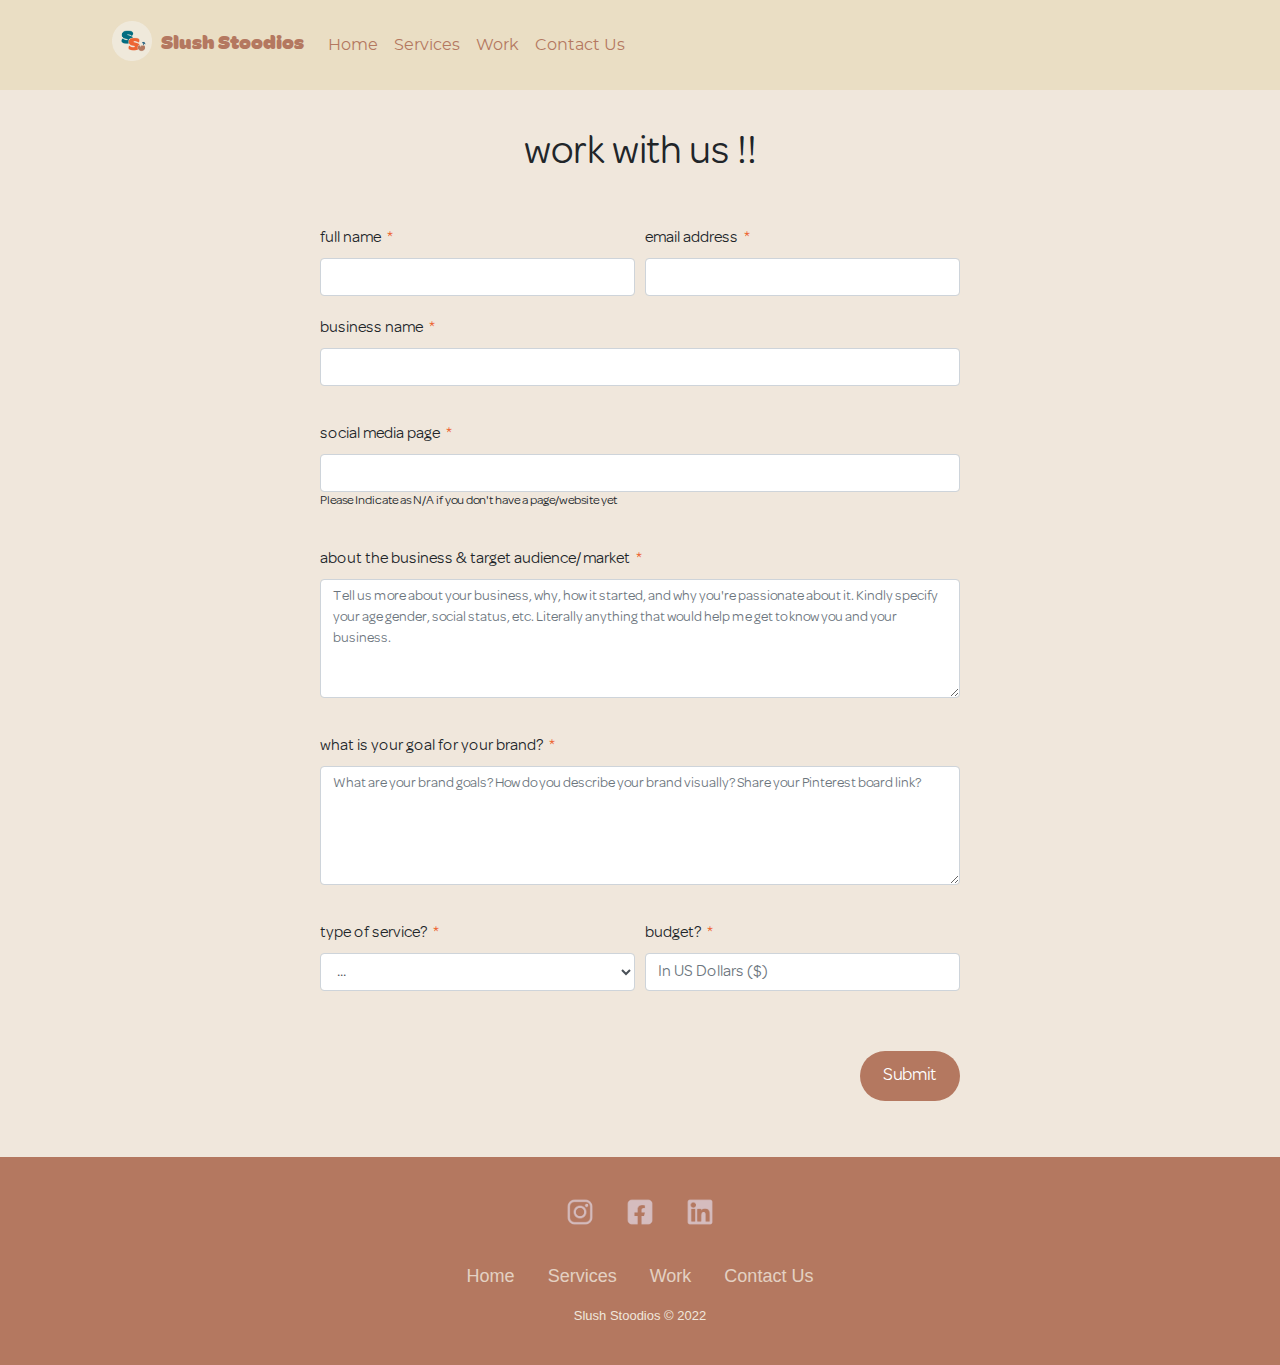
<file: contact.html>
<html lang="en">
    <head>
        <meta charset="UTF-8">
        <meta http-equiv="X-UA-Compatible" content="IE=edge">
        <meta name="viewport" content="width=device-width, initial-scale=1.0">
        <title>Slush Stoodios | Contact Us</title>
        <link rel="icon" type="image/x-icon" href="images/ss_sub_logo.png">
        <link rel="stylesheet" href="https://cdn.jsdelivr.net/npm/bootstrap@4.0.0/dist/css/bootstrap.min.css" integrity="sha384-Gn5384xqQ1aoWXA+058RXPxPg6fy4IWvTNh0E263XmFcJlSAwiGgFAW/dAiS6JXm" crossorigin="anonymous">
        <link rel="stylesheet" href="contact-styles.css">

    </head>
    <body>

        <div class="nav_containter">
          <div class="nav_contents">
            <nav class="navbar navbar-expand-lg navbar-custom py-3">
              <h6 class="navbar-brand" href="#">
                  <img src="images/ss_sub_logo.png" width="40" height="40" class="d-inline-block align-top" alt="">
                  &nbsp&nbsp Slush Stoodios
              </h6>
              <button class="navbar-toggler" type="button" data-toggle="collapse" data-target="#navbarNavAltMarkup" aria-controls="navbarNavAltMarkup" aria-expanded="false" aria-label="Toggle navigation">
               <img src="images/dropdownmenu.png" class="dropdownicon" alt="Dropdown Icon" width="auto" height="25">
              </button>
              <div class="collapse navbar-collapse" id="navbarNavAltMarkup">
                <div class="navbar-nav">
                  <a class="nav-item nav-link active" href="index.html">Home<span class="sr-only">(current)</span></a>
                  <a class="nav-item nav-link" href="services.html">Services</a>
                  <a class="nav-item nav-link" href="work.html">Work</a>
                  <a class="nav-item nav-link" href="contact.html">Contact Us</a>
                </div>
              </div>
            </nav>
          </div>
        </div>

    <h1 class="contact-title">work with us !!</h1>

    <div class="form-container">
      <form id="slush-form" action="https://formsubmit.co/7b84c9bf966cbbadcb6af897679aee90" method="POST">
            <div class="form-row">
              <div class="col">
                <label for="FullName">full name</label><span>&nbsp *</span>
                <input type="text" class="form-control"  id="FullName" name="full-name" required>
              </div>
              <div class="col">
                <label for="EmailAddress">email address</label><span>&nbsp *</span>
                <input type="text" class="form-control" id="EmailAddress" name="email-address" required>
              </div>
            </div>
      
          <div class="form-group">
            <label for="BusinessName">business name</label><span>&nbsp *</span>
            <input type="text" class="form-control" id="BusinessName" name="business-name" required>
          </div>
          
          <div class="form-group">
            <label for="SocialMediaPage">social media page</label><span>&nbsp *</span>
            <input type="text" class="form-control" id="SocialMediaPage" name="social-media-page" required>
            <small> Please Indicate as N/A if you don't have a page/website yet</small>
          </div>

          <div class="form-group">
            <label for="AbtBusiness">about the business & target audience/market</label><span>&nbsp *</span>
            <div class="placeholder-small">
              <textarea required class="form-control" name="target-audience" id="AbtBusiness" rows="5" placeholder="Tell us more about your business, why, how it started, and why you're passionate about it. Kindly specify your age gender, social status, etc. Literally anything that would help me get to know you and your business."></textarea>
            </div>
          </div>

          <div class="form-group">
            <label for="BrandGoal">what is your goal for your brand?</label><span>&nbsp *</span>
            <div class="placeholder-small">
              <textarea required class="form-control" name="brand-goal" id="BrandGoal" rows="5" placeholder="What are your brand goals? How do you describe your brand visually? Share your Pinterest board link?"></textarea>
            </div>
          </div>

          <div class="form-row">
            <div class="col">
              <label for="ChooseService">type of service?</label><span>&nbsp *</span>
              <select required id="ChooseService" class="form-control" name="service" >
                <option selected value="">...</option>
                <option>SLUSH N' START</option>
                <option>SLUSH N' GO</option>
                <option>SLUSHIN' CONTENT</option>
                <option>SLUSHIN' & Events</option>
                <option>ALA CARTE</option>
              </select>
            </div>
            <div class="col">
              <label for="Budget">budget?</label><span>&nbsp *</span>
              <input type="text" class="form-control" id="Budget" name="budget" placeholder="In US Dollars ($)" 
              oninput="this.value = this.value.replace(/[^0-9.]/g, '').replace(/(\..*)\./g, '$1');"required>
            </div>
          </div>
          <!-- freeform edit -->
          <input type="hidden" name="_subject" value="Slush Stoodios Inquiry">
          <input type="hidden" name="_captcha" value="false">
          <input type="hidden" name="_next" value="https://hanslaguna.github.io/websitetest1/thanks">
          <!--  -->
          <div class="button-container">
            <button type="submit" id="submit" class="btn btn-primary">Submit</button>
          </div>
      </form>
    </div>


      <!-- The Modal -->
  <div id="myModal" class="modal">

    <!-- Modal content -->
    <div class="modal-content">
      <span class="close">&times;</span>
      <p>Please fill out all fields in the form</p>
    </div>

  </div>


        <div class="footer-basic">
          <footer>
              <div class="social">
                <a href="https://www.instagram.com/slushstoodios/"><i class="icon"><img src="images/instagram.png" alt="instagram" width="30" height="auto"></i></a>
                <a href="https://web.facebook.com/slushstoodios"><i class="icon"><img src="images/facebook.png" alt="facebook" width="30" height="auto"></i></a>
                <a href="https://www.linkedin.com/company/slush-stoodios/"><i class="icon"><img src="images/linkedin.png" alt="linkedin" width="30" height="auto"></i></a>
              </div>
                <ul class="list-inline">
                    <li class="list-inline-item"><a href="index.html">Home</a></li>
                    <li class="list-inline-item"><a href="services.html">Services</a></li>
                    <li class="list-inline-item"><a href="work.html">Work</a></li>
                    <li class="list-inline-item"><a href="contact.html">Contact Us</a></li>
                </ul>
              <p class="copyright">Slush Stoodios © 2022</p>
          </footer>
      </div>

<script>
    // Get the modal
  var modal = document.getElementById("myModal");

  // Get the button that opens the modal
  var btn = document.getElementById("submit");

  // Get the <span> element that closes the modal
  var span = document.getElementsByClassName("close")[0];


  btn.onclick = function() {
    if( document.getElementById('FullName').value != '' &&
        document.getElementById('EmailAddress').value != '' &&
        document.getElementById('BusinessName').value != '' &&
        document.getElementById('SocialMediaPage').value != '' &&
        document.getElementById('AbtBusiness').value != '' &&
        document.getElementById('BrandGoal').value != '' &&
        document.getElementById('ChooseService').value != '' &&
        document.getElementById('Budget').value != '') {

    } else {
      modal.style.display = "block";
    }
}

  // When the user clicks on <span> (x), close the modal
  span.onclick = function() {
    modal.style.display = "none";
  }

  // When the user clicks anywhere outside of the modal, close it
  window.onclick = function(event) {
    if (event.target == modal) {
      modal.style.display = "none";
    }
  }
</script>

          <script src="https://code.jquery.com/jquery-3.2.1.slim.min.js" integrity="sha384-KJ3o2DKtIkvYIK3UENzmM7KCkRr/rE9/Qpg6aAZGJwFDMVNA/GpGFF93hXpG5KkN" crossorigin="anonymous"></script>
          <script src="https://cdn.jsdelivr.net/npm/popper.js@1.12.9/dist/umd/popper.min.js" integrity="sha384-ApNbgh9B+Y1QKtv3Rn7W3mgPxhU9K/ScQsAP7hUibX39j7fakFPskvXusvfa0b4Q" crossorigin="anonymous"></script>
          <script src="https://cdn.jsdelivr.net/npm/bootstrap@4.0.0/dist/js/bootstrap.min.js" integrity="sha384-JZR6Spejh4U02d8jOt6vLEHfe/JQGiRRSQQxSfFWpi1MquVdAyjUar5+76PVCmYl" crossorigin="anonymous"></script>
    </body>
    
</html>
</file>
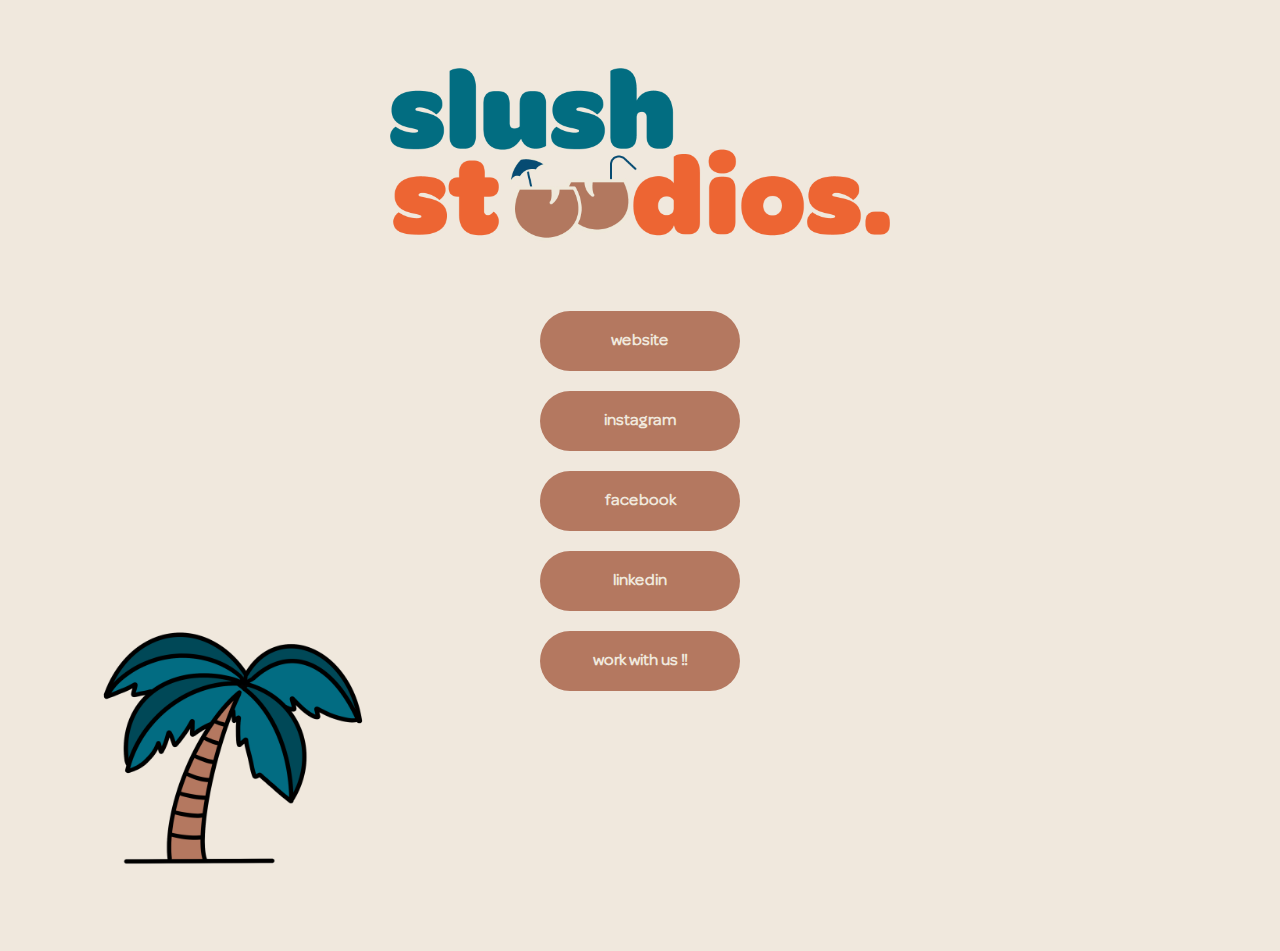
<file: landing.html>
<html lang="en">
<head>
    <meta charset="UTF-8">
    <meta http-equiv="X-UA-Compatible" content="IE=edge">
    <meta name="viewport" content="width=device-width, initial-scale=1.0">
    <link rel="stylesheet" href="landing-styles.css">
    <link rel="icon" type="image/x-icon" href="images/ss_sub_logo.png">
    <title>Slush Stoodios | Links</title>

</head>
<body>


<div class="img_container">
	<img src="images/slushstudios_full_logo.png" alt="main logo" class="logo" width="450px">
</div>


<div class="container">
    <a href="index.html">
        <div class="button">
            website
        </div>
    </a>
</div>
<div class="container">
    <a href="https://www.instagram.com/slushstoodios/">
        <div class="button">
            instagram
        </div>
    </a>
</div>
<div class="container">
    <a href="https://web.facebook.com/slushstoodios">
        <div class="button">
            facebook
        </div>
    </a>
</div>
<div class="container">
    <a href="https://www.linkedin.com/company/slush-stoodios/">
        <div class="button">
            linkedin
        </div>
    </a>
</div>
<div class="container">
    <a href="contact.html">
        <div class="button">
            work with us !!
        </div>
    </a>
</div>



<div class="tree_container">
    <img src="images/tree.PNG" alt="tree" class="tree">
</div>



</body>
</html>
</file>
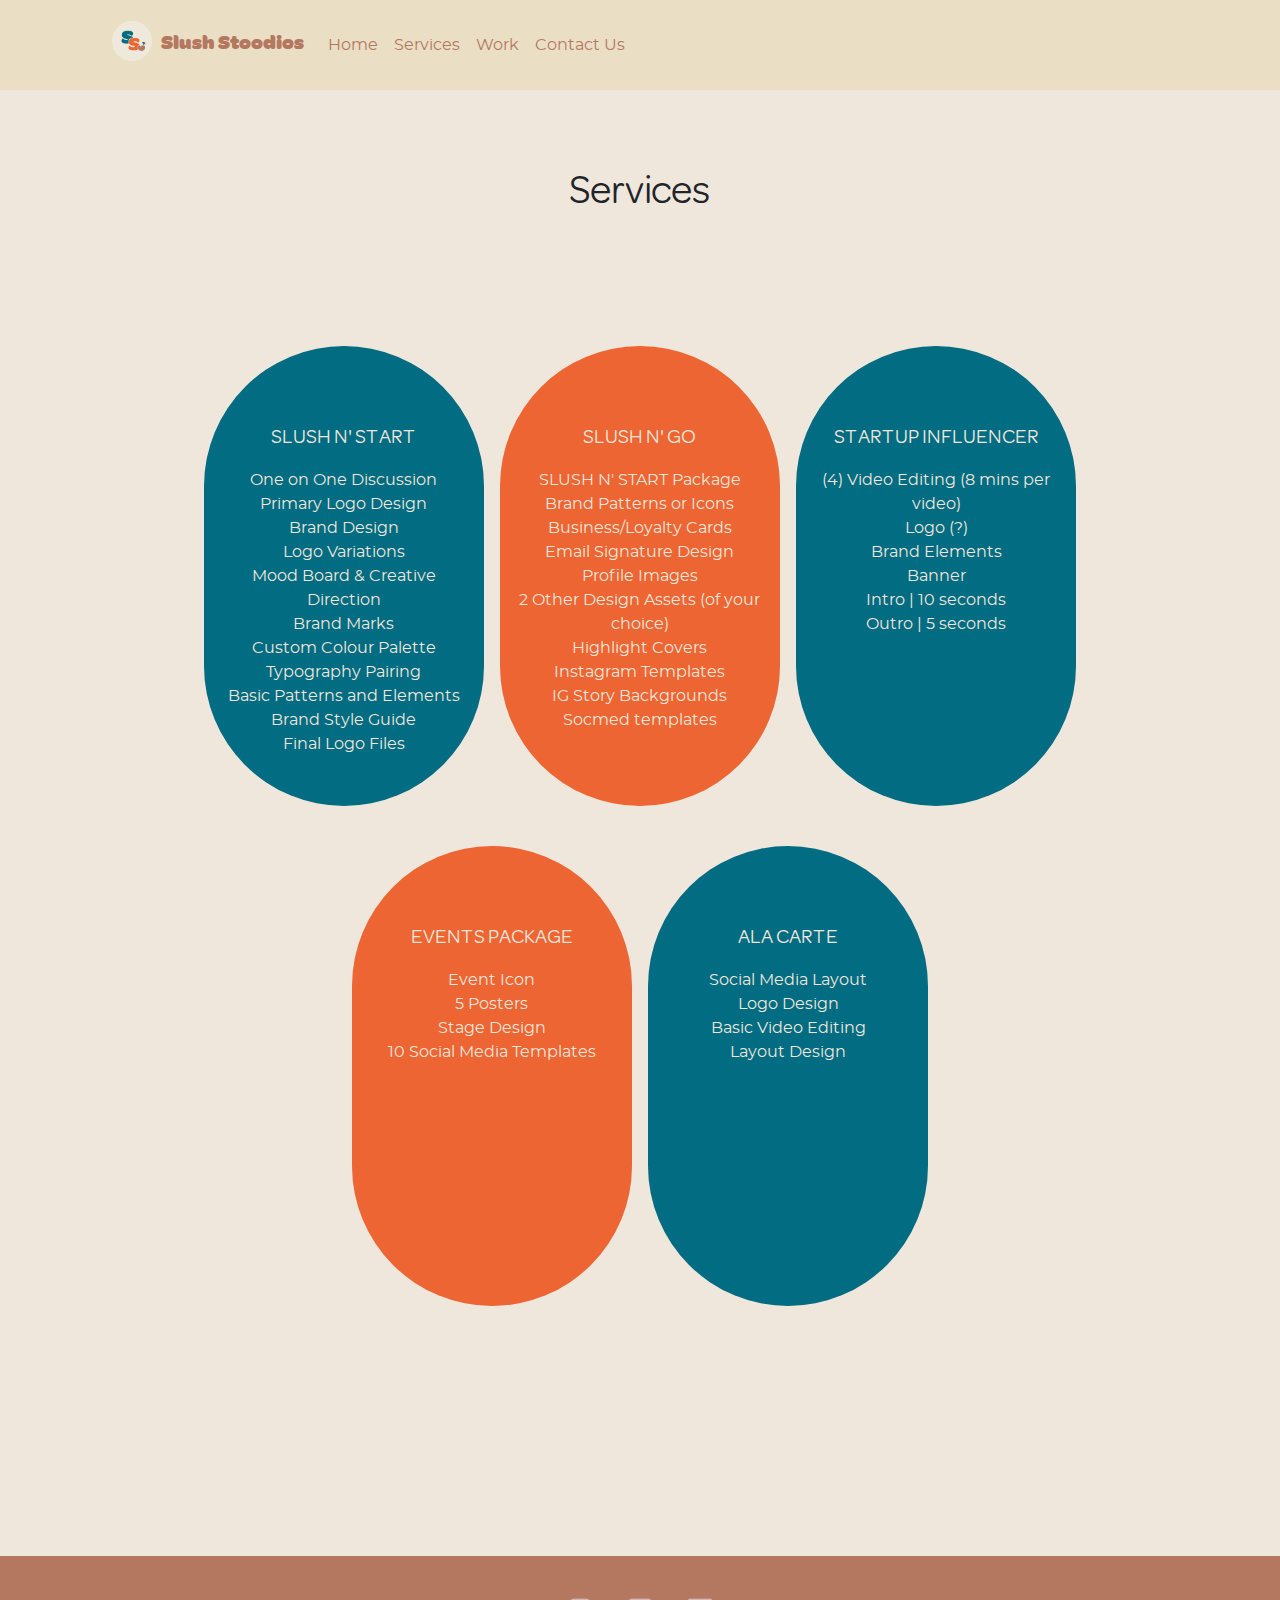
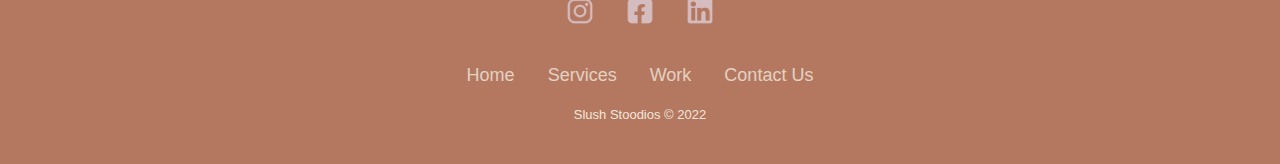
<file: services.html>
<html lang="en">
<head>
    <meta charset="UTF-8">
    <meta http-equiv="X-UA-Compatible" content="IE=edge">
    <meta name="viewport" content="width=device-width, initial-scale=1.0">
    <title>Slush Stoodios | Services</title>
    <link rel="icon" type="image/x-icon" href="images/ss_sub_logo.png">
    <link rel="stylesheet" href="https://cdn.jsdelivr.net/npm/bootstrap@4.0.0/dist/css/bootstrap.min.css" integrity="sha384-Gn5384xqQ1aoWXA+058RXPxPg6fy4IWvTNh0E263XmFcJlSAwiGgFAW/dAiS6JXm" crossorigin="anonymous">
    <link rel="stylesheet" href="services-styles.css">
</head>
<body>

    <div class="nav_containter">
        <div class="nav_contents">
          <nav class="navbar navbar-expand-lg navbar-custom py-3">
            <h6 class="navbar-brand" href="#">
                <img src="images/ss_sub_logo.png" width="40" height="40" class="d-inline-block align-top" alt="">
                &nbsp&nbsp Slush Stoodios
            </h6>
            <button class="navbar-toggler" type="button" data-toggle="collapse" data-target="#navbarNavAltMarkup" aria-controls="navbarNavAltMarkup" aria-expanded="false" aria-label="Toggle navigation">
             <img src="images/dropdownmenu.png" class="dropdownicon" alt="Dropdown Icon" width="auto" height="25">
            </button>
            <div class="collapse navbar-collapse" id="navbarNavAltMarkup">
              <div class="navbar-nav">
                <a class="nav-item nav-link active" href="index.html">Home<span class="sr-only">(current)</span></a>
                <a class="nav-item nav-link" href="services.html">Services</a>
                <a class="nav-item nav-link" href="work.html">Work</a>
                <a class="nav-item nav-link" href="contact.html">Contact Us</a>
              </div>
            </div>
          </nav>
        </div>
      </div>

    <div class="jumbo-container">
        <h1 class="display-5">Services</h1>
    </div>

<div class="body-container">
    <div class="pods">
        <div id="pods" class="pods">
            <div class="pods-container">
                <div class="blue-pod">
                    <div class="pod-text">
                        <h1>SLUSH N' START</h1>
                        <p>
                            One on One Discussion<br>
                            Primary Logo Design<br>
                            Brand Design<br>
                            Logo Variations<br>
                            Mood Board & Creative Direction<br>
                            Brand Marks<br>
                            Custom Colour Palette<br>
                            Typography Pairing <br>
                            Basic Patterns and Elements<br>
                            Brand Style Guide<br>
                            Final Logo Files<br>
                        </p> 
                    </div>
                </div>
            </div>
            <div class="pods-container">
                <div class="orange-pod">
                    <div class="pod-text">
                        <h1>SLUSH N' GO</h1>
                        <p>
                            SLUSH N' START Package<br>
                            Brand Patterns or Icons<br>
                            Business/Loyalty Cards<br>
                            Email Signature Design<br>
                            Profile Images<br>
                            2 Other Design Assets (of your choice)<br>
                            Highlight Covers<br>
                            Instagram Templates<br>
                            IG Story Backgrounds<br>
                            Socmed templates<br><br>

                        </p> 
                    </div>
                </div>
            </div>
            <div class="pods-container">
                <div class="blue-pod">
                    <div class="pod-text">
                        <h1>STARTUP INFLUENCER</h1>
                        <p>
                            (4) Video Editing (8 mins per video)<br>
                            Logo (?)<br>
                            Brand Elements<br>
                            Banner<br>
                            Intro | 10 seconds<br>
                            Outro | 5 seconds<br><br><br><br><br><br>

                        </p> 
                    </div>
                </div>
            </div>
            <div class="pods-container">
                <div class="orange-pod">
                    <div class="pod-text">
                        <h1>EVENTS PACKAGE</h1>
                        <p>
                            Event Icon<br>
                            5 Posters<br>
                            Stage Design<br>
                            10 Social Media Templates <br><br><br><br><br><br><br><br><br>
                        </p>
                    </div>
                </div>
            </div>
            <div class="pods-container">
                <div class="blue-pod">
                    <div class="pod-text">
                        <h1>ALA CARTE</h1>
                        <p>
                            Social Media Layout<br>
                            Logo Design<br>
                            Basic Video Editing<br>
                            Layout Design<br><br><br><br><br><br><br><br><br>
                        </p>
                    </div>
                </div>
            </div>
        </div>
    </div>
</div>
      

      <div class="footer-basic">
        <footer>
            <div class="social">
              <a href="https://www.instagram.com/slushstoodios/"><i class="icon"><img src="images/instagram.png" alt="instagram" width="30" height="auto"></i></a>
              <a href="https://web.facebook.com/slushstoodios"><i class="icon"><img src="images/facebook.png" alt="facebook" width="30" height="auto"></i></a>
              <a href="https://www.linkedin.com/company/slush-stoodios/"><i class="icon"><img src="images/linkedin.png" alt="linkedin" width="30" height="auto"></i></a>
            </div>
              <ul class="list-inline">
                  <li class="list-inline-item"><a href="index.html">Home</a></li>
                  <li class="list-inline-item"><a href="services.html">Services</a></li>
                  <li class="list-inline-item"><a href="work.html">Work</a></li>
                  <li class="list-inline-item"><a href="contact.html">Contact Us</a></li>
              </ul>
            <p class="copyright">Slush Stoodios © 2022</p>
        </footer>
    </div>

        <script src="https://code.jquery.com/jquery-3.2.1.slim.min.js" integrity="sha384-KJ3o2DKtIkvYIK3UENzmM7KCkRr/rE9/Qpg6aAZGJwFDMVNA/GpGFF93hXpG5KkN" crossorigin="anonymous"></script>
        <script src="https://cdn.jsdelivr.net/npm/popper.js@1.12.9/dist/umd/popper.min.js" integrity="sha384-ApNbgh9B+Y1QKtv3Rn7W3mgPxhU9K/ScQsAP7hUibX39j7fakFPskvXusvfa0b4Q" crossorigin="anonymous"></script>
        <script src="https://cdn.jsdelivr.net/npm/bootstrap@4.0.0/dist/js/bootstrap.min.js" integrity="sha384-JZR6Spejh4U02d8jOt6vLEHfe/JQGiRRSQQxSfFWpi1MquVdAyjUar5+76PVCmYl" crossorigin="anonymous"></script>
  


    
</body>
</html>
</file>
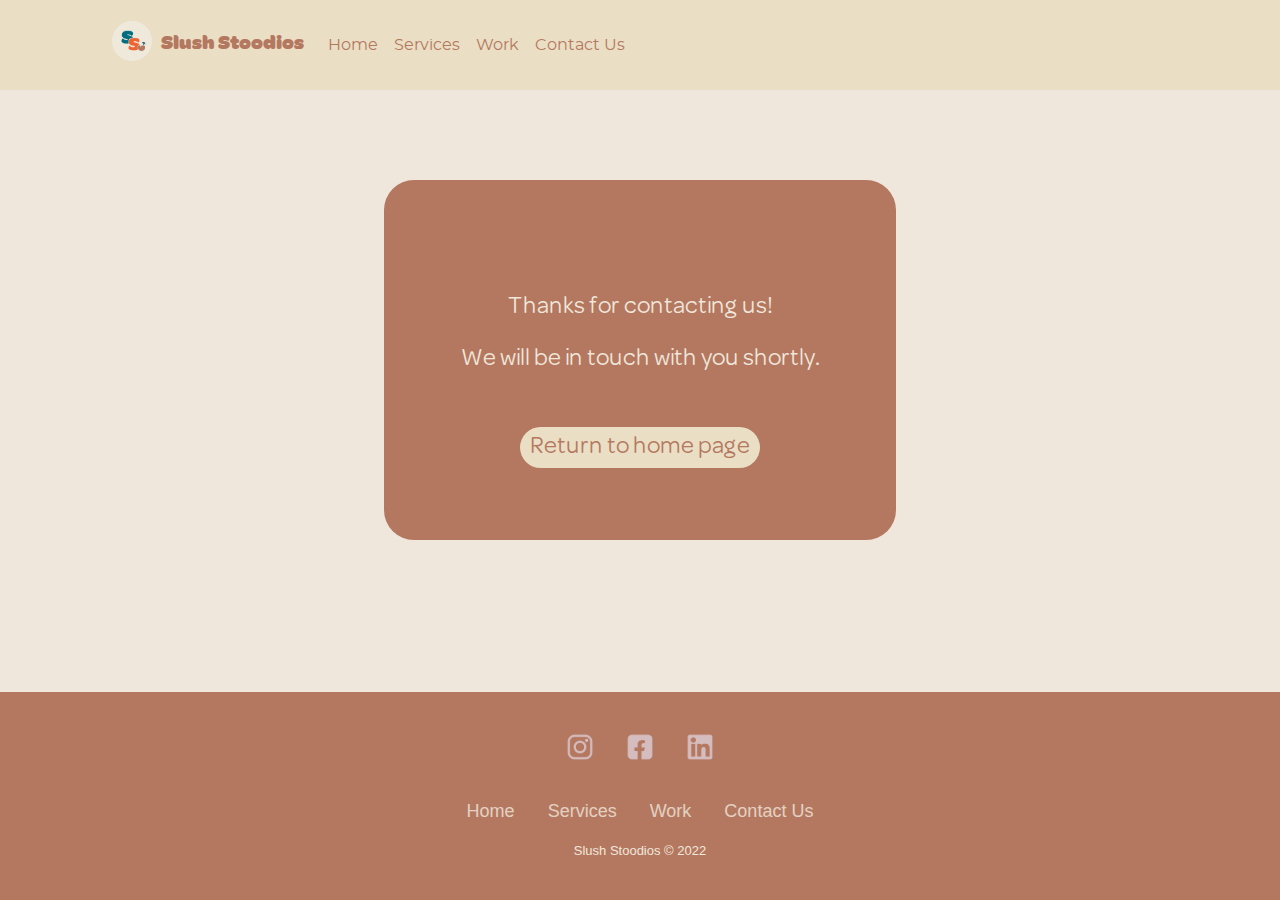
<file: thanks.html>
<html lang="en">
    <head>
        <meta charset="UTF-8">
        <meta http-equiv="X-UA-Compatible" content="IE=edge">
        <meta name="viewport" content="width=device-width, initial-scale=1.0">
        <title>Slush Stoodios | Contact Us</title>
        <link rel="icon" type="image/x-icon" href="images/ss_sub_logo.png">
        <link rel="stylesheet" href="https://cdn.jsdelivr.net/npm/bootstrap@4.0.0/dist/css/bootstrap.min.css" integrity="sha384-Gn5384xqQ1aoWXA+058RXPxPg6fy4IWvTNh0E263XmFcJlSAwiGgFAW/dAiS6JXm" crossorigin="anonymous">
        <link rel="stylesheet" href="thanks-styles.css">

    </head>
    <body>

        <div class="nav_containter">
          <div class="nav_contents">
            <nav class="navbar navbar-expand-lg navbar-custom py-3">
              <h6 class="navbar-brand" href="#">
                  <img src="images/ss_sub_logo.png" width="40" height="40" class="d-inline-block align-top" alt="">
                  &nbsp&nbsp Slush Stoodios
              </h6>
              <button class="navbar-toggler" type="button" data-toggle="collapse" data-target="#navbarNavAltMarkup" aria-controls="navbarNavAltMarkup" aria-expanded="false" aria-label="Toggle navigation">
               <img src="images/dropdownmenu.png" class="dropdownicon" alt="Dropdown Icon" width="auto" height="25">
              </button>
              <div class="collapse navbar-collapse" id="navbarNavAltMarkup">
                <div class="navbar-nav">
                  <a class="nav-item nav-link active" href="index.html">Home<span class="sr-only">(current)</span></a>
                  <a class="nav-item nav-link" href="services.html">Services</a>
                  <a class="nav-item nav-link" href="work.html">Work</a>
                  <a class="nav-item nav-link" href="contact.html">Contact Us</a>
                </div>
              </div>
            </nav>
          </div>
        </div>

    <div class="empty-container"></div>

    <div class="thanks-container">
      <div class="thanks-text">
        <p>Thanks for contacting us!</p>
        <p>We will be in touch with you shortly.</p><br>
        <a href="index.html">Return to home page</a>
      </div>
    </div>

        <div class="footer-basic">
          <footer>
              <div class="social">
                <a href="https://www.instagram.com/slushstoodios/"><i class="icon"><img src="images/instagram.png" alt="instagram" width="30" height="auto"></i></a>
                <a href="https://web.facebook.com/slushstoodios"><i class="icon"><img src="images/facebook.png" alt="facebook" width="30" height="auto"></i></a>
                <a href="https://www.linkedin.com/company/slush-stoodios/"><i class="icon"><img src="images/linkedin.png" alt="linkedin" width="30" height="auto"></i></a>
              </div>
                <ul class="list-inline">
                    <li class="list-inline-item"><a href="index.html">Home</a></li>
                    <li class="list-inline-item"><a href="services.html">Services</a></li>
                    <li class="list-inline-item"><a href="work.html">Work</a></li>
                    <li class="list-inline-item"><a href="contact.html">Contact Us</a></li>
                </ul>
              <p class="copyright">Slush Stoodios © 2022</p>
          </footer>
      </div>



          <script src="https://code.jquery.com/jquery-3.2.1.slim.min.js" integrity="sha384-KJ3o2DKtIkvYIK3UENzmM7KCkRr/rE9/Qpg6aAZGJwFDMVNA/GpGFF93hXpG5KkN" crossorigin="anonymous"></script>
          <script src="https://cdn.jsdelivr.net/npm/popper.js@1.12.9/dist/umd/popper.min.js" integrity="sha384-ApNbgh9B+Y1QKtv3Rn7W3mgPxhU9K/ScQsAP7hUibX39j7fakFPskvXusvfa0b4Q" crossorigin="anonymous"></script>
          <script src="https://cdn.jsdelivr.net/npm/bootstrap@4.0.0/dist/js/bootstrap.min.js" integrity="sha384-JZR6Spejh4U02d8jOt6vLEHfe/JQGiRRSQQxSfFWpi1MquVdAyjUar5+76PVCmYl" crossorigin="anonymous"></script>
    </body>
    
</html>
</file>
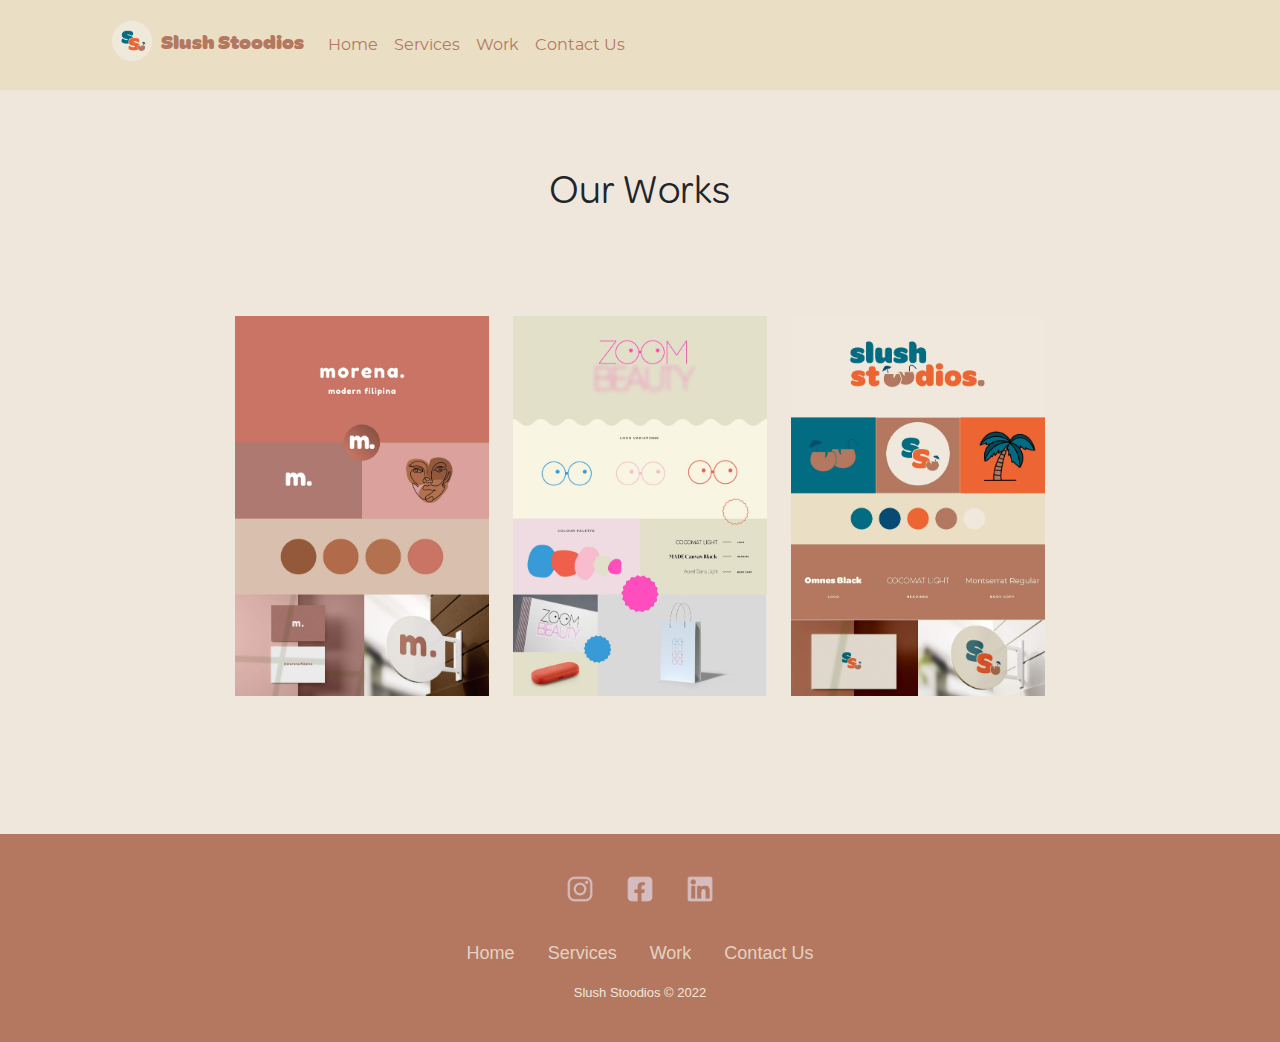
<file: work.html>
<html lang="en">
    <head>
        <meta charset="UTF-8">
        <meta http-equiv="X-UA-Compatible" content="IE=edge">
        <meta name="viewport" content="width=device-width, initial-scale=1.0">
        <title>Slush Stoodios | Work</title>
        <link rel="icon" type="image/x-icon" href="images/ss_sub_logo.png">
        <link rel="stylesheet" href="https://cdn.jsdelivr.net/npm/bootstrap@4.0.0/dist/css/bootstrap.min.css" integrity="sha384-Gn5384xqQ1aoWXA+058RXPxPg6fy4IWvTNh0E263XmFcJlSAwiGgFAW/dAiS6JXm" crossorigin="anonymous">
        <link rel="stylesheet" href="work-styles.css">

    </head>
    <body>

        <div class="nav_containter">
          <div class="nav_contents">
            <nav class="navbar navbar-expand-lg navbar-custom py-3">
              <h6 class="navbar-brand" href="#">
                  <img src="images/ss_sub_logo.png" width="40" height="40" class="d-inline-block align-top" alt="">
                  &nbsp&nbsp Slush Stoodios
              </h6>
              <button class="navbar-toggler" type="button" data-toggle="collapse" data-target="#navbarNavAltMarkup" aria-controls="navbarNavAltMarkup" aria-expanded="false" aria-label="Toggle navigation">
               <img src="images/dropdownmenu.png" class="dropdownicon" alt="Dropdown Icon" width="auto" height="25">
              </button>
              <div class="collapse navbar-collapse" id="navbarNavAltMarkup">
                <div class="navbar-nav">
                  <a class="nav-item nav-link active" href="index.html">Home<span class="sr-only">(current)</span></a>
                  <a class="nav-item nav-link" href="services.html">Services</a>
                  <a class="nav-item nav-link" href="work.html">Work</a>
                  <a class="nav-item nav-link" href="contact.html">Contact Us</a>
                </div>
              </div>
            </nav>
          </div>
        </div>

        <div class="jumbo-container">
          <h1 class="display-5">Our Works</h1>
      </div>

<div class="work-container">
  <img src="images/work1.jpeg" 
  alt="morena" id="modal1-btn" style="cursor: pointer" data-modal="modal1" class="modal-open" onclick="modal1()">
  
  <img src="images/work2.jpeg" 
  alt="zoom beauty" id="modal2-btn" style="cursor: pointer" data-modal="modal2" class="modal-open" onclick="modal2()">
  
  <img src="images/work3.jpeg"  
  alt="slushstoodios" id="modal3-btn" style="cursor: pointer" data-modal="modal3" class="modal-open" onclick="modal3()">
  
</div>

    
    <!-- The Modal -->
      <div id="modal1" class="modal">
        <!-- Modal content -->
        <div class="modal-content">
          <span class="close"></span>
                
          <div class="section-container">
            <div class="columns image" style="background-image:url('images/work1.jpeg')">

             </div>
            <div class="columns content">
               <div class="content-container">
                  <h3>Morena</h3>
                  <p>
                      Lorem ipsum dolor sit amet consectetur adipisicing elit. Magnam ducimus repellat tempore in exercitationem, ex error? Molestias, corrupti! Quidem pariatur sit reprehenderit amet blanditiis animi in inventore eos. At, est?
                  </p>
               </div>
            </div>
         </div>
        </div>
      </div>

       <!-- The Modal -->
       <div id="modal2" class="modal">
        <!-- Modal content -->
        <div class="modal-content">
          <span class="close"></span>
                
          <div class="section-container">
            <div class="columns image" style="background-image:url('images/work2.jpeg')">

             </div>
            <div class="columns content">
               <div class="content-container">
                  <h3>Zoom Beauty</h3>
                  <p>
                      Lorem ipsum dolor sit, amet consectetur adipisicing elit. Esse numquam debitis magnam quis cumque iusto, ad ea eos explicabo rerum labore id inventore, aliquid quibusdam corrupti nostrum quasi ratione sint.
                  </p>
               </div>
            </div>
         </div>
        </div>
      </div>

        <!-- The Modal -->
        <div id="modal3" class="modal">
        <!-- Modal content -->
        <div class="modal-content">
          <span class="close"></span>
                
          <div class="section-container">
            <div class="columns image" style="background-image:url('images/work3.jpeg')">

              </div>
            <div class="columns content">
                <div class="content-container">
                  <h3>Slush Stoodios</h3>
                  <p>
                      Lorem ipsum dolor sit amet, consectetur adipisicing elit. Officia, quia tempore facilis odit deserunt voluptas blanditiis iusto totam facere minus laboriosam enim aspernatur nostrum corrupti in temporibus quisquam iste? Molestias?
                  </p>
                </div>
            </div>
          </div>
        </div>
      </div>

<script>
  // modal 1
  function modal1(){
    var modal = document.getElementById("modal1");
    var btn = document.getElementById("modal1-btn");
    modal.style.display = "block";
    window.onclick = function(event) {
      if (event.target == modal) {
        modal.style.display = "none";
      }
    }
  }

  // modal 2
  function modal2(){
    var modal = document.getElementById("modal2");
    var btn = document.getElementById("modal2-btn");
      modal.style.display = "block";

    window.onclick = function(event) {
      if (event.target == modal) {
        modal.style.display = "none";
      }
    }
  }
    // modal 3
    function modal3(){
    var modal = document.getElementById("modal3");
    var btn = document.getElementById("modal3-btn");
      modal.style.display = "block";

    window.onclick = function(event) {
      if (event.target == modal) {
        modal.style.display = "none";
      }
    }
  }
</script>



<div class="footer-basic">
  <footer>
      <div class="social">
        <a href="https://www.instagram.com/slushstoodios/"><i class="icon"><img src="images/instagram.png" alt="instagram" width="30" height="auto"></i></a>
        <a href="https://web.facebook.com/slushstoodios"><i class="icon"><img src="images/facebook.png" alt="facebook" width="30" height="auto"></i></a>
        <a href="https://www.linkedin.com/company/slush-stoodios/"><i class="icon"><img src="images/linkedin.png" alt="linkedin" width="30" height="auto"></i></a>
      </div>
        <ul class="list-inline">
            <li class="list-inline-item"><a href="index.html">Home</a></li>
            <li class="list-inline-item"><a href="services.html">Services</a></li>
            <li class="list-inline-item"><a href="work.html">Work</a></li>
            <li class="list-inline-item"><a href="contact.html">Contact Us</a></li>
        </ul>
      <p class="copyright">Slush Stoodios © 2022</p>
  </footer>
</div>

          <script src="https://code.jquery.com/jquery-3.2.1.slim.min.js" integrity="sha384-KJ3o2DKtIkvYIK3UENzmM7KCkRr/rE9/Qpg6aAZGJwFDMVNA/GpGFF93hXpG5KkN" crossorigin="anonymous"></script>
          <script src="https://cdn.jsdelivr.net/npm/popper.js@1.12.9/dist/umd/popper.min.js" integrity="sha384-ApNbgh9B+Y1QKtv3Rn7W3mgPxhU9K/ScQsAP7hUibX39j7fakFPskvXusvfa0b4Q" crossorigin="anonymous"></script>
          <script src="https://cdn.jsdelivr.net/npm/bootstrap@4.0.0/dist/js/bootstrap.min.js" integrity="sha384-JZR6Spejh4U02d8jOt6vLEHfe/JQGiRRSQQxSfFWpi1MquVdAyjUar5+76PVCmYl" crossorigin="anonymous"></script>
    </body>
    
</html>
</file>
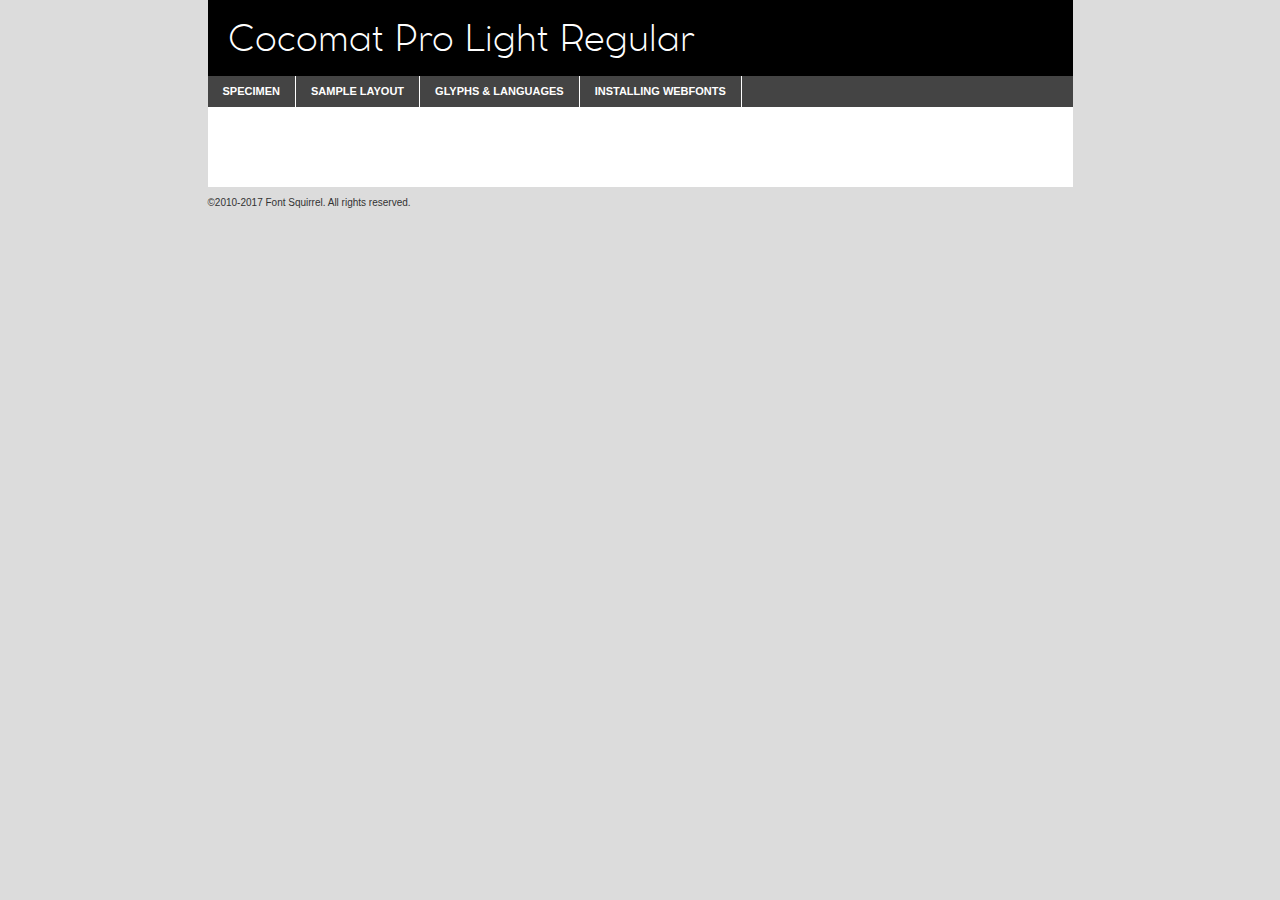
<file: fonts/cocomatpro-light-demo.html>
<!DOCTYPE html PUBLIC "-//W3C//DTD XHTML 1.0 Transitional//EN"
	"http://www.w3.org/TR/xhtml1/DTD/xhtml1-transitional.dtd">

<html xmlns="http://www.w3.org/1999/xhtml" xml:lang="en" lang="en">
<head>
	<meta http-equiv="Content-Type" content="text/html; charset=utf-8" />
	<script src="http://ajax.googleapis.com/ajax/libs/jquery/1.7.2/jquery.min.js" type="text/javascript" charset="utf-8"></script>
	<script type="text/javascript">
	(function($){$.fn.easyTabs=function(option){var param=jQuery.extend({fadeSpeed:"fast",defaultContent:1,activeClass:'active'},option);$(this).each(function(){var thisId="#"+this.id;if(param.defaultContent==''){param.defaultContent=1;}
	if(typeof param.defaultContent=="number")
	{var defaultTab=$(thisId+" .tabs li:eq("+(param.defaultContent-1)+") a").attr('href').substr(1);}else{var defaultTab=param.defaultContent;}
	$(thisId+" .tabs li a").each(function(){var tabToHide=$(this).attr('href').substr(1);$("#"+tabToHide).addClass('easytabs-tab-content');});hideAll();changeContent(defaultTab);function hideAll(){$(thisId+" .easytabs-tab-content").hide();}
	function changeContent(tabId){hideAll();$(thisId+" .tabs li").removeClass(param.activeClass);$(thisId+" .tabs li a[href=#"+tabId+"]").closest('li').addClass(param.activeClass);if(param.fadeSpeed!="none")
	{$(thisId+" #"+tabId).fadeIn(param.fadeSpeed);}else{$(thisId+" #"+tabId).show();}}
	$(thisId+" .tabs li").click(function(){var tabId=$(this).find('a').attr('href').substr(1);changeContent(tabId);return false;});});}})(jQuery);
	</script>
	<link rel="stylesheet" href="specimen_files/specimen_stylesheet.css" type="text/css" charset="utf-8" />
	<link rel="stylesheet" href="stylesheet.css" type="text/css" charset="utf-8" />

	<style type="text/css">
					body{
				font-family: 'cocomat_prolight';
							}
		</style>

	<title>Cocomat Pro Light Regular Specimen</title>
	
	
	<script type="text/javascript" charset="utf-8">
		$(document).ready(function() {
			$('#container').easyTabs({defaultContent:1});
		});
	</script>
</head>

<body>
<div id="container">
	<div id="header">
		Cocomat Pro Light Regular	</div>
	<ul class="tabs">
		<li><a href="#specimen">Specimen</a></li>
		<li><a href="#layout">Sample Layout</a></li>
				<li><a href="#glyphs">Glyphs &amp; Languages</a></li>
		<li><a href="#installing">Installing Webfonts</a></li>
		
	</ul>
	
	<div id="main_content">

		
			<div id="specimen">
		
				<div class="section">
					<div class="grid12 firstcol">
						<div class="huge">AaBb</div>
					</div>
				</div>
		
				<div class="section">
					<div class="glyph_range">A&#x200B;B&#x200b;C&#x200b;D&#x200b;E&#x200b;F&#x200b;G&#x200b;H&#x200b;I&#x200b;J&#x200b;K&#x200b;L&#x200b;M&#x200b;N&#x200b;O&#x200b;P&#x200b;Q&#x200b;R&#x200b;S&#x200b;T&#x200b;U&#x200b;V&#x200b;W&#x200b;X&#x200b;Y&#x200b;Z&#x200b;a&#x200b;b&#x200b;c&#x200b;d&#x200b;e&#x200b;f&#x200b;g&#x200b;h&#x200b;i&#x200b;j&#x200b;k&#x200b;l&#x200b;m&#x200b;n&#x200b;o&#x200b;p&#x200b;q&#x200b;r&#x200b;s&#x200b;t&#x200b;u&#x200b;v&#x200b;w&#x200b;x&#x200b;y&#x200b;z&#x200b;1&#x200b;2&#x200b;3&#x200b;4&#x200b;5&#x200b;6&#x200b;7&#x200b;8&#x200b;9&#x200b;0&#x200b;&amp;&#x200b;.&#x200b;,&#x200b;?&#x200b;!&#x200b;&#64;&#x200b;(&#x200b;)&#x200b;#&#x200b;$&#x200b;%&#x200b;*&#x200b;+&#x200b;-&#x200b;=&#x200b;:&#x200b;;</div>
				</div>
				<div class="section">
					<div class="grid12 firstcol">
						<table class="sample_table">
							<tr><td>10</td><td class="size10">abcdefghijklmnopqrstuvwxyzABCDEFGHIJKLMNOPQRSTUVWXYZ0123456789abcdefghijklmnopqrstuvwxyzABCDEFGHIJKLMNOPQRSTUVWXYZ0123456789abcdefghijklmnopqrstuvwxyzABCDEFGHIJKLMNOPQRSTUVWXYZ</td></tr>
							<tr><td>11</td><td class="size11">abcdefghijklmnopqrstuvwxyzABCDEFGHIJKLMNOPQRSTUVWXYZ0123456789abcdefghijklmnopqrstuvwxyzABCDEFGHIJKLMNOPQRSTUVWXYZ0123456789abcdefghijklmnopqrstuvwxyzABCDEFGHIJKLMNOPQRSTUVWXYZ</td></tr>
							<tr><td>12</td><td class="size12">abcdefghijklmnopqrstuvwxyzABCDEFGHIJKLMNOPQRSTUVWXYZ0123456789abcdefghijklmnopqrstuvwxyzABCDEFGHIJKLMNOPQRSTUVWXYZ0123456789abcdefghijklmnopqrstuvwxyzABCDEFGHIJKLMNOPQRSTUVWXYZ</td></tr>
							<tr><td>13</td><td class="size13">abcdefghijklmnopqrstuvwxyzABCDEFGHIJKLMNOPQRSTUVWXYZ0123456789abcdefghijklmnopqrstuvwxyzABCDEFGHIJKLMNOPQRSTUVWXYZ0123456789abcdefghijklmnopqrstuvwxyzABCDEFGHIJKLMNOPQRSTUVWXYZ</td></tr>
							<tr><td>14</td><td class="size14">abcdefghijklmnopqrstuvwxyzABCDEFGHIJKLMNOPQRSTUVWXYZ0123456789abcdefghijklmnopqrstuvwxyzABCDEFGHIJKLMNOPQRSTUVWXYZ0123456789abcdefghijklmnopqrstuvwxyzABCDEFGHIJKLMNOPQRSTUVWXYZ</td></tr>
							<tr><td>16</td><td class="size16">abcdefghijklmnopqrstuvwxyzABCDEFGHIJKLMNOPQRSTUVWXYZ0123456789abcdefghijklmnopqrstuvwxyzABCDEFGHIJKLMNOPQRSTUVWXYZ</td></tr>
							<tr><td>18</td><td class="size18">abcdefghijklmnopqrstuvwxyzABCDEFGHIJKLMNOPQRSTUVWXYZ0123456789abcdefghijklmnopqrstuvwxyzABCDEFGHIJKLMNOPQRSTUVWXYZ</td></tr>
							<tr><td>20</td><td class="size20">abcdefghijklmnopqrstuvwxyzABCDEFGHIJKLMNOPQRSTUVWXYZ0123456789abcdefghijklmnopqrstuvwxyzABCDEFGHIJKLMNOPQRSTUVWXYZ</td></tr>
							<tr><td>24</td><td class="size24">abcdefghijklmnopqrstuvwxyzABCDEFGHIJKLMNOPQRSTUVWXYZ0123456789abcdefghijklmnopqrstuvwxyzABCDEFGHIJKLMNOPQRSTUVWXYZ</td></tr>
							<tr><td>30</td><td class="size30">abcdefghijklmnopqrstuvwxyzABCDEFGHIJKLMNOPQRSTUVWXYZ0123456789abcdefghijklmnopqrstuvwxyzABCDEFGHIJKLMNOPQRSTUVWXYZ</td></tr>
							<tr><td>36</td><td class="size36">abcdefghijklmnopqrstuvwxyzABCDEFGHIJKLMNOPQRSTUVWXYZ0123456789abcdefghijklmnopqrstuvwxyzABCDEFGHIJKLMNOPQRSTUVWXYZ</td></tr>
							<tr><td>48</td><td class="size48">abcdefghijklmnopqrstuvwxyzABCDEFGHIJKLMNOPQRSTUVWXYZ0123456789abcdefghijklmnopqrstuvwxyzABCDEFGHIJKLMNOPQRSTUVWXYZ</td></tr>
							<tr><td>60</td><td class="size60">abcdefghijklmnopqrstuvwxyzABCDEFGHIJKLMNOPQRSTUVWXYZ0123456789abcdefghijklmnopqrstuvwxyzABCDEFGHIJKLMNOPQRSTUVWXYZ</td></tr>
							<tr><td>72</td><td class="size72">abcdefghijklmnopqrstuvwxyzABCDEFGHIJKLMNOPQRSTUVWXYZ0123456789abcdefghijklmnopqrstuvwxyzABCDEFGHIJKLMNOPQRSTUVWXYZ</td></tr>
							<tr><td>90</td><td class="size90">abcdefghijklmnopqrstuvwxyzABCDEFGHIJKLMNOPQRSTUVWXYZ0123456789abcdefghijklmnopqrstuvwxyzABCDEFGHIJKLMNOPQRSTUVWXYZ</td></tr>
						</table>
				
					</div>
			
				</div>
		
		
		
								<div class="section" id="bodycomparison">


										<div id="xheight">
				<div class="fontbody">&#x25FC;&#x25FC;&#x25FC;&#x25FC;&#x25FC;&#x25FC;&#x25FC;&#x25FC;&#x25FC;&#x25FC;&#x25FC;&#x25FC;&#x25FC;&#x25FC;&#x25FC;&#x25FC;&#x25FC;&#x25FC;&#x25FC;&#x25FC;&#x25FC;&#x25FC;&#x25FC;&#x25FC;&#x25FC;&#x25FC;&#x25FC;&#x25FC;&#x25FC;&#x25FC;&#x25FC;&#x25FC;&#x25FC;&#x25FC;&#x25FC;&#x25FC;&#x25FC;&#x25FC;&#x25FC;&#x25FC;&#x25FC;&#x25FC;&#x25FC;&#x25FC;&#x25FC;&#x25FC;&#x25FC;&#x25FC;&#x25FC;&#x25FC;&#x25FC;&#x25FC;&#x25FC;&#x25FC;&#x25FC;&#x25FC;&#x25FC;&#x25FC;&#x25FC;&#x25FC;&#x25FC;&#x25FC;&#x25FC;&#x25FC;&#x25FC;&#x25FC;&#x25FC;&#x25FC;&#x25FC;&#x25FC;&#x25FC;&#x25FC;&#x25FC;&#x25FC;&#x25FC;&#x25FC;&#x25FC;&#x25FC;&#x25FC;&#x25FC;&#x25FC;&#x25FC;&#x25FC;&#x25FC;&#x25FC;&#x25FC;&#x25FC;&#x25FC;&#x25FC;&#x25FC;&#x25FC;&#x25FC;&#x25FC;&#x25FC;&#x25FC;&#x25FC;&#x25FC;&#x25FC;&#x25FC;body</div><div class="arialbody">body</div><div class="verdanabody">body</div><div class="georgiabody">body</div></div>
										<div class="fontbody" style="z-index:1">
											body<span>Cocomat Pro Light Regular</span>
										</div>
										<div class="arialbody" style="z-index:1">
											body<span>Arial</span>
										</div>
										<div class="verdanabody" style="z-index:1">
											body<span>Verdana</span>
										</div>
										<div class="georgiabody" style="z-index:1">
											body<span>Georgia</span>
										</div>



								</div>
		
		
				<div class="section psample psample_row1" id="">
					
					<div class="grid2 firstcol">
						<p class="size10"><span>10.</span>Aenean lacinia bibendum nulla sed consectetur. Fusce dapibus, tellus ac cursus commodo, tortor mauris condimentum nibh, ut fermentum massa justo sit amet risus. Nullam id dolor id nibh ultricies vehicula ut id elit. Cum sociis natoque penatibus et magnis dis parturient montes, nascetur ridiculus mus. Nulla vitae elit libero, a pharetra augue.</p>
			
					</div>
					<div class="grid3">
						<p class="size11"><span>11.</span>Aenean lacinia bibendum nulla sed consectetur. Fusce dapibus, tellus ac cursus commodo, tortor mauris condimentum nibh, ut fermentum massa justo sit amet risus. Nullam id dolor id nibh ultricies vehicula ut id elit. Cum sociis natoque penatibus et magnis dis parturient montes, nascetur ridiculus mus. Nulla vitae elit libero, a pharetra augue.</p>
			
					</div>
					<div class="grid3">
						<p class="size12"><span>12.</span>Aenean lacinia bibendum nulla sed consectetur. Fusce dapibus, tellus ac cursus commodo, tortor mauris condimentum nibh, ut fermentum massa justo sit amet risus. Nullam id dolor id nibh ultricies vehicula ut id elit. Cum sociis natoque penatibus et magnis dis parturient montes, nascetur ridiculus mus. Nulla vitae elit libero, a pharetra augue.</p>
			
					</div>
					<div class="grid4">
						<p class="size13"><span>13.</span>Aenean lacinia bibendum nulla sed consectetur. Fusce dapibus, tellus ac cursus commodo, tortor mauris condimentum nibh, ut fermentum massa justo sit amet risus. Nullam id dolor id nibh ultricies vehicula ut id elit. Cum sociis natoque penatibus et magnis dis parturient montes, nascetur ridiculus mus. Nulla vitae elit libero, a pharetra augue.</p>
			
					</div>
					<div class="white_blend"></div>
					
				</div>
				<div class="section psample psample_row2" id="">
					<div class="grid3 firstcol">
						<p class="size14"><span>14.</span>Aenean lacinia bibendum nulla sed consectetur. Fusce dapibus, tellus ac cursus commodo, tortor mauris condimentum nibh, ut fermentum massa justo sit amet risus. Nullam id dolor id nibh ultricies vehicula ut id elit. Cum sociis natoque penatibus et magnis dis parturient montes, nascetur ridiculus mus. Nulla vitae elit libero, a pharetra augue.</p>
			
					</div>
					<div class="grid4">
						<p class="size16"><span>16.</span>Aenean lacinia bibendum nulla sed consectetur. Fusce dapibus, tellus ac cursus commodo, tortor mauris condimentum nibh, ut fermentum massa justo sit amet risus. Nullam id dolor id nibh ultricies vehicula ut id elit. Cum sociis natoque penatibus et magnis dis parturient montes, nascetur ridiculus mus. Nulla vitae elit libero, a pharetra augue.</p>
			
					</div>
					<div class="grid5">
						<p class="size18"><span>18.</span>Aenean lacinia bibendum nulla sed consectetur. Fusce dapibus, tellus ac cursus commodo, tortor mauris condimentum nibh, ut fermentum massa justo sit amet risus. Nullam id dolor id nibh ultricies vehicula ut id elit. Cum sociis natoque penatibus et magnis dis parturient montes, nascetur ridiculus mus. Nulla vitae elit libero, a pharetra augue.</p>
			
					</div>

					<div class="white_blend"></div>

				</div>
				
				<div class="section psample psample_row3" id="">
					<div class="grid5 firstcol">
						<p class="size20"><span>20.</span>Aenean lacinia bibendum nulla sed consectetur. Fusce dapibus, tellus ac cursus commodo, tortor mauris condimentum nibh, ut fermentum massa justo sit amet risus. Nullam id dolor id nibh ultricies vehicula ut id elit. Cum sociis natoque penatibus et magnis dis parturient montes, nascetur ridiculus mus. Nulla vitae elit libero, a pharetra augue.</p>
					</div>
					<div class="grid7">
						<p class="size24"><span>24.</span>Aenean lacinia bibendum nulla sed consectetur. Fusce dapibus, tellus ac cursus commodo, tortor mauris condimentum nibh, ut fermentum massa justo sit amet risus. Nullam id dolor id nibh ultricies vehicula ut id elit. Cum sociis natoque penatibus et magnis dis parturient montes, nascetur ridiculus mus. Nulla vitae elit libero, a pharetra augue.</p>
					</div>
					
					<div class="white_blend"></div>
					
				</div>
				
				<div class="section psample psample_row4" id="">
					<div class="grid12 firstcol">
						<p class="size30"><span>30.</span>Aenean lacinia bibendum nulla sed consectetur. Fusce dapibus, tellus ac cursus commodo, tortor mauris condimentum nibh, ut fermentum massa justo sit amet risus. Nullam id dolor id nibh ultricies vehicula ut id elit. Cum sociis natoque penatibus et magnis dis parturient montes, nascetur ridiculus mus. Nulla vitae elit libero, a pharetra augue.</p>
					</div>
					<div class="white_blend"></div>
					
				</div>
				
				
				
				<div class="section psample psample_row1 fullreverse">
					<div class="grid2 firstcol">
						<p class="size10"><span>10.</span>Aenean lacinia bibendum nulla sed consectetur. Fusce dapibus, tellus ac cursus commodo, tortor mauris condimentum nibh, ut fermentum massa justo sit amet risus. Nullam id dolor id nibh ultricies vehicula ut id elit. Cum sociis natoque penatibus et magnis dis parturient montes, nascetur ridiculus mus. Nulla vitae elit libero, a pharetra augue.</p>
			
					</div>
					<div class="grid3">
						<p class="size11"><span>11.</span>Aenean lacinia bibendum nulla sed consectetur. Fusce dapibus, tellus ac cursus commodo, tortor mauris condimentum nibh, ut fermentum massa justo sit amet risus. Nullam id dolor id nibh ultricies vehicula ut id elit. Cum sociis natoque penatibus et magnis dis parturient montes, nascetur ridiculus mus. Nulla vitae elit libero, a pharetra augue.</p>
			
					</div>
					<div class="grid3">
						<p class="size12"><span>12.</span>Aenean lacinia bibendum nulla sed consectetur. Fusce dapibus, tellus ac cursus commodo, tortor mauris condimentum nibh, ut fermentum massa justo sit amet risus. Nullam id dolor id nibh ultricies vehicula ut id elit. Cum sociis natoque penatibus et magnis dis parturient montes, nascetur ridiculus mus. Nulla vitae elit libero, a pharetra augue.</p>
			
					</div>
					<div class="grid4">
						<p class="size13"><span>13.</span>Aenean lacinia bibendum nulla sed consectetur. Fusce dapibus, tellus ac cursus commodo, tortor mauris condimentum nibh, ut fermentum massa justo sit amet risus. Nullam id dolor id nibh ultricies vehicula ut id elit. Cum sociis natoque penatibus et magnis dis parturient montes, nascetur ridiculus mus. Nulla vitae elit libero, a pharetra augue.</p>
			
					</div>
					<div class="black_blend"></div>
					
				</div>
				
				<div class="section psample psample_row2 fullreverse">
					<div class="grid3 firstcol">
						<p class="size14"><span>14.</span>Aenean lacinia bibendum nulla sed consectetur. Fusce dapibus, tellus ac cursus commodo, tortor mauris condimentum nibh, ut fermentum massa justo sit amet risus. Nullam id dolor id nibh ultricies vehicula ut id elit. Cum sociis natoque penatibus et magnis dis parturient montes, nascetur ridiculus mus. Nulla vitae elit libero, a pharetra augue.</p>
			
					</div>
					<div class="grid4">
						<p class="size16"><span>16.</span>Aenean lacinia bibendum nulla sed consectetur. Fusce dapibus, tellus ac cursus commodo, tortor mauris condimentum nibh, ut fermentum massa justo sit amet risus. Nullam id dolor id nibh ultricies vehicula ut id elit. Cum sociis natoque penatibus et magnis dis parturient montes, nascetur ridiculus mus. Nulla vitae elit libero, a pharetra augue.</p>
			
					</div>
					<div class="grid5">
						<p class="size18"><span>18.</span>Aenean lacinia bibendum nulla sed consectetur. Fusce dapibus, tellus ac cursus commodo, tortor mauris condimentum nibh, ut fermentum massa justo sit amet risus. Nullam id dolor id nibh ultricies vehicula ut id elit. Cum sociis natoque penatibus et magnis dis parturient montes, nascetur ridiculus mus. Nulla vitae elit libero, a pharetra augue.</p>
			
					</div>
					<div class="black_blend"></div>

				</div>
				
				<div class="section psample fullreverse psample_row3" id="">
					<div class="grid5 firstcol">
						<p class="size20"><span>20.</span>Aenean lacinia bibendum nulla sed consectetur. Fusce dapibus, tellus ac cursus commodo, tortor mauris condimentum nibh, ut fermentum massa justo sit amet risus. Nullam id dolor id nibh ultricies vehicula ut id elit. Cum sociis natoque penatibus et magnis dis parturient montes, nascetur ridiculus mus. Nulla vitae elit libero, a pharetra augue.</p>
					</div>
					<div class="grid7">
						<p class="size24"><span>24.</span>Aenean lacinia bibendum nulla sed consectetur. Fusce dapibus, tellus ac cursus commodo, tortor mauris condimentum nibh, ut fermentum massa justo sit amet risus. Nullam id dolor id nibh ultricies vehicula ut id elit. Cum sociis natoque penatibus et magnis dis parturient montes, nascetur ridiculus mus. Nulla vitae elit libero, a pharetra augue.</p>
					</div>
					
					<div class="black_blend"></div>
					
				</div>
				
				<div class="section psample fullreverse psample_row4" id="" style="border-bottom: 20px #000 solid;">
					<div class="grid12 firstcol">
						<p class="size30"><span>30.</span>Aenean lacinia bibendum nulla sed consectetur. Fusce dapibus, tellus ac cursus commodo, tortor mauris condimentum nibh, ut fermentum massa justo sit amet risus. Nullam id dolor id nibh ultricies vehicula ut id elit. Cum sociis natoque penatibus et magnis dis parturient montes, nascetur ridiculus mus. Nulla vitae elit libero, a pharetra augue.</p>
					</div>
					<div class="black_blend"></div>
					
				</div>
				
				
				
				
			</div>
			
			<div id="layout">
				
				<div class="section">
					
					<div class="grid12 firstcol">
						<h1>Lorem Ipsum Dolor</h1>
						<h2>Etiam porta sem malesuada magna mollis euismod</h2>
						
						<p class="byline">By <a href="#link">Aenean Lacinia</a></p>
					</div>
				</div>
				<div class="section">
					<div class="grid8 firstcol">
						<p class="large">Donec sed odio dui. Morbi leo risus, porta ac consectetur ac, vestibulum at eros. Fusce dapibus, tellus ac cursus commodo, tortor mauris condimentum nibh, ut fermentum massa justo sit amet risus. </p>

						
						<h3>Pellentesque ornare sem</h3>

						<p>Maecenas sed diam eget risus varius blandit sit amet non magna. Maecenas faucibus mollis interdum. Donec ullamcorper nulla non metus auctor fringilla. Nullam id dolor id nibh ultricies vehicula ut id elit. Nullam id dolor id nibh ultricies vehicula ut id elit. </p>

						<p>Aenean eu leo quam. Pellentesque ornare sem lacinia quam venenatis vestibulum. Lorem ipsum dolor sit amet, consectetur adipiscing elit. Cum sociis natoque penatibus et magnis dis parturient montes, nascetur ridiculus mus. </p>

						<p>Nulla vitae elit libero, a pharetra augue. Praesent commodo cursus magna, vel scelerisque nisl consectetur et. Aenean lacinia bibendum nulla sed consectetur. </p>

						<p>Nullam quis risus eget urna mollis ornare vel eu leo. Nullam quis risus eget urna mollis ornare vel eu leo. Maecenas sed diam eget risus varius blandit sit amet non magna. Donec ullamcorper nulla non metus auctor fringilla. </p>

						<h3>Cras mattis consectetur</h3>

						<p>Aenean eu leo quam. Pellentesque ornare sem lacinia quam venenatis vestibulum. Aenean lacinia bibendum nulla sed consectetur. Integer posuere erat a ante venenatis dapibus posuere velit aliquet. Cras mattis consectetur purus sit amet fermentum. </p>

						<p>Nullam id dolor id nibh ultricies vehicula ut id elit. Nullam quis risus eget urna mollis ornare vel eu leo. Cras mattis consectetur purus sit amet fermentum.</p>
					</div>
					
					<div class="grid4 sidebar">
						
						<div class="box reverse">
							<p class="last">Nullam quis risus eget urna mollis ornare vel eu leo. Donec ullamcorper nulla non metus auctor fringilla. Cras mattis consectetur purus sit amet fermentum. Sed posuere consectetur est at lobortis. Lorem ipsum dolor sit amet, consectetur adipiscing elit. </p>
						</div>
						
						<p class="caption">Maecenas sed diam eget risus varius.</p>

						<p>Vestibulum id ligula porta felis euismod semper. Integer posuere erat a ante venenatis dapibus posuere velit aliquet. Vestibulum id ligula porta felis euismod semper. Sed posuere consectetur est at lobortis. Maecenas sed diam eget risus varius blandit sit amet non magna. Fusce dapibus, tellus ac cursus commodo, tortor mauris condimentum nibh, ut fermentum massa justo sit amet risus. </p>

					

						<p>Duis mollis, est non commodo luctus, nisi erat porttitor ligula, eget lacinia odio sem nec elit. Aenean lacinia bibendum nulla sed consectetur. Vivamus sagittis lacus vel augue laoreet rutrum faucibus dolor auctor. Aenean lacinia bibendum nulla sed consectetur. Nullam quis risus eget urna mollis ornare vel eu leo. </p>

						<p>Praesent commodo cursus magna, vel scelerisque nisl consectetur et. Donec ullamcorper nulla non metus auctor fringilla. Maecenas faucibus mollis interdum. Fusce dapibus, tellus ac cursus commodo, tortor mauris condimentum nibh, ut fermentum massa justo sit amet risus. </p>

					</div>
				</div>
				
			</div>


			



		<div id="glyphs">
			<div class="section">
				<div class="grid12 firstcol">
			
				<h1>Language Support</h1>
				<p>The subset of Cocomat Pro Light Regular in this kit supports the following languages:<br />
			
					Albanian, Basque, Breton, Chamorro, Danish, Dutch, English, Faroese, Finnish, French, Frisian, Galician, German, Icelandic, Italian, Malagasy, Norwegian, Portuguese, Spanish, Alsatian, Aragonese, Arapaho, Arrernte, Asturian, Aymara, Bislama, Cebuano, Corsican, Fijian, French_creole, Genoese, Gilbertese, Greenlandic, Haitian_creole, Hiligaynon, Hmong, Hopi, Ibanag, Iloko_ilokano, Indonesian, Interglossa_glosa, Interlingua, Irish_gaelic, Jerriais, Lojban, Lombard, Luxembourgeois, Manx, Mohawk, Norfolk_pitcairnese, Occitan, Oromo, Pangasinan, Papiamento, Piedmontese, Potawatomi, Rhaeto-romance, Romansh, Rotokas, Sami_lule, Samoan, Sardinian, Scots_gaelic, Seychelles_creole, Shona, Sicilian, Somali, Southern_ndebele, Swahili, Swati_swazi, Tagalog_filipino_pilipino, Tetum, Tok_pisin, Uyghur_latinized, Volapuk, Walloon, Warlpiri, Xhosa, Yapese, Zulu, Latinbasic, Ubasic, Demo				</p>
				<h1>Glyph Chart</h1>
				<p>The subset of Cocomat Pro Light Regular in this kit includes all the glyphs listed below. Unicode entities are included above each glyph to help you insert individual characters into your layout.</p>
				<div id="glyph_chart">
			
																				 <div><p>&amp;#13;</p>&#13;</div>
																				 <div><p>&amp;#32;</p>&#32;</div>
																				 <div><p>&amp;#33;</p>&#33;</div>
																				 <div><p>&amp;#34;</p>&#34;</div>
																				 <div><p>&amp;#35;</p>&#35;</div>
																				 <div><p>&amp;#36;</p>&#36;</div>
																				 <div><p>&amp;#37;</p>&#37;</div>
																				 <div><p>&amp;#38;</p>&#38;</div>
																				 <div><p>&amp;#39;</p>&#39;</div>
																				 <div><p>&amp;#40;</p>&#40;</div>
																				 <div><p>&amp;#41;</p>&#41;</div>
																				 <div><p>&amp;#42;</p>&#42;</div>
																				 <div><p>&amp;#43;</p>&#43;</div>
																				 <div><p>&amp;#44;</p>&#44;</div>
																				 <div><p>&amp;#45;</p>&#45;</div>
																				 <div><p>&amp;#46;</p>&#46;</div>
																				 <div><p>&amp;#47;</p>&#47;</div>
																				 <div><p>&amp;#48;</p>&#48;</div>
																				 <div><p>&amp;#49;</p>&#49;</div>
																				 <div><p>&amp;#50;</p>&#50;</div>
																				 <div><p>&amp;#51;</p>&#51;</div>
																				 <div><p>&amp;#52;</p>&#52;</div>
																				 <div><p>&amp;#53;</p>&#53;</div>
																				 <div><p>&amp;#54;</p>&#54;</div>
																				 <div><p>&amp;#55;</p>&#55;</div>
																				 <div><p>&amp;#56;</p>&#56;</div>
																				 <div><p>&amp;#57;</p>&#57;</div>
																				 <div><p>&amp;#58;</p>&#58;</div>
																				 <div><p>&amp;#59;</p>&#59;</div>
																				 <div><p>&amp;#60;</p>&#60;</div>
																				 <div><p>&amp;#61;</p>&#61;</div>
																				 <div><p>&amp;#62;</p>&#62;</div>
																				 <div><p>&amp;#63;</p>&#63;</div>
																				 <div><p>&amp;#64;</p>&#64;</div>
																				 <div><p>&amp;#65;</p>&#65;</div>
																				 <div><p>&amp;#66;</p>&#66;</div>
																				 <div><p>&amp;#67;</p>&#67;</div>
																				 <div><p>&amp;#68;</p>&#68;</div>
																				 <div><p>&amp;#69;</p>&#69;</div>
																				 <div><p>&amp;#70;</p>&#70;</div>
																				 <div><p>&amp;#71;</p>&#71;</div>
																				 <div><p>&amp;#72;</p>&#72;</div>
																				 <div><p>&amp;#73;</p>&#73;</div>
																				 <div><p>&amp;#74;</p>&#74;</div>
																				 <div><p>&amp;#75;</p>&#75;</div>
																				 <div><p>&amp;#76;</p>&#76;</div>
																				 <div><p>&amp;#77;</p>&#77;</div>
																				 <div><p>&amp;#78;</p>&#78;</div>
																				 <div><p>&amp;#79;</p>&#79;</div>
																				 <div><p>&amp;#80;</p>&#80;</div>
																				 <div><p>&amp;#81;</p>&#81;</div>
																				 <div><p>&amp;#82;</p>&#82;</div>
																				 <div><p>&amp;#83;</p>&#83;</div>
																				 <div><p>&amp;#84;</p>&#84;</div>
																				 <div><p>&amp;#85;</p>&#85;</div>
																				 <div><p>&amp;#86;</p>&#86;</div>
																				 <div><p>&amp;#87;</p>&#87;</div>
																				 <div><p>&amp;#88;</p>&#88;</div>
																				 <div><p>&amp;#89;</p>&#89;</div>
																				 <div><p>&amp;#90;</p>&#90;</div>
																				 <div><p>&amp;#91;</p>&#91;</div>
																				 <div><p>&amp;#92;</p>&#92;</div>
																				 <div><p>&amp;#93;</p>&#93;</div>
																				 <div><p>&amp;#94;</p>&#94;</div>
																				 <div><p>&amp;#95;</p>&#95;</div>
																				 <div><p>&amp;#96;</p>&#96;</div>
																				 <div><p>&amp;#97;</p>&#97;</div>
																				 <div><p>&amp;#98;</p>&#98;</div>
																				 <div><p>&amp;#99;</p>&#99;</div>
																				 <div><p>&amp;#100;</p>&#100;</div>
																				 <div><p>&amp;#101;</p>&#101;</div>
																				 <div><p>&amp;#102;</p>&#102;</div>
																				 <div><p>&amp;#103;</p>&#103;</div>
																				 <div><p>&amp;#104;</p>&#104;</div>
																				 <div><p>&amp;#105;</p>&#105;</div>
																				 <div><p>&amp;#106;</p>&#106;</div>
																				 <div><p>&amp;#107;</p>&#107;</div>
																				 <div><p>&amp;#108;</p>&#108;</div>
																				 <div><p>&amp;#109;</p>&#109;</div>
																				 <div><p>&amp;#110;</p>&#110;</div>
																				 <div><p>&amp;#111;</p>&#111;</div>
																				 <div><p>&amp;#112;</p>&#112;</div>
																				 <div><p>&amp;#113;</p>&#113;</div>
																				 <div><p>&amp;#114;</p>&#114;</div>
																				 <div><p>&amp;#115;</p>&#115;</div>
																				 <div><p>&amp;#116;</p>&#116;</div>
																				 <div><p>&amp;#117;</p>&#117;</div>
																				 <div><p>&amp;#118;</p>&#118;</div>
																				 <div><p>&amp;#119;</p>&#119;</div>
																				 <div><p>&amp;#120;</p>&#120;</div>
																				 <div><p>&amp;#121;</p>&#121;</div>
																				 <div><p>&amp;#122;</p>&#122;</div>
																				 <div><p>&amp;#123;</p>&#123;</div>
																				 <div><p>&amp;#124;</p>&#124;</div>
																				 <div><p>&amp;#125;</p>&#125;</div>
																				 <div><p>&amp;#126;</p>&#126;</div>
																				 <div><p>&amp;#160;</p>&#160;</div>
																				 <div><p>&amp;#161;</p>&#161;</div>
																				 <div><p>&amp;#162;</p>&#162;</div>
																				 <div><p>&amp;#163;</p>&#163;</div>
																				 <div><p>&amp;#164;</p>&#164;</div>
																				 <div><p>&amp;#165;</p>&#165;</div>
																				 <div><p>&amp;#166;</p>&#166;</div>
																				 <div><p>&amp;#167;</p>&#167;</div>
																				 <div><p>&amp;#168;</p>&#168;</div>
																				 <div><p>&amp;#169;</p>&#169;</div>
																				 <div><p>&amp;#170;</p>&#170;</div>
																				 <div><p>&amp;#171;</p>&#171;</div>
																				 <div><p>&amp;#172;</p>&#172;</div>
																				 <div><p>&amp;#173;</p>&#173;</div>
																				 <div><p>&amp;#174;</p>&#174;</div>
																				 <div><p>&amp;#175;</p>&#175;</div>
																				 <div><p>&amp;#176;</p>&#176;</div>
																				 <div><p>&amp;#177;</p>&#177;</div>
																				 <div><p>&amp;#178;</p>&#178;</div>
																				 <div><p>&amp;#179;</p>&#179;</div>
																				 <div><p>&amp;#180;</p>&#180;</div>
																				 <div><p>&amp;#181;</p>&#181;</div>
																				 <div><p>&amp;#182;</p>&#182;</div>
																				 <div><p>&amp;#183;</p>&#183;</div>
																				 <div><p>&amp;#184;</p>&#184;</div>
																				 <div><p>&amp;#185;</p>&#185;</div>
																				 <div><p>&amp;#186;</p>&#186;</div>
																				 <div><p>&amp;#187;</p>&#187;</div>
																				 <div><p>&amp;#188;</p>&#188;</div>
																				 <div><p>&amp;#189;</p>&#189;</div>
																				 <div><p>&amp;#190;</p>&#190;</div>
																				 <div><p>&amp;#191;</p>&#191;</div>
																				 <div><p>&amp;#192;</p>&#192;</div>
																				 <div><p>&amp;#193;</p>&#193;</div>
																				 <div><p>&amp;#194;</p>&#194;</div>
																				 <div><p>&amp;#195;</p>&#195;</div>
																				 <div><p>&amp;#196;</p>&#196;</div>
																				 <div><p>&amp;#197;</p>&#197;</div>
																				 <div><p>&amp;#198;</p>&#198;</div>
																				 <div><p>&amp;#199;</p>&#199;</div>
																				 <div><p>&amp;#200;</p>&#200;</div>
																				 <div><p>&amp;#201;</p>&#201;</div>
																				 <div><p>&amp;#202;</p>&#202;</div>
																				 <div><p>&amp;#203;</p>&#203;</div>
																				 <div><p>&amp;#204;</p>&#204;</div>
																				 <div><p>&amp;#205;</p>&#205;</div>
																				 <div><p>&amp;#206;</p>&#206;</div>
																				 <div><p>&amp;#207;</p>&#207;</div>
																				 <div><p>&amp;#208;</p>&#208;</div>
																				 <div><p>&amp;#209;</p>&#209;</div>
																				 <div><p>&amp;#210;</p>&#210;</div>
																				 <div><p>&amp;#211;</p>&#211;</div>
																				 <div><p>&amp;#212;</p>&#212;</div>
																				 <div><p>&amp;#213;</p>&#213;</div>
																				 <div><p>&amp;#214;</p>&#214;</div>
																				 <div><p>&amp;#215;</p>&#215;</div>
																				 <div><p>&amp;#216;</p>&#216;</div>
																				 <div><p>&amp;#217;</p>&#217;</div>
																				 <div><p>&amp;#218;</p>&#218;</div>
																				 <div><p>&amp;#219;</p>&#219;</div>
																				 <div><p>&amp;#220;</p>&#220;</div>
																				 <div><p>&amp;#221;</p>&#221;</div>
																				 <div><p>&amp;#222;</p>&#222;</div>
																				 <div><p>&amp;#223;</p>&#223;</div>
																				 <div><p>&amp;#224;</p>&#224;</div>
																				 <div><p>&amp;#225;</p>&#225;</div>
																				 <div><p>&amp;#226;</p>&#226;</div>
																				 <div><p>&amp;#227;</p>&#227;</div>
																				 <div><p>&amp;#228;</p>&#228;</div>
																				 <div><p>&amp;#229;</p>&#229;</div>
																				 <div><p>&amp;#230;</p>&#230;</div>
																				 <div><p>&amp;#231;</p>&#231;</div>
																				 <div><p>&amp;#232;</p>&#232;</div>
																				 <div><p>&amp;#233;</p>&#233;</div>
																				 <div><p>&amp;#234;</p>&#234;</div>
																				 <div><p>&amp;#235;</p>&#235;</div>
																				 <div><p>&amp;#236;</p>&#236;</div>
																				 <div><p>&amp;#237;</p>&#237;</div>
																				 <div><p>&amp;#238;</p>&#238;</div>
																				 <div><p>&amp;#239;</p>&#239;</div>
																				 <div><p>&amp;#240;</p>&#240;</div>
																				 <div><p>&amp;#241;</p>&#241;</div>
																				 <div><p>&amp;#242;</p>&#242;</div>
																				 <div><p>&amp;#243;</p>&#243;</div>
																				 <div><p>&amp;#244;</p>&#244;</div>
																				 <div><p>&amp;#245;</p>&#245;</div>
																				 <div><p>&amp;#246;</p>&#246;</div>
																				 <div><p>&amp;#247;</p>&#247;</div>
																				 <div><p>&amp;#248;</p>&#248;</div>
																				 <div><p>&amp;#249;</p>&#249;</div>
																				 <div><p>&amp;#250;</p>&#250;</div>
																				 <div><p>&amp;#251;</p>&#251;</div>
																				 <div><p>&amp;#252;</p>&#252;</div>
																				 <div><p>&amp;#253;</p>&#253;</div>
																				 <div><p>&amp;#254;</p>&#254;</div>
																				 <div><p>&amp;#255;</p>&#255;</div>
																				 <div><p>&amp;#338;</p>&#338;</div>
																				 <div><p>&amp;#339;</p>&#339;</div>
																				 <div><p>&amp;#376;</p>&#376;</div>
																				 <div><p>&amp;#710;</p>&#710;</div>
																				 <div><p>&amp;#732;</p>&#732;</div>
																				 <div><p>&amp;#8192;</p>&#8192;</div>
																				 <div><p>&amp;#8193;</p>&#8193;</div>
																				 <div><p>&amp;#8194;</p>&#8194;</div>
																				 <div><p>&amp;#8195;</p>&#8195;</div>
																				 <div><p>&amp;#8196;</p>&#8196;</div>
																				 <div><p>&amp;#8197;</p>&#8197;</div>
																				 <div><p>&amp;#8198;</p>&#8198;</div>
																				 <div><p>&amp;#8199;</p>&#8199;</div>
																				 <div><p>&amp;#8200;</p>&#8200;</div>
																				 <div><p>&amp;#8201;</p>&#8201;</div>
																				 <div><p>&amp;#8202;</p>&#8202;</div>
																				 <div><p>&amp;#8208;</p>&#8208;</div>
																				 <div><p>&amp;#8209;</p>&#8209;</div>
																				 <div><p>&amp;#8210;</p>&#8210;</div>
																				 <div><p>&amp;#8211;</p>&#8211;</div>
																				 <div><p>&amp;#8212;</p>&#8212;</div>
																				 <div><p>&amp;#8216;</p>&#8216;</div>
																				 <div><p>&amp;#8217;</p>&#8217;</div>
																				 <div><p>&amp;#8218;</p>&#8218;</div>
																				 <div><p>&amp;#8220;</p>&#8220;</div>
																				 <div><p>&amp;#8221;</p>&#8221;</div>
																				 <div><p>&amp;#8222;</p>&#8222;</div>
																				 <div><p>&amp;#8226;</p>&#8226;</div>
																				 <div><p>&amp;#8230;</p>&#8230;</div>
																				 <div><p>&amp;#8239;</p>&#8239;</div>
																				 <div><p>&amp;#8249;</p>&#8249;</div>
																				 <div><p>&amp;#8250;</p>&#8250;</div>
																				 <div><p>&amp;#8287;</p>&#8287;</div>
																				 <div><p>&amp;#8364;</p>&#8364;</div>
																				 <div><p>&amp;#8482;</p>&#8482;</div>
																				 <div><p>&amp;#9724;</p>&#9724;</div>
																				 <div><p>&amp;#64257;</p>&#64257;</div>
																				 <div><p>&amp;#64258;</p>&#64258;</div>
																				 <div><p>&amp;#64259;</p>&#64259;</div>
																				 <div><p>&amp;#64260;</p>&#64260;</div>
																																																</div>	
				</div>
		
		
			</div>
		</div>
		
		
		<div id="specs">
			
		</div>
	
		<div id="installing">
			<div class="section">
				<div class="grid7 firstcol">
					<h1>Installing Webfonts</h1>
					
					<p>Webfonts are supported by all major browser platforms but not all in the same way. There are currently four different font formats that must be included in order to target all browsers. This includes TTF, WOFF, EOT and SVG.</p>
					
					<h2>1. Upload your webfonts</h2>
					<p>You must upload your webfont kit to your website. They should be in or near the same directory as your CSS files.</p>
					
					<h2>2. Include the webfont stylesheet</h2>
					<p>A special CSS @font-face declaration helps the various browsers select the appropriate font it needs without causing you a bunch of headaches. Learn more about this syntax by reading the <a href="https://www.fontspring.com/blog/further-hardening-of-the-bulletproof-syntax">Fontspring blog post</a> about it. The code for it is as follows:</p>


<code>
@font-face{ 
	font-family: 'MyWebFont';
	src: url('WebFont.eot');
	src: url('WebFont.eot?#iefix') format('embedded-opentype'),
	     url('WebFont.woff') format('woff'),
	     url('WebFont.ttf') format('truetype'),
	     url('WebFont.svg#webfont') format('svg');
}
</code>

	<p>We've already gone ahead and generated the code for you. All you have to do is link to the stylesheet in your HTML, like this:</p>
	<code>&lt;link rel=&quot;stylesheet&quot; href=&quot;stylesheet.css&quot; type=&quot;text/css&quot; charset=&quot;utf-8&quot; /&gt;</code>

					<h2>3. Modify your own stylesheet</h2>
					<p>To take advantage of your new fonts, you must tell your stylesheet to use them. Look at the original @font-face declaration above and find the property called "font-family." The name linked there will be what you use to reference the font. Prepend that webfont name to the font stack in the "font-family" property, inside the selector you want to change. For example:</p>
<code>p { font-family: 'WebFont', Arial, sans-serif; }</code>

<h2>4. Test</h2>
<p>Getting webfonts to work cross-browser <em>can</em> be tricky. Use the information in the sidebar to help you if you find that fonts aren't loading in a particular browser.</p>
				</div>
				
				<div class="grid5 sidebar">
					<div class="box">
						<h2>Troubleshooting<br />Font-Face Problems</h2>
						<p>Having trouble getting your webfonts to load in your new website? Here are some tips to sort out what might be the problem.</p>

						<h3>Fonts not showing in any browser</h3>

						<p>This sounds like you need to work on the plumbing. You either did not upload the fonts to the correct directory, or you did not link the fonts properly in the CSS. If you've confirmed that all this is correct and you still have a problem, take a look at your .htaccess file and see if requests are getting intercepted.</p>

						<h3>Fonts not loading in iPhone or iPad</h3>

						<p>The most common problem here is that you are serving the fonts from an IIS server. IIS refuses to serve files that have unknown MIME types. If that is the case, you must set the MIME type for SVG to "image/svg+xml" in the server settings. Follow these instructions from Microsoft if you need help.</p>

						<h3>Fonts not loading in Firefox</h3>

						<p>The primary reason for this failure? You are still using a version Firefox older than 3.5. So upgrade already! If that isn't it, then you are very likely serving fonts from a different domain. Firefox requires that all font assets be served from the same domain. Lastly it is possible that you need to add WOFF to your list of MIME types (if you are serving via IIS.)</p>

						<h3>Fonts not loading in IE</h3>

						<p>Are you looking at Internet Explorer on an actual Windows machine or are you cheating by using a service like Adobe BrowserLab? Many of these screenshot services do not render @font-face for IE. Best to test it on a real machine.</p>

						<h3>Fonts not loading in IE9</h3>

						<p>IE9, like Firefox, requires that fonts be served from the same domain as the website. Make sure that is the case.</p>
					</div>
				</div>
			</div>
			
		</div>
	
	</div>
	<div id="footer">
		<p>&copy;2010-2017 Font Squirrel. All rights reserved.</p>
	</div>
</div>
</body>
</html>
</file>
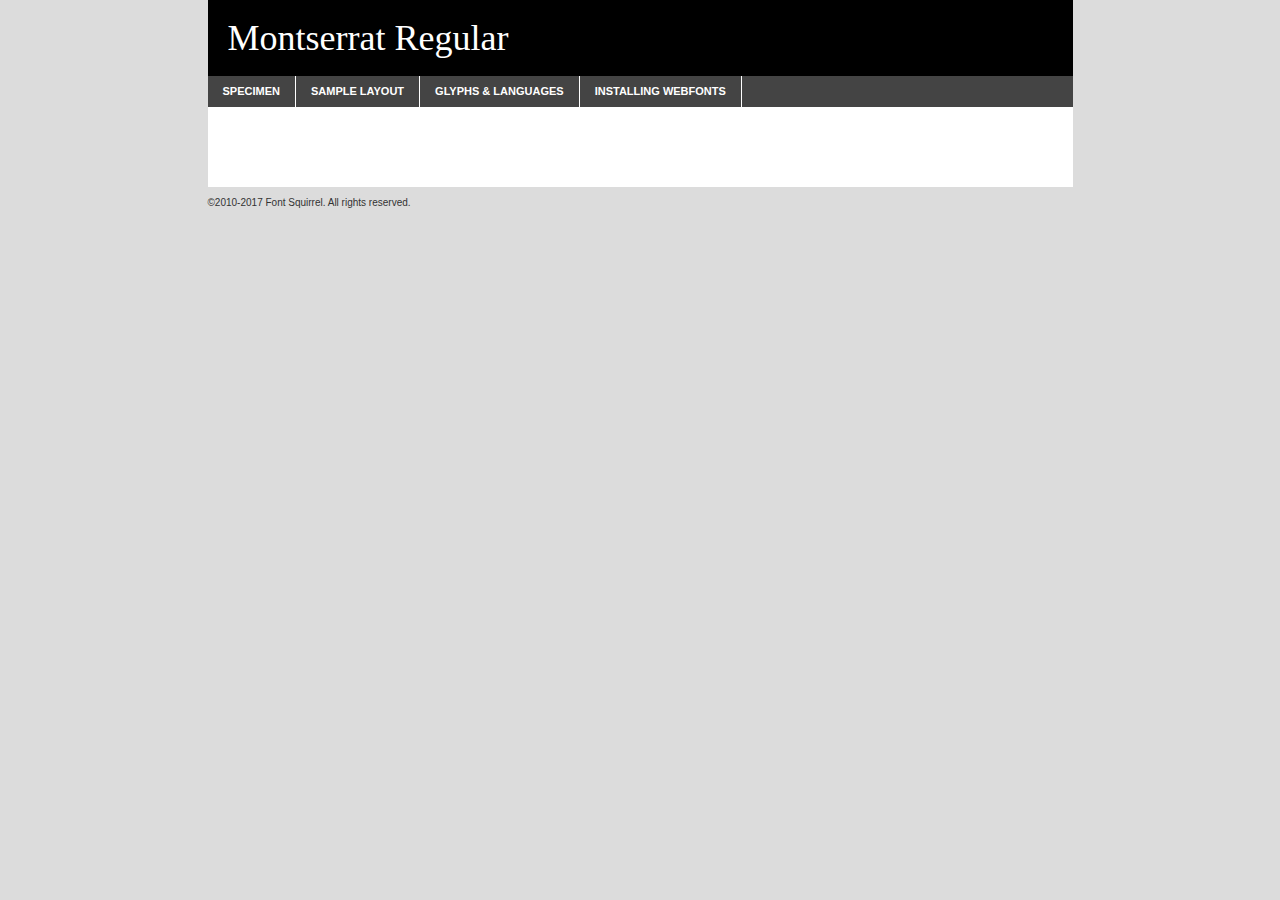
<file: fonts/montserrat-regular-demo.html>
<!DOCTYPE html PUBLIC "-//W3C//DTD XHTML 1.0 Transitional//EN"
	"http://www.w3.org/TR/xhtml1/DTD/xhtml1-transitional.dtd">

<html xmlns="http://www.w3.org/1999/xhtml" xml:lang="en" lang="en">
<head>
	<meta http-equiv="Content-Type" content="text/html; charset=utf-8" />
	<script src="http://ajax.googleapis.com/ajax/libs/jquery/1.7.2/jquery.min.js" type="text/javascript" charset="utf-8"></script>
	<script type="text/javascript">
	(function($){$.fn.easyTabs=function(option){var param=jQuery.extend({fadeSpeed:"fast",defaultContent:1,activeClass:'active'},option);$(this).each(function(){var thisId="#"+this.id;if(param.defaultContent==''){param.defaultContent=1;}
	if(typeof param.defaultContent=="number")
	{var defaultTab=$(thisId+" .tabs li:eq("+(param.defaultContent-1)+") a").attr('href').substr(1);}else{var defaultTab=param.defaultContent;}
	$(thisId+" .tabs li a").each(function(){var tabToHide=$(this).attr('href').substr(1);$("#"+tabToHide).addClass('easytabs-tab-content');});hideAll();changeContent(defaultTab);function hideAll(){$(thisId+" .easytabs-tab-content").hide();}
	function changeContent(tabId){hideAll();$(thisId+" .tabs li").removeClass(param.activeClass);$(thisId+" .tabs li a[href=#"+tabId+"]").closest('li').addClass(param.activeClass);if(param.fadeSpeed!="none")
	{$(thisId+" #"+tabId).fadeIn(param.fadeSpeed);}else{$(thisId+" #"+tabId).show();}}
	$(thisId+" .tabs li").click(function(){var tabId=$(this).find('a').attr('href').substr(1);changeContent(tabId);return false;});});}})(jQuery);
	</script>
	<link rel="stylesheet" href="specimen_files/specimen_stylesheet.css" type="text/css" charset="utf-8" />
	<link rel="stylesheet" href="stylesheet.css" type="text/css" charset="utf-8" />

	<style type="text/css">
					body{
				font-family: 'montserratregular';
							}
		</style>

	<title>Montserrat Regular Specimen</title>
	
	
	<script type="text/javascript" charset="utf-8">
		$(document).ready(function() {
			$('#container').easyTabs({defaultContent:1});
		});
	</script>
</head>

<body>
<div id="container">
	<div id="header">
		Montserrat Regular	</div>
	<ul class="tabs">
		<li><a href="#specimen">Specimen</a></li>
		<li><a href="#layout">Sample Layout</a></li>
				<li><a href="#glyphs">Glyphs &amp; Languages</a></li>
		<li><a href="#installing">Installing Webfonts</a></li>
		
	</ul>
	
	<div id="main_content">

		
			<div id="specimen">
		
				<div class="section">
					<div class="grid12 firstcol">
						<div class="huge">AaBb</div>
					</div>
				</div>
		
				<div class="section">
					<div class="glyph_range">A&#x200B;B&#x200b;C&#x200b;D&#x200b;E&#x200b;F&#x200b;G&#x200b;H&#x200b;I&#x200b;J&#x200b;K&#x200b;L&#x200b;M&#x200b;N&#x200b;O&#x200b;P&#x200b;Q&#x200b;R&#x200b;S&#x200b;T&#x200b;U&#x200b;V&#x200b;W&#x200b;X&#x200b;Y&#x200b;Z&#x200b;a&#x200b;b&#x200b;c&#x200b;d&#x200b;e&#x200b;f&#x200b;g&#x200b;h&#x200b;i&#x200b;j&#x200b;k&#x200b;l&#x200b;m&#x200b;n&#x200b;o&#x200b;p&#x200b;q&#x200b;r&#x200b;s&#x200b;t&#x200b;u&#x200b;v&#x200b;w&#x200b;x&#x200b;y&#x200b;z&#x200b;1&#x200b;2&#x200b;3&#x200b;4&#x200b;5&#x200b;6&#x200b;7&#x200b;8&#x200b;9&#x200b;0&#x200b;&amp;&#x200b;.&#x200b;,&#x200b;?&#x200b;!&#x200b;&#64;&#x200b;(&#x200b;)&#x200b;#&#x200b;$&#x200b;%&#x200b;*&#x200b;+&#x200b;-&#x200b;=&#x200b;:&#x200b;;</div>
				</div>
				<div class="section">
					<div class="grid12 firstcol">
						<table class="sample_table">
							<tr><td>10</td><td class="size10">abcdefghijklmnopqrstuvwxyzABCDEFGHIJKLMNOPQRSTUVWXYZ0123456789abcdefghijklmnopqrstuvwxyzABCDEFGHIJKLMNOPQRSTUVWXYZ0123456789abcdefghijklmnopqrstuvwxyzABCDEFGHIJKLMNOPQRSTUVWXYZ</td></tr>
							<tr><td>11</td><td class="size11">abcdefghijklmnopqrstuvwxyzABCDEFGHIJKLMNOPQRSTUVWXYZ0123456789abcdefghijklmnopqrstuvwxyzABCDEFGHIJKLMNOPQRSTUVWXYZ0123456789abcdefghijklmnopqrstuvwxyzABCDEFGHIJKLMNOPQRSTUVWXYZ</td></tr>
							<tr><td>12</td><td class="size12">abcdefghijklmnopqrstuvwxyzABCDEFGHIJKLMNOPQRSTUVWXYZ0123456789abcdefghijklmnopqrstuvwxyzABCDEFGHIJKLMNOPQRSTUVWXYZ0123456789abcdefghijklmnopqrstuvwxyzABCDEFGHIJKLMNOPQRSTUVWXYZ</td></tr>
							<tr><td>13</td><td class="size13">abcdefghijklmnopqrstuvwxyzABCDEFGHIJKLMNOPQRSTUVWXYZ0123456789abcdefghijklmnopqrstuvwxyzABCDEFGHIJKLMNOPQRSTUVWXYZ0123456789abcdefghijklmnopqrstuvwxyzABCDEFGHIJKLMNOPQRSTUVWXYZ</td></tr>
							<tr><td>14</td><td class="size14">abcdefghijklmnopqrstuvwxyzABCDEFGHIJKLMNOPQRSTUVWXYZ0123456789abcdefghijklmnopqrstuvwxyzABCDEFGHIJKLMNOPQRSTUVWXYZ0123456789abcdefghijklmnopqrstuvwxyzABCDEFGHIJKLMNOPQRSTUVWXYZ</td></tr>
							<tr><td>16</td><td class="size16">abcdefghijklmnopqrstuvwxyzABCDEFGHIJKLMNOPQRSTUVWXYZ0123456789abcdefghijklmnopqrstuvwxyzABCDEFGHIJKLMNOPQRSTUVWXYZ</td></tr>
							<tr><td>18</td><td class="size18">abcdefghijklmnopqrstuvwxyzABCDEFGHIJKLMNOPQRSTUVWXYZ0123456789abcdefghijklmnopqrstuvwxyzABCDEFGHIJKLMNOPQRSTUVWXYZ</td></tr>
							<tr><td>20</td><td class="size20">abcdefghijklmnopqrstuvwxyzABCDEFGHIJKLMNOPQRSTUVWXYZ0123456789abcdefghijklmnopqrstuvwxyzABCDEFGHIJKLMNOPQRSTUVWXYZ</td></tr>
							<tr><td>24</td><td class="size24">abcdefghijklmnopqrstuvwxyzABCDEFGHIJKLMNOPQRSTUVWXYZ0123456789abcdefghijklmnopqrstuvwxyzABCDEFGHIJKLMNOPQRSTUVWXYZ</td></tr>
							<tr><td>30</td><td class="size30">abcdefghijklmnopqrstuvwxyzABCDEFGHIJKLMNOPQRSTUVWXYZ0123456789abcdefghijklmnopqrstuvwxyzABCDEFGHIJKLMNOPQRSTUVWXYZ</td></tr>
							<tr><td>36</td><td class="size36">abcdefghijklmnopqrstuvwxyzABCDEFGHIJKLMNOPQRSTUVWXYZ0123456789abcdefghijklmnopqrstuvwxyzABCDEFGHIJKLMNOPQRSTUVWXYZ</td></tr>
							<tr><td>48</td><td class="size48">abcdefghijklmnopqrstuvwxyzABCDEFGHIJKLMNOPQRSTUVWXYZ0123456789abcdefghijklmnopqrstuvwxyzABCDEFGHIJKLMNOPQRSTUVWXYZ</td></tr>
							<tr><td>60</td><td class="size60">abcdefghijklmnopqrstuvwxyzABCDEFGHIJKLMNOPQRSTUVWXYZ0123456789abcdefghijklmnopqrstuvwxyzABCDEFGHIJKLMNOPQRSTUVWXYZ</td></tr>
							<tr><td>72</td><td class="size72">abcdefghijklmnopqrstuvwxyzABCDEFGHIJKLMNOPQRSTUVWXYZ0123456789abcdefghijklmnopqrstuvwxyzABCDEFGHIJKLMNOPQRSTUVWXYZ</td></tr>
							<tr><td>90</td><td class="size90">abcdefghijklmnopqrstuvwxyzABCDEFGHIJKLMNOPQRSTUVWXYZ0123456789abcdefghijklmnopqrstuvwxyzABCDEFGHIJKLMNOPQRSTUVWXYZ</td></tr>
						</table>
				
					</div>
			
				</div>
		
		
		
								<div class="section" id="bodycomparison">


										<div id="xheight">
				<div class="fontbody">&#x25FC;&#x25FC;&#x25FC;&#x25FC;&#x25FC;&#x25FC;&#x25FC;&#x25FC;&#x25FC;&#x25FC;&#x25FC;&#x25FC;&#x25FC;&#x25FC;&#x25FC;&#x25FC;&#x25FC;&#x25FC;&#x25FC;&#x25FC;&#x25FC;&#x25FC;&#x25FC;&#x25FC;&#x25FC;&#x25FC;&#x25FC;&#x25FC;&#x25FC;&#x25FC;&#x25FC;&#x25FC;&#x25FC;&#x25FC;&#x25FC;&#x25FC;&#x25FC;&#x25FC;&#x25FC;&#x25FC;&#x25FC;&#x25FC;&#x25FC;&#x25FC;&#x25FC;&#x25FC;&#x25FC;&#x25FC;&#x25FC;&#x25FC;&#x25FC;&#x25FC;&#x25FC;&#x25FC;&#x25FC;&#x25FC;&#x25FC;&#x25FC;&#x25FC;&#x25FC;&#x25FC;&#x25FC;&#x25FC;&#x25FC;&#x25FC;&#x25FC;&#x25FC;&#x25FC;&#x25FC;&#x25FC;&#x25FC;&#x25FC;&#x25FC;&#x25FC;&#x25FC;&#x25FC;&#x25FC;&#x25FC;&#x25FC;&#x25FC;&#x25FC;&#x25FC;&#x25FC;&#x25FC;&#x25FC;&#x25FC;&#x25FC;&#x25FC;&#x25FC;&#x25FC;&#x25FC;&#x25FC;&#x25FC;&#x25FC;&#x25FC;&#x25FC;&#x25FC;&#x25FC;&#x25FC;body</div><div class="arialbody">body</div><div class="verdanabody">body</div><div class="georgiabody">body</div></div>
										<div class="fontbody" style="z-index:1">
											body<span>Montserrat Regular</span>
										</div>
										<div class="arialbody" style="z-index:1">
											body<span>Arial</span>
										</div>
										<div class="verdanabody" style="z-index:1">
											body<span>Verdana</span>
										</div>
										<div class="georgiabody" style="z-index:1">
											body<span>Georgia</span>
										</div>



								</div>
		
		
				<div class="section psample psample_row1" id="">
					
					<div class="grid2 firstcol">
						<p class="size10"><span>10.</span>Aenean lacinia bibendum nulla sed consectetur. Fusce dapibus, tellus ac cursus commodo, tortor mauris condimentum nibh, ut fermentum massa justo sit amet risus. Nullam id dolor id nibh ultricies vehicula ut id elit. Cum sociis natoque penatibus et magnis dis parturient montes, nascetur ridiculus mus. Nulla vitae elit libero, a pharetra augue.</p>
			
					</div>
					<div class="grid3">
						<p class="size11"><span>11.</span>Aenean lacinia bibendum nulla sed consectetur. Fusce dapibus, tellus ac cursus commodo, tortor mauris condimentum nibh, ut fermentum massa justo sit amet risus. Nullam id dolor id nibh ultricies vehicula ut id elit. Cum sociis natoque penatibus et magnis dis parturient montes, nascetur ridiculus mus. Nulla vitae elit libero, a pharetra augue.</p>
			
					</div>
					<div class="grid3">
						<p class="size12"><span>12.</span>Aenean lacinia bibendum nulla sed consectetur. Fusce dapibus, tellus ac cursus commodo, tortor mauris condimentum nibh, ut fermentum massa justo sit amet risus. Nullam id dolor id nibh ultricies vehicula ut id elit. Cum sociis natoque penatibus et magnis dis parturient montes, nascetur ridiculus mus. Nulla vitae elit libero, a pharetra augue.</p>
			
					</div>
					<div class="grid4">
						<p class="size13"><span>13.</span>Aenean lacinia bibendum nulla sed consectetur. Fusce dapibus, tellus ac cursus commodo, tortor mauris condimentum nibh, ut fermentum massa justo sit amet risus. Nullam id dolor id nibh ultricies vehicula ut id elit. Cum sociis natoque penatibus et magnis dis parturient montes, nascetur ridiculus mus. Nulla vitae elit libero, a pharetra augue.</p>
			
					</div>
					<div class="white_blend"></div>
					
				</div>
				<div class="section psample psample_row2" id="">
					<div class="grid3 firstcol">
						<p class="size14"><span>14.</span>Aenean lacinia bibendum nulla sed consectetur. Fusce dapibus, tellus ac cursus commodo, tortor mauris condimentum nibh, ut fermentum massa justo sit amet risus. Nullam id dolor id nibh ultricies vehicula ut id elit. Cum sociis natoque penatibus et magnis dis parturient montes, nascetur ridiculus mus. Nulla vitae elit libero, a pharetra augue.</p>
			
					</div>
					<div class="grid4">
						<p class="size16"><span>16.</span>Aenean lacinia bibendum nulla sed consectetur. Fusce dapibus, tellus ac cursus commodo, tortor mauris condimentum nibh, ut fermentum massa justo sit amet risus. Nullam id dolor id nibh ultricies vehicula ut id elit. Cum sociis natoque penatibus et magnis dis parturient montes, nascetur ridiculus mus. Nulla vitae elit libero, a pharetra augue.</p>
			
					</div>
					<div class="grid5">
						<p class="size18"><span>18.</span>Aenean lacinia bibendum nulla sed consectetur. Fusce dapibus, tellus ac cursus commodo, tortor mauris condimentum nibh, ut fermentum massa justo sit amet risus. Nullam id dolor id nibh ultricies vehicula ut id elit. Cum sociis natoque penatibus et magnis dis parturient montes, nascetur ridiculus mus. Nulla vitae elit libero, a pharetra augue.</p>
			
					</div>

					<div class="white_blend"></div>

				</div>
				
				<div class="section psample psample_row3" id="">
					<div class="grid5 firstcol">
						<p class="size20"><span>20.</span>Aenean lacinia bibendum nulla sed consectetur. Fusce dapibus, tellus ac cursus commodo, tortor mauris condimentum nibh, ut fermentum massa justo sit amet risus. Nullam id dolor id nibh ultricies vehicula ut id elit. Cum sociis natoque penatibus et magnis dis parturient montes, nascetur ridiculus mus. Nulla vitae elit libero, a pharetra augue.</p>
					</div>
					<div class="grid7">
						<p class="size24"><span>24.</span>Aenean lacinia bibendum nulla sed consectetur. Fusce dapibus, tellus ac cursus commodo, tortor mauris condimentum nibh, ut fermentum massa justo sit amet risus. Nullam id dolor id nibh ultricies vehicula ut id elit. Cum sociis natoque penatibus et magnis dis parturient montes, nascetur ridiculus mus. Nulla vitae elit libero, a pharetra augue.</p>
					</div>
					
					<div class="white_blend"></div>
					
				</div>
				
				<div class="section psample psample_row4" id="">
					<div class="grid12 firstcol">
						<p class="size30"><span>30.</span>Aenean lacinia bibendum nulla sed consectetur. Fusce dapibus, tellus ac cursus commodo, tortor mauris condimentum nibh, ut fermentum massa justo sit amet risus. Nullam id dolor id nibh ultricies vehicula ut id elit. Cum sociis natoque penatibus et magnis dis parturient montes, nascetur ridiculus mus. Nulla vitae elit libero, a pharetra augue.</p>
					</div>
					<div class="white_blend"></div>
					
				</div>
				
				
				
				<div class="section psample psample_row1 fullreverse">
					<div class="grid2 firstcol">
						<p class="size10"><span>10.</span>Aenean lacinia bibendum nulla sed consectetur. Fusce dapibus, tellus ac cursus commodo, tortor mauris condimentum nibh, ut fermentum massa justo sit amet risus. Nullam id dolor id nibh ultricies vehicula ut id elit. Cum sociis natoque penatibus et magnis dis parturient montes, nascetur ridiculus mus. Nulla vitae elit libero, a pharetra augue.</p>
			
					</div>
					<div class="grid3">
						<p class="size11"><span>11.</span>Aenean lacinia bibendum nulla sed consectetur. Fusce dapibus, tellus ac cursus commodo, tortor mauris condimentum nibh, ut fermentum massa justo sit amet risus. Nullam id dolor id nibh ultricies vehicula ut id elit. Cum sociis natoque penatibus et magnis dis parturient montes, nascetur ridiculus mus. Nulla vitae elit libero, a pharetra augue.</p>
			
					</div>
					<div class="grid3">
						<p class="size12"><span>12.</span>Aenean lacinia bibendum nulla sed consectetur. Fusce dapibus, tellus ac cursus commodo, tortor mauris condimentum nibh, ut fermentum massa justo sit amet risus. Nullam id dolor id nibh ultricies vehicula ut id elit. Cum sociis natoque penatibus et magnis dis parturient montes, nascetur ridiculus mus. Nulla vitae elit libero, a pharetra augue.</p>
			
					</div>
					<div class="grid4">
						<p class="size13"><span>13.</span>Aenean lacinia bibendum nulla sed consectetur. Fusce dapibus, tellus ac cursus commodo, tortor mauris condimentum nibh, ut fermentum massa justo sit amet risus. Nullam id dolor id nibh ultricies vehicula ut id elit. Cum sociis natoque penatibus et magnis dis parturient montes, nascetur ridiculus mus. Nulla vitae elit libero, a pharetra augue.</p>
			
					</div>
					<div class="black_blend"></div>
					
				</div>
				
				<div class="section psample psample_row2 fullreverse">
					<div class="grid3 firstcol">
						<p class="size14"><span>14.</span>Aenean lacinia bibendum nulla sed consectetur. Fusce dapibus, tellus ac cursus commodo, tortor mauris condimentum nibh, ut fermentum massa justo sit amet risus. Nullam id dolor id nibh ultricies vehicula ut id elit. Cum sociis natoque penatibus et magnis dis parturient montes, nascetur ridiculus mus. Nulla vitae elit libero, a pharetra augue.</p>
			
					</div>
					<div class="grid4">
						<p class="size16"><span>16.</span>Aenean lacinia bibendum nulla sed consectetur. Fusce dapibus, tellus ac cursus commodo, tortor mauris condimentum nibh, ut fermentum massa justo sit amet risus. Nullam id dolor id nibh ultricies vehicula ut id elit. Cum sociis natoque penatibus et magnis dis parturient montes, nascetur ridiculus mus. Nulla vitae elit libero, a pharetra augue.</p>
			
					</div>
					<div class="grid5">
						<p class="size18"><span>18.</span>Aenean lacinia bibendum nulla sed consectetur. Fusce dapibus, tellus ac cursus commodo, tortor mauris condimentum nibh, ut fermentum massa justo sit amet risus. Nullam id dolor id nibh ultricies vehicula ut id elit. Cum sociis natoque penatibus et magnis dis parturient montes, nascetur ridiculus mus. Nulla vitae elit libero, a pharetra augue.</p>
			
					</div>
					<div class="black_blend"></div>

				</div>
				
				<div class="section psample fullreverse psample_row3" id="">
					<div class="grid5 firstcol">
						<p class="size20"><span>20.</span>Aenean lacinia bibendum nulla sed consectetur. Fusce dapibus, tellus ac cursus commodo, tortor mauris condimentum nibh, ut fermentum massa justo sit amet risus. Nullam id dolor id nibh ultricies vehicula ut id elit. Cum sociis natoque penatibus et magnis dis parturient montes, nascetur ridiculus mus. Nulla vitae elit libero, a pharetra augue.</p>
					</div>
					<div class="grid7">
						<p class="size24"><span>24.</span>Aenean lacinia bibendum nulla sed consectetur. Fusce dapibus, tellus ac cursus commodo, tortor mauris condimentum nibh, ut fermentum massa justo sit amet risus. Nullam id dolor id nibh ultricies vehicula ut id elit. Cum sociis natoque penatibus et magnis dis parturient montes, nascetur ridiculus mus. Nulla vitae elit libero, a pharetra augue.</p>
					</div>
					
					<div class="black_blend"></div>
					
				</div>
				
				<div class="section psample fullreverse psample_row4" id="" style="border-bottom: 20px #000 solid;">
					<div class="grid12 firstcol">
						<p class="size30"><span>30.</span>Aenean lacinia bibendum nulla sed consectetur. Fusce dapibus, tellus ac cursus commodo, tortor mauris condimentum nibh, ut fermentum massa justo sit amet risus. Nullam id dolor id nibh ultricies vehicula ut id elit. Cum sociis natoque penatibus et magnis dis parturient montes, nascetur ridiculus mus. Nulla vitae elit libero, a pharetra augue.</p>
					</div>
					<div class="black_blend"></div>
					
				</div>
				
				
				
				
			</div>
			
			<div id="layout">
				
				<div class="section">
					
					<div class="grid12 firstcol">
						<h1>Lorem Ipsum Dolor</h1>
						<h2>Etiam porta sem malesuada magna mollis euismod</h2>
						
						<p class="byline">By <a href="#link">Aenean Lacinia</a></p>
					</div>
				</div>
				<div class="section">
					<div class="grid8 firstcol">
						<p class="large">Donec sed odio dui. Morbi leo risus, porta ac consectetur ac, vestibulum at eros. Fusce dapibus, tellus ac cursus commodo, tortor mauris condimentum nibh, ut fermentum massa justo sit amet risus. </p>

						
						<h3>Pellentesque ornare sem</h3>

						<p>Maecenas sed diam eget risus varius blandit sit amet non magna. Maecenas faucibus mollis interdum. Donec ullamcorper nulla non metus auctor fringilla. Nullam id dolor id nibh ultricies vehicula ut id elit. Nullam id dolor id nibh ultricies vehicula ut id elit. </p>

						<p>Aenean eu leo quam. Pellentesque ornare sem lacinia quam venenatis vestibulum. Lorem ipsum dolor sit amet, consectetur adipiscing elit. Cum sociis natoque penatibus et magnis dis parturient montes, nascetur ridiculus mus. </p>

						<p>Nulla vitae elit libero, a pharetra augue. Praesent commodo cursus magna, vel scelerisque nisl consectetur et. Aenean lacinia bibendum nulla sed consectetur. </p>

						<p>Nullam quis risus eget urna mollis ornare vel eu leo. Nullam quis risus eget urna mollis ornare vel eu leo. Maecenas sed diam eget risus varius blandit sit amet non magna. Donec ullamcorper nulla non metus auctor fringilla. </p>

						<h3>Cras mattis consectetur</h3>

						<p>Aenean eu leo quam. Pellentesque ornare sem lacinia quam venenatis vestibulum. Aenean lacinia bibendum nulla sed consectetur. Integer posuere erat a ante venenatis dapibus posuere velit aliquet. Cras mattis consectetur purus sit amet fermentum. </p>

						<p>Nullam id dolor id nibh ultricies vehicula ut id elit. Nullam quis risus eget urna mollis ornare vel eu leo. Cras mattis consectetur purus sit amet fermentum.</p>
					</div>
					
					<div class="grid4 sidebar">
						
						<div class="box reverse">
							<p class="last">Nullam quis risus eget urna mollis ornare vel eu leo. Donec ullamcorper nulla non metus auctor fringilla. Cras mattis consectetur purus sit amet fermentum. Sed posuere consectetur est at lobortis. Lorem ipsum dolor sit amet, consectetur adipiscing elit. </p>
						</div>
						
						<p class="caption">Maecenas sed diam eget risus varius.</p>

						<p>Vestibulum id ligula porta felis euismod semper. Integer posuere erat a ante venenatis dapibus posuere velit aliquet. Vestibulum id ligula porta felis euismod semper. Sed posuere consectetur est at lobortis. Maecenas sed diam eget risus varius blandit sit amet non magna. Fusce dapibus, tellus ac cursus commodo, tortor mauris condimentum nibh, ut fermentum massa justo sit amet risus. </p>

					

						<p>Duis mollis, est non commodo luctus, nisi erat porttitor ligula, eget lacinia odio sem nec elit. Aenean lacinia bibendum nulla sed consectetur. Vivamus sagittis lacus vel augue laoreet rutrum faucibus dolor auctor. Aenean lacinia bibendum nulla sed consectetur. Nullam quis risus eget urna mollis ornare vel eu leo. </p>

						<p>Praesent commodo cursus magna, vel scelerisque nisl consectetur et. Donec ullamcorper nulla non metus auctor fringilla. Maecenas faucibus mollis interdum. Fusce dapibus, tellus ac cursus commodo, tortor mauris condimentum nibh, ut fermentum massa justo sit amet risus. </p>

					</div>
				</div>
				
			</div>


			



		<div id="glyphs">
			<div class="section">
				<div class="grid12 firstcol">
			
				<h1>Language Support</h1>
				<p>The subset of Montserrat Regular in this kit supports the following languages:<br />
			
					Albanian, Basque, Breton, Chamorro, Danish, Dutch, English, Faroese, Finnish, French, Frisian, Galician, German, Icelandic, Italian, Malagasy, Norwegian, Portuguese, Spanish, Alsatian, Aragonese, Arapaho, Arrernte, Asturian, Aymara, Bislama, Cebuano, Corsican, Fijian, French_creole, Genoese, Gilbertese, Greenlandic, Haitian_creole, Hiligaynon, Hmong, Hopi, Ibanag, Iloko_ilokano, Indonesian, Interglossa_glosa, Interlingua, Irish_gaelic, Jerriais, Lojban, Lombard, Luxembourgeois, Manx, Mohawk, Norfolk_pitcairnese, Occitan, Oromo, Pangasinan, Papiamento, Piedmontese, Potawatomi, Rhaeto-romance, Romansh, Rotokas, Sami_lule, Samoan, Sardinian, Scots_gaelic, Seychelles_creole, Shona, Sicilian, Somali, Southern_ndebele, Swahili, Swati_swazi, Tagalog_filipino_pilipino, Tetum, Tok_pisin, Uyghur_latinized, Volapuk, Walloon, Warlpiri, Xhosa, Yapese, Zulu, Latinbasic, Ubasic, Demo				</p>
				<h1>Glyph Chart</h1>
				<p>The subset of Montserrat Regular in this kit includes all the glyphs listed below. Unicode entities are included above each glyph to help you insert individual characters into your layout.</p>
				<div id="glyph_chart">
			
																														 <div><p>&amp;#13;</p>&#13;</div>
																				 <div><p>&amp;#32;</p>&#32;</div>
																				 <div><p>&amp;#33;</p>&#33;</div>
																				 <div><p>&amp;#34;</p>&#34;</div>
																				 <div><p>&amp;#35;</p>&#35;</div>
																				 <div><p>&amp;#36;</p>&#36;</div>
																				 <div><p>&amp;#37;</p>&#37;</div>
																				 <div><p>&amp;#38;</p>&#38;</div>
																				 <div><p>&amp;#39;</p>&#39;</div>
																				 <div><p>&amp;#40;</p>&#40;</div>
																				 <div><p>&amp;#41;</p>&#41;</div>
																				 <div><p>&amp;#42;</p>&#42;</div>
																				 <div><p>&amp;#43;</p>&#43;</div>
																				 <div><p>&amp;#44;</p>&#44;</div>
																				 <div><p>&amp;#45;</p>&#45;</div>
																				 <div><p>&amp;#46;</p>&#46;</div>
																				 <div><p>&amp;#47;</p>&#47;</div>
																				 <div><p>&amp;#48;</p>&#48;</div>
																				 <div><p>&amp;#49;</p>&#49;</div>
																				 <div><p>&amp;#50;</p>&#50;</div>
																				 <div><p>&amp;#51;</p>&#51;</div>
																				 <div><p>&amp;#52;</p>&#52;</div>
																				 <div><p>&amp;#53;</p>&#53;</div>
																				 <div><p>&amp;#54;</p>&#54;</div>
																				 <div><p>&amp;#55;</p>&#55;</div>
																				 <div><p>&amp;#56;</p>&#56;</div>
																				 <div><p>&amp;#57;</p>&#57;</div>
																				 <div><p>&amp;#58;</p>&#58;</div>
																				 <div><p>&amp;#59;</p>&#59;</div>
																				 <div><p>&amp;#60;</p>&#60;</div>
																				 <div><p>&amp;#61;</p>&#61;</div>
																				 <div><p>&amp;#62;</p>&#62;</div>
																				 <div><p>&amp;#63;</p>&#63;</div>
																				 <div><p>&amp;#64;</p>&#64;</div>
																				 <div><p>&amp;#65;</p>&#65;</div>
																				 <div><p>&amp;#66;</p>&#66;</div>
																				 <div><p>&amp;#67;</p>&#67;</div>
																				 <div><p>&amp;#68;</p>&#68;</div>
																				 <div><p>&amp;#69;</p>&#69;</div>
																				 <div><p>&amp;#70;</p>&#70;</div>
																				 <div><p>&amp;#71;</p>&#71;</div>
																				 <div><p>&amp;#72;</p>&#72;</div>
																				 <div><p>&amp;#73;</p>&#73;</div>
																				 <div><p>&amp;#74;</p>&#74;</div>
																				 <div><p>&amp;#75;</p>&#75;</div>
																				 <div><p>&amp;#76;</p>&#76;</div>
																				 <div><p>&amp;#77;</p>&#77;</div>
																				 <div><p>&amp;#78;</p>&#78;</div>
																				 <div><p>&amp;#79;</p>&#79;</div>
																				 <div><p>&amp;#80;</p>&#80;</div>
																				 <div><p>&amp;#81;</p>&#81;</div>
																				 <div><p>&amp;#82;</p>&#82;</div>
																				 <div><p>&amp;#83;</p>&#83;</div>
																				 <div><p>&amp;#84;</p>&#84;</div>
																				 <div><p>&amp;#85;</p>&#85;</div>
																				 <div><p>&amp;#86;</p>&#86;</div>
																				 <div><p>&amp;#87;</p>&#87;</div>
																				 <div><p>&amp;#88;</p>&#88;</div>
																				 <div><p>&amp;#89;</p>&#89;</div>
																				 <div><p>&amp;#90;</p>&#90;</div>
																				 <div><p>&amp;#91;</p>&#91;</div>
																				 <div><p>&amp;#92;</p>&#92;</div>
																				 <div><p>&amp;#93;</p>&#93;</div>
																				 <div><p>&amp;#94;</p>&#94;</div>
																				 <div><p>&amp;#95;</p>&#95;</div>
																				 <div><p>&amp;#96;</p>&#96;</div>
																				 <div><p>&amp;#97;</p>&#97;</div>
																				 <div><p>&amp;#98;</p>&#98;</div>
																				 <div><p>&amp;#99;</p>&#99;</div>
																				 <div><p>&amp;#100;</p>&#100;</div>
																				 <div><p>&amp;#101;</p>&#101;</div>
																				 <div><p>&amp;#102;</p>&#102;</div>
																				 <div><p>&amp;#103;</p>&#103;</div>
																				 <div><p>&amp;#104;</p>&#104;</div>
																				 <div><p>&amp;#105;</p>&#105;</div>
																				 <div><p>&amp;#106;</p>&#106;</div>
																				 <div><p>&amp;#107;</p>&#107;</div>
																				 <div><p>&amp;#108;</p>&#108;</div>
																				 <div><p>&amp;#109;</p>&#109;</div>
																				 <div><p>&amp;#110;</p>&#110;</div>
																				 <div><p>&amp;#111;</p>&#111;</div>
																				 <div><p>&amp;#112;</p>&#112;</div>
																				 <div><p>&amp;#113;</p>&#113;</div>
																				 <div><p>&amp;#114;</p>&#114;</div>
																				 <div><p>&amp;#115;</p>&#115;</div>
																				 <div><p>&amp;#116;</p>&#116;</div>
																				 <div><p>&amp;#117;</p>&#117;</div>
																				 <div><p>&amp;#118;</p>&#118;</div>
																				 <div><p>&amp;#119;</p>&#119;</div>
																				 <div><p>&amp;#120;</p>&#120;</div>
																				 <div><p>&amp;#121;</p>&#121;</div>
																				 <div><p>&amp;#122;</p>&#122;</div>
																				 <div><p>&amp;#123;</p>&#123;</div>
																				 <div><p>&amp;#124;</p>&#124;</div>
																				 <div><p>&amp;#125;</p>&#125;</div>
																				 <div><p>&amp;#126;</p>&#126;</div>
																				 <div><p>&amp;#160;</p>&#160;</div>
																				 <div><p>&amp;#161;</p>&#161;</div>
																				 <div><p>&amp;#162;</p>&#162;</div>
																				 <div><p>&amp;#163;</p>&#163;</div>
																				 <div><p>&amp;#164;</p>&#164;</div>
																				 <div><p>&amp;#165;</p>&#165;</div>
																				 <div><p>&amp;#166;</p>&#166;</div>
																				 <div><p>&amp;#167;</p>&#167;</div>
																				 <div><p>&amp;#168;</p>&#168;</div>
																				 <div><p>&amp;#169;</p>&#169;</div>
																				 <div><p>&amp;#170;</p>&#170;</div>
																				 <div><p>&amp;#171;</p>&#171;</div>
																				 <div><p>&amp;#172;</p>&#172;</div>
																				 <div><p>&amp;#173;</p>&#173;</div>
																				 <div><p>&amp;#174;</p>&#174;</div>
																				 <div><p>&amp;#175;</p>&#175;</div>
																				 <div><p>&amp;#176;</p>&#176;</div>
																				 <div><p>&amp;#177;</p>&#177;</div>
																				 <div><p>&amp;#178;</p>&#178;</div>
																				 <div><p>&amp;#179;</p>&#179;</div>
																				 <div><p>&amp;#180;</p>&#180;</div>
																				 <div><p>&amp;#181;</p>&#181;</div>
																				 <div><p>&amp;#182;</p>&#182;</div>
																				 <div><p>&amp;#183;</p>&#183;</div>
																				 <div><p>&amp;#184;</p>&#184;</div>
																				 <div><p>&amp;#185;</p>&#185;</div>
																				 <div><p>&amp;#186;</p>&#186;</div>
																				 <div><p>&amp;#187;</p>&#187;</div>
																				 <div><p>&amp;#188;</p>&#188;</div>
																				 <div><p>&amp;#189;</p>&#189;</div>
																				 <div><p>&amp;#190;</p>&#190;</div>
																				 <div><p>&amp;#191;</p>&#191;</div>
																				 <div><p>&amp;#192;</p>&#192;</div>
																				 <div><p>&amp;#193;</p>&#193;</div>
																				 <div><p>&amp;#194;</p>&#194;</div>
																				 <div><p>&amp;#195;</p>&#195;</div>
																				 <div><p>&amp;#196;</p>&#196;</div>
																				 <div><p>&amp;#197;</p>&#197;</div>
																				 <div><p>&amp;#198;</p>&#198;</div>
																				 <div><p>&amp;#199;</p>&#199;</div>
																				 <div><p>&amp;#200;</p>&#200;</div>
																				 <div><p>&amp;#201;</p>&#201;</div>
																				 <div><p>&amp;#202;</p>&#202;</div>
																				 <div><p>&amp;#203;</p>&#203;</div>
																				 <div><p>&amp;#204;</p>&#204;</div>
																				 <div><p>&amp;#205;</p>&#205;</div>
																				 <div><p>&amp;#206;</p>&#206;</div>
																				 <div><p>&amp;#207;</p>&#207;</div>
																				 <div><p>&amp;#208;</p>&#208;</div>
																				 <div><p>&amp;#209;</p>&#209;</div>
																				 <div><p>&amp;#210;</p>&#210;</div>
																				 <div><p>&amp;#211;</p>&#211;</div>
																				 <div><p>&amp;#212;</p>&#212;</div>
																				 <div><p>&amp;#213;</p>&#213;</div>
																				 <div><p>&amp;#214;</p>&#214;</div>
																				 <div><p>&amp;#215;</p>&#215;</div>
																				 <div><p>&amp;#216;</p>&#216;</div>
																				 <div><p>&amp;#217;</p>&#217;</div>
																				 <div><p>&amp;#218;</p>&#218;</div>
																				 <div><p>&amp;#219;</p>&#219;</div>
																				 <div><p>&amp;#220;</p>&#220;</div>
																				 <div><p>&amp;#221;</p>&#221;</div>
																				 <div><p>&amp;#222;</p>&#222;</div>
																				 <div><p>&amp;#223;</p>&#223;</div>
																				 <div><p>&amp;#224;</p>&#224;</div>
																				 <div><p>&amp;#225;</p>&#225;</div>
																				 <div><p>&amp;#226;</p>&#226;</div>
																				 <div><p>&amp;#227;</p>&#227;</div>
																				 <div><p>&amp;#228;</p>&#228;</div>
																				 <div><p>&amp;#229;</p>&#229;</div>
																				 <div><p>&amp;#230;</p>&#230;</div>
																				 <div><p>&amp;#231;</p>&#231;</div>
																				 <div><p>&amp;#232;</p>&#232;</div>
																				 <div><p>&amp;#233;</p>&#233;</div>
																				 <div><p>&amp;#234;</p>&#234;</div>
																				 <div><p>&amp;#235;</p>&#235;</div>
																				 <div><p>&amp;#236;</p>&#236;</div>
																				 <div><p>&amp;#237;</p>&#237;</div>
																				 <div><p>&amp;#238;</p>&#238;</div>
																				 <div><p>&amp;#239;</p>&#239;</div>
																				 <div><p>&amp;#240;</p>&#240;</div>
																				 <div><p>&amp;#241;</p>&#241;</div>
																				 <div><p>&amp;#242;</p>&#242;</div>
																				 <div><p>&amp;#243;</p>&#243;</div>
																				 <div><p>&amp;#244;</p>&#244;</div>
																				 <div><p>&amp;#245;</p>&#245;</div>
																				 <div><p>&amp;#246;</p>&#246;</div>
																				 <div><p>&amp;#247;</p>&#247;</div>
																				 <div><p>&amp;#248;</p>&#248;</div>
																				 <div><p>&amp;#249;</p>&#249;</div>
																				 <div><p>&amp;#250;</p>&#250;</div>
																				 <div><p>&amp;#251;</p>&#251;</div>
																				 <div><p>&amp;#252;</p>&#252;</div>
																				 <div><p>&amp;#253;</p>&#253;</div>
																				 <div><p>&amp;#254;</p>&#254;</div>
																				 <div><p>&amp;#255;</p>&#255;</div>
																				 <div><p>&amp;#338;</p>&#338;</div>
																				 <div><p>&amp;#339;</p>&#339;</div>
																				 <div><p>&amp;#376;</p>&#376;</div>
																				 <div><p>&amp;#710;</p>&#710;</div>
																				 <div><p>&amp;#732;</p>&#732;</div>
																				 <div><p>&amp;#8192;</p>&#8192;</div>
																				 <div><p>&amp;#8193;</p>&#8193;</div>
																				 <div><p>&amp;#8194;</p>&#8194;</div>
																				 <div><p>&amp;#8195;</p>&#8195;</div>
																				 <div><p>&amp;#8196;</p>&#8196;</div>
																				 <div><p>&amp;#8197;</p>&#8197;</div>
																				 <div><p>&amp;#8198;</p>&#8198;</div>
																				 <div><p>&amp;#8199;</p>&#8199;</div>
																				 <div><p>&amp;#8200;</p>&#8200;</div>
																				 <div><p>&amp;#8201;</p>&#8201;</div>
																				 <div><p>&amp;#8202;</p>&#8202;</div>
																				 <div><p>&amp;#8208;</p>&#8208;</div>
																				 <div><p>&amp;#8209;</p>&#8209;</div>
																				 <div><p>&amp;#8210;</p>&#8210;</div>
																				 <div><p>&amp;#8211;</p>&#8211;</div>
																				 <div><p>&amp;#8212;</p>&#8212;</div>
																				 <div><p>&amp;#8216;</p>&#8216;</div>
																				 <div><p>&amp;#8217;</p>&#8217;</div>
																				 <div><p>&amp;#8218;</p>&#8218;</div>
																				 <div><p>&amp;#8220;</p>&#8220;</div>
																				 <div><p>&amp;#8221;</p>&#8221;</div>
																				 <div><p>&amp;#8222;</p>&#8222;</div>
																				 <div><p>&amp;#8226;</p>&#8226;</div>
																				 <div><p>&amp;#8230;</p>&#8230;</div>
																				 <div><p>&amp;#8239;</p>&#8239;</div>
																				 <div><p>&amp;#8249;</p>&#8249;</div>
																				 <div><p>&amp;#8250;</p>&#8250;</div>
																				 <div><p>&amp;#8287;</p>&#8287;</div>
																				 <div><p>&amp;#8364;</p>&#8364;</div>
																				 <div><p>&amp;#8482;</p>&#8482;</div>
																				 <div><p>&amp;#9724;</p>&#9724;</div>
																				 <div><p>&amp;#64257;</p>&#64257;</div>
																				 <div><p>&amp;#64258;</p>&#64258;</div>
																																																</div>	
				</div>
		
		
			</div>
		</div>
		
		
		<div id="specs">
			
		</div>
	
		<div id="installing">
			<div class="section">
				<div class="grid7 firstcol">
					<h1>Installing Webfonts</h1>
					
					<p>Webfonts are supported by all major browser platforms but not all in the same way. There are currently four different font formats that must be included in order to target all browsers. This includes TTF, WOFF, EOT and SVG.</p>
					
					<h2>1. Upload your webfonts</h2>
					<p>You must upload your webfont kit to your website. They should be in or near the same directory as your CSS files.</p>
					
					<h2>2. Include the webfont stylesheet</h2>
					<p>A special CSS @font-face declaration helps the various browsers select the appropriate font it needs without causing you a bunch of headaches. Learn more about this syntax by reading the <a href="https://www.fontspring.com/blog/further-hardening-of-the-bulletproof-syntax">Fontspring blog post</a> about it. The code for it is as follows:</p>


<code>
@font-face{ 
	font-family: 'MyWebFont';
	src: url('WebFont.eot');
	src: url('WebFont.eot?#iefix') format('embedded-opentype'),
	     url('WebFont.woff') format('woff'),
	     url('WebFont.ttf') format('truetype'),
	     url('WebFont.svg#webfont') format('svg');
}
</code>

	<p>We've already gone ahead and generated the code for you. All you have to do is link to the stylesheet in your HTML, like this:</p>
	<code>&lt;link rel=&quot;stylesheet&quot; href=&quot;stylesheet.css&quot; type=&quot;text/css&quot; charset=&quot;utf-8&quot; /&gt;</code>

					<h2>3. Modify your own stylesheet</h2>
					<p>To take advantage of your new fonts, you must tell your stylesheet to use them. Look at the original @font-face declaration above and find the property called "font-family." The name linked there will be what you use to reference the font. Prepend that webfont name to the font stack in the "font-family" property, inside the selector you want to change. For example:</p>
<code>p { font-family: 'WebFont', Arial, sans-serif; }</code>

<h2>4. Test</h2>
<p>Getting webfonts to work cross-browser <em>can</em> be tricky. Use the information in the sidebar to help you if you find that fonts aren't loading in a particular browser.</p>
				</div>
				
				<div class="grid5 sidebar">
					<div class="box">
						<h2>Troubleshooting<br />Font-Face Problems</h2>
						<p>Having trouble getting your webfonts to load in your new website? Here are some tips to sort out what might be the problem.</p>

						<h3>Fonts not showing in any browser</h3>

						<p>This sounds like you need to work on the plumbing. You either did not upload the fonts to the correct directory, or you did not link the fonts properly in the CSS. If you've confirmed that all this is correct and you still have a problem, take a look at your .htaccess file and see if requests are getting intercepted.</p>

						<h3>Fonts not loading in iPhone or iPad</h3>

						<p>The most common problem here is that you are serving the fonts from an IIS server. IIS refuses to serve files that have unknown MIME types. If that is the case, you must set the MIME type for SVG to "image/svg+xml" in the server settings. Follow these instructions from Microsoft if you need help.</p>

						<h3>Fonts not loading in Firefox</h3>

						<p>The primary reason for this failure? You are still using a version Firefox older than 3.5. So upgrade already! If that isn't it, then you are very likely serving fonts from a different domain. Firefox requires that all font assets be served from the same domain. Lastly it is possible that you need to add WOFF to your list of MIME types (if you are serving via IIS.)</p>

						<h3>Fonts not loading in IE</h3>

						<p>Are you looking at Internet Explorer on an actual Windows machine or are you cheating by using a service like Adobe BrowserLab? Many of these screenshot services do not render @font-face for IE. Best to test it on a real machine.</p>

						<h3>Fonts not loading in IE9</h3>

						<p>IE9, like Firefox, requires that fonts be served from the same domain as the website. Make sure that is the case.</p>
					</div>
				</div>
			</div>
			
		</div>
	
	</div>
	<div id="footer">
		<p>&copy;2010-2017 Font Squirrel. All rights reserved.</p>
	</div>
</div>
</body>
</html>
</file>
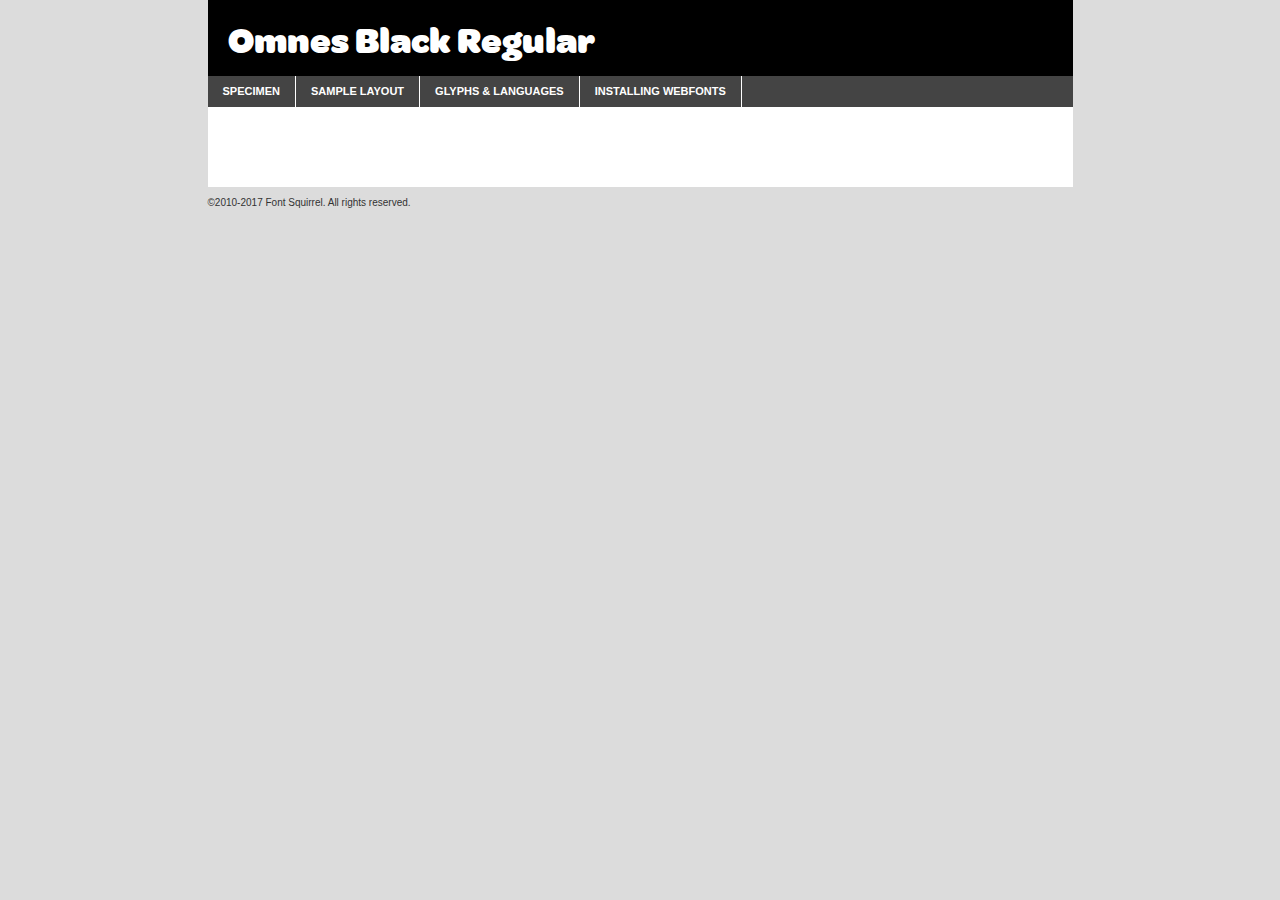
<file: fonts/omnes-black-demo.html>
<!DOCTYPE html PUBLIC "-//W3C//DTD XHTML 1.0 Transitional//EN"
	"http://www.w3.org/TR/xhtml1/DTD/xhtml1-transitional.dtd">

<html xmlns="http://www.w3.org/1999/xhtml" xml:lang="en" lang="en">
<head>
	<meta http-equiv="Content-Type" content="text/html; charset=utf-8" />
	<script src="http://ajax.googleapis.com/ajax/libs/jquery/1.7.2/jquery.min.js" type="text/javascript" charset="utf-8"></script>
	<script type="text/javascript">
	(function($){$.fn.easyTabs=function(option){var param=jQuery.extend({fadeSpeed:"fast",defaultContent:1,activeClass:'active'},option);$(this).each(function(){var thisId="#"+this.id;if(param.defaultContent==''){param.defaultContent=1;}
	if(typeof param.defaultContent=="number")
	{var defaultTab=$(thisId+" .tabs li:eq("+(param.defaultContent-1)+") a").attr('href').substr(1);}else{var defaultTab=param.defaultContent;}
	$(thisId+" .tabs li a").each(function(){var tabToHide=$(this).attr('href').substr(1);$("#"+tabToHide).addClass('easytabs-tab-content');});hideAll();changeContent(defaultTab);function hideAll(){$(thisId+" .easytabs-tab-content").hide();}
	function changeContent(tabId){hideAll();$(thisId+" .tabs li").removeClass(param.activeClass);$(thisId+" .tabs li a[href=#"+tabId+"]").closest('li').addClass(param.activeClass);if(param.fadeSpeed!="none")
	{$(thisId+" #"+tabId).fadeIn(param.fadeSpeed);}else{$(thisId+" #"+tabId).show();}}
	$(thisId+" .tabs li").click(function(){var tabId=$(this).find('a').attr('href').substr(1);changeContent(tabId);return false;});});}})(jQuery);
	</script>
	<link rel="stylesheet" href="specimen_files/specimen_stylesheet.css" type="text/css" charset="utf-8" />
	<link rel="stylesheet" href="stylesheet.css" type="text/css" charset="utf-8" />

	<style type="text/css">
					body{
				font-family: 'omnesblack';
							}
		</style>

	<title>Omnes Black Regular Specimen</title>
	
	
	<script type="text/javascript" charset="utf-8">
		$(document).ready(function() {
			$('#container').easyTabs({defaultContent:1});
		});
	</script>
</head>

<body>
<div id="container">
	<div id="header">
		Omnes Black Regular	</div>
	<ul class="tabs">
		<li><a href="#specimen">Specimen</a></li>
		<li><a href="#layout">Sample Layout</a></li>
				<li><a href="#glyphs">Glyphs &amp; Languages</a></li>
		<li><a href="#installing">Installing Webfonts</a></li>
		
	</ul>
	
	<div id="main_content">

		
			<div id="specimen">
		
				<div class="section">
					<div class="grid12 firstcol">
						<div class="huge">AaBb</div>
					</div>
				</div>
		
				<div class="section">
					<div class="glyph_range">A&#x200B;B&#x200b;C&#x200b;D&#x200b;E&#x200b;F&#x200b;G&#x200b;H&#x200b;I&#x200b;J&#x200b;K&#x200b;L&#x200b;M&#x200b;N&#x200b;O&#x200b;P&#x200b;Q&#x200b;R&#x200b;S&#x200b;T&#x200b;U&#x200b;V&#x200b;W&#x200b;X&#x200b;Y&#x200b;Z&#x200b;a&#x200b;b&#x200b;c&#x200b;d&#x200b;e&#x200b;f&#x200b;g&#x200b;h&#x200b;i&#x200b;j&#x200b;k&#x200b;l&#x200b;m&#x200b;n&#x200b;o&#x200b;p&#x200b;q&#x200b;r&#x200b;s&#x200b;t&#x200b;u&#x200b;v&#x200b;w&#x200b;x&#x200b;y&#x200b;z&#x200b;1&#x200b;2&#x200b;3&#x200b;4&#x200b;5&#x200b;6&#x200b;7&#x200b;8&#x200b;9&#x200b;0&#x200b;&amp;&#x200b;.&#x200b;,&#x200b;?&#x200b;!&#x200b;&#64;&#x200b;(&#x200b;)&#x200b;#&#x200b;$&#x200b;%&#x200b;*&#x200b;+&#x200b;-&#x200b;=&#x200b;:&#x200b;;</div>
				</div>
				<div class="section">
					<div class="grid12 firstcol">
						<table class="sample_table">
							<tr><td>10</td><td class="size10">abcdefghijklmnopqrstuvwxyzABCDEFGHIJKLMNOPQRSTUVWXYZ0123456789abcdefghijklmnopqrstuvwxyzABCDEFGHIJKLMNOPQRSTUVWXYZ0123456789abcdefghijklmnopqrstuvwxyzABCDEFGHIJKLMNOPQRSTUVWXYZ</td></tr>
							<tr><td>11</td><td class="size11">abcdefghijklmnopqrstuvwxyzABCDEFGHIJKLMNOPQRSTUVWXYZ0123456789abcdefghijklmnopqrstuvwxyzABCDEFGHIJKLMNOPQRSTUVWXYZ0123456789abcdefghijklmnopqrstuvwxyzABCDEFGHIJKLMNOPQRSTUVWXYZ</td></tr>
							<tr><td>12</td><td class="size12">abcdefghijklmnopqrstuvwxyzABCDEFGHIJKLMNOPQRSTUVWXYZ0123456789abcdefghijklmnopqrstuvwxyzABCDEFGHIJKLMNOPQRSTUVWXYZ0123456789abcdefghijklmnopqrstuvwxyzABCDEFGHIJKLMNOPQRSTUVWXYZ</td></tr>
							<tr><td>13</td><td class="size13">abcdefghijklmnopqrstuvwxyzABCDEFGHIJKLMNOPQRSTUVWXYZ0123456789abcdefghijklmnopqrstuvwxyzABCDEFGHIJKLMNOPQRSTUVWXYZ0123456789abcdefghijklmnopqrstuvwxyzABCDEFGHIJKLMNOPQRSTUVWXYZ</td></tr>
							<tr><td>14</td><td class="size14">abcdefghijklmnopqrstuvwxyzABCDEFGHIJKLMNOPQRSTUVWXYZ0123456789abcdefghijklmnopqrstuvwxyzABCDEFGHIJKLMNOPQRSTUVWXYZ0123456789abcdefghijklmnopqrstuvwxyzABCDEFGHIJKLMNOPQRSTUVWXYZ</td></tr>
							<tr><td>16</td><td class="size16">abcdefghijklmnopqrstuvwxyzABCDEFGHIJKLMNOPQRSTUVWXYZ0123456789abcdefghijklmnopqrstuvwxyzABCDEFGHIJKLMNOPQRSTUVWXYZ</td></tr>
							<tr><td>18</td><td class="size18">abcdefghijklmnopqrstuvwxyzABCDEFGHIJKLMNOPQRSTUVWXYZ0123456789abcdefghijklmnopqrstuvwxyzABCDEFGHIJKLMNOPQRSTUVWXYZ</td></tr>
							<tr><td>20</td><td class="size20">abcdefghijklmnopqrstuvwxyzABCDEFGHIJKLMNOPQRSTUVWXYZ0123456789abcdefghijklmnopqrstuvwxyzABCDEFGHIJKLMNOPQRSTUVWXYZ</td></tr>
							<tr><td>24</td><td class="size24">abcdefghijklmnopqrstuvwxyzABCDEFGHIJKLMNOPQRSTUVWXYZ0123456789abcdefghijklmnopqrstuvwxyzABCDEFGHIJKLMNOPQRSTUVWXYZ</td></tr>
							<tr><td>30</td><td class="size30">abcdefghijklmnopqrstuvwxyzABCDEFGHIJKLMNOPQRSTUVWXYZ0123456789abcdefghijklmnopqrstuvwxyzABCDEFGHIJKLMNOPQRSTUVWXYZ</td></tr>
							<tr><td>36</td><td class="size36">abcdefghijklmnopqrstuvwxyzABCDEFGHIJKLMNOPQRSTUVWXYZ0123456789abcdefghijklmnopqrstuvwxyzABCDEFGHIJKLMNOPQRSTUVWXYZ</td></tr>
							<tr><td>48</td><td class="size48">abcdefghijklmnopqrstuvwxyzABCDEFGHIJKLMNOPQRSTUVWXYZ0123456789abcdefghijklmnopqrstuvwxyzABCDEFGHIJKLMNOPQRSTUVWXYZ</td></tr>
							<tr><td>60</td><td class="size60">abcdefghijklmnopqrstuvwxyzABCDEFGHIJKLMNOPQRSTUVWXYZ0123456789abcdefghijklmnopqrstuvwxyzABCDEFGHIJKLMNOPQRSTUVWXYZ</td></tr>
							<tr><td>72</td><td class="size72">abcdefghijklmnopqrstuvwxyzABCDEFGHIJKLMNOPQRSTUVWXYZ0123456789abcdefghijklmnopqrstuvwxyzABCDEFGHIJKLMNOPQRSTUVWXYZ</td></tr>
							<tr><td>90</td><td class="size90">abcdefghijklmnopqrstuvwxyzABCDEFGHIJKLMNOPQRSTUVWXYZ0123456789abcdefghijklmnopqrstuvwxyzABCDEFGHIJKLMNOPQRSTUVWXYZ</td></tr>
						</table>
				
					</div>
			
				</div>
		
		
		
								<div class="section" id="bodycomparison">


										<div id="xheight">
				<div class="fontbody">&#x25FC;&#x25FC;&#x25FC;&#x25FC;&#x25FC;&#x25FC;&#x25FC;&#x25FC;&#x25FC;&#x25FC;&#x25FC;&#x25FC;&#x25FC;&#x25FC;&#x25FC;&#x25FC;&#x25FC;&#x25FC;&#x25FC;&#x25FC;&#x25FC;&#x25FC;&#x25FC;&#x25FC;&#x25FC;&#x25FC;&#x25FC;&#x25FC;&#x25FC;&#x25FC;&#x25FC;&#x25FC;&#x25FC;&#x25FC;&#x25FC;&#x25FC;&#x25FC;&#x25FC;&#x25FC;&#x25FC;&#x25FC;&#x25FC;&#x25FC;&#x25FC;&#x25FC;&#x25FC;&#x25FC;&#x25FC;&#x25FC;&#x25FC;&#x25FC;&#x25FC;&#x25FC;&#x25FC;&#x25FC;&#x25FC;&#x25FC;&#x25FC;&#x25FC;&#x25FC;&#x25FC;&#x25FC;&#x25FC;&#x25FC;&#x25FC;&#x25FC;&#x25FC;&#x25FC;&#x25FC;&#x25FC;&#x25FC;&#x25FC;&#x25FC;&#x25FC;&#x25FC;&#x25FC;&#x25FC;&#x25FC;&#x25FC;&#x25FC;&#x25FC;&#x25FC;&#x25FC;&#x25FC;&#x25FC;&#x25FC;&#x25FC;&#x25FC;&#x25FC;&#x25FC;&#x25FC;&#x25FC;&#x25FC;&#x25FC;&#x25FC;&#x25FC;&#x25FC;&#x25FC;&#x25FC;body</div><div class="arialbody">body</div><div class="verdanabody">body</div><div class="georgiabody">body</div></div>
										<div class="fontbody" style="z-index:1">
											body<span>Omnes Black Regular</span>
										</div>
										<div class="arialbody" style="z-index:1">
											body<span>Arial</span>
										</div>
										<div class="verdanabody" style="z-index:1">
											body<span>Verdana</span>
										</div>
										<div class="georgiabody" style="z-index:1">
											body<span>Georgia</span>
										</div>



								</div>
		
		
				<div class="section psample psample_row1" id="">
					
					<div class="grid2 firstcol">
						<p class="size10"><span>10.</span>Aenean lacinia bibendum nulla sed consectetur. Fusce dapibus, tellus ac cursus commodo, tortor mauris condimentum nibh, ut fermentum massa justo sit amet risus. Nullam id dolor id nibh ultricies vehicula ut id elit. Cum sociis natoque penatibus et magnis dis parturient montes, nascetur ridiculus mus. Nulla vitae elit libero, a pharetra augue.</p>
			
					</div>
					<div class="grid3">
						<p class="size11"><span>11.</span>Aenean lacinia bibendum nulla sed consectetur. Fusce dapibus, tellus ac cursus commodo, tortor mauris condimentum nibh, ut fermentum massa justo sit amet risus. Nullam id dolor id nibh ultricies vehicula ut id elit. Cum sociis natoque penatibus et magnis dis parturient montes, nascetur ridiculus mus. Nulla vitae elit libero, a pharetra augue.</p>
			
					</div>
					<div class="grid3">
						<p class="size12"><span>12.</span>Aenean lacinia bibendum nulla sed consectetur. Fusce dapibus, tellus ac cursus commodo, tortor mauris condimentum nibh, ut fermentum massa justo sit amet risus. Nullam id dolor id nibh ultricies vehicula ut id elit. Cum sociis natoque penatibus et magnis dis parturient montes, nascetur ridiculus mus. Nulla vitae elit libero, a pharetra augue.</p>
			
					</div>
					<div class="grid4">
						<p class="size13"><span>13.</span>Aenean lacinia bibendum nulla sed consectetur. Fusce dapibus, tellus ac cursus commodo, tortor mauris condimentum nibh, ut fermentum massa justo sit amet risus. Nullam id dolor id nibh ultricies vehicula ut id elit. Cum sociis natoque penatibus et magnis dis parturient montes, nascetur ridiculus mus. Nulla vitae elit libero, a pharetra augue.</p>
			
					</div>
					<div class="white_blend"></div>
					
				</div>
				<div class="section psample psample_row2" id="">
					<div class="grid3 firstcol">
						<p class="size14"><span>14.</span>Aenean lacinia bibendum nulla sed consectetur. Fusce dapibus, tellus ac cursus commodo, tortor mauris condimentum nibh, ut fermentum massa justo sit amet risus. Nullam id dolor id nibh ultricies vehicula ut id elit. Cum sociis natoque penatibus et magnis dis parturient montes, nascetur ridiculus mus. Nulla vitae elit libero, a pharetra augue.</p>
			
					</div>
					<div class="grid4">
						<p class="size16"><span>16.</span>Aenean lacinia bibendum nulla sed consectetur. Fusce dapibus, tellus ac cursus commodo, tortor mauris condimentum nibh, ut fermentum massa justo sit amet risus. Nullam id dolor id nibh ultricies vehicula ut id elit. Cum sociis natoque penatibus et magnis dis parturient montes, nascetur ridiculus mus. Nulla vitae elit libero, a pharetra augue.</p>
			
					</div>
					<div class="grid5">
						<p class="size18"><span>18.</span>Aenean lacinia bibendum nulla sed consectetur. Fusce dapibus, tellus ac cursus commodo, tortor mauris condimentum nibh, ut fermentum massa justo sit amet risus. Nullam id dolor id nibh ultricies vehicula ut id elit. Cum sociis natoque penatibus et magnis dis parturient montes, nascetur ridiculus mus. Nulla vitae elit libero, a pharetra augue.</p>
			
					</div>

					<div class="white_blend"></div>

				</div>
				
				<div class="section psample psample_row3" id="">
					<div class="grid5 firstcol">
						<p class="size20"><span>20.</span>Aenean lacinia bibendum nulla sed consectetur. Fusce dapibus, tellus ac cursus commodo, tortor mauris condimentum nibh, ut fermentum massa justo sit amet risus. Nullam id dolor id nibh ultricies vehicula ut id elit. Cum sociis natoque penatibus et magnis dis parturient montes, nascetur ridiculus mus. Nulla vitae elit libero, a pharetra augue.</p>
					</div>
					<div class="grid7">
						<p class="size24"><span>24.</span>Aenean lacinia bibendum nulla sed consectetur. Fusce dapibus, tellus ac cursus commodo, tortor mauris condimentum nibh, ut fermentum massa justo sit amet risus. Nullam id dolor id nibh ultricies vehicula ut id elit. Cum sociis natoque penatibus et magnis dis parturient montes, nascetur ridiculus mus. Nulla vitae elit libero, a pharetra augue.</p>
					</div>
					
					<div class="white_blend"></div>
					
				</div>
				
				<div class="section psample psample_row4" id="">
					<div class="grid12 firstcol">
						<p class="size30"><span>30.</span>Aenean lacinia bibendum nulla sed consectetur. Fusce dapibus, tellus ac cursus commodo, tortor mauris condimentum nibh, ut fermentum massa justo sit amet risus. Nullam id dolor id nibh ultricies vehicula ut id elit. Cum sociis natoque penatibus et magnis dis parturient montes, nascetur ridiculus mus. Nulla vitae elit libero, a pharetra augue.</p>
					</div>
					<div class="white_blend"></div>
					
				</div>
				
				
				
				<div class="section psample psample_row1 fullreverse">
					<div class="grid2 firstcol">
						<p class="size10"><span>10.</span>Aenean lacinia bibendum nulla sed consectetur. Fusce dapibus, tellus ac cursus commodo, tortor mauris condimentum nibh, ut fermentum massa justo sit amet risus. Nullam id dolor id nibh ultricies vehicula ut id elit. Cum sociis natoque penatibus et magnis dis parturient montes, nascetur ridiculus mus. Nulla vitae elit libero, a pharetra augue.</p>
			
					</div>
					<div class="grid3">
						<p class="size11"><span>11.</span>Aenean lacinia bibendum nulla sed consectetur. Fusce dapibus, tellus ac cursus commodo, tortor mauris condimentum nibh, ut fermentum massa justo sit amet risus. Nullam id dolor id nibh ultricies vehicula ut id elit. Cum sociis natoque penatibus et magnis dis parturient montes, nascetur ridiculus mus. Nulla vitae elit libero, a pharetra augue.</p>
			
					</div>
					<div class="grid3">
						<p class="size12"><span>12.</span>Aenean lacinia bibendum nulla sed consectetur. Fusce dapibus, tellus ac cursus commodo, tortor mauris condimentum nibh, ut fermentum massa justo sit amet risus. Nullam id dolor id nibh ultricies vehicula ut id elit. Cum sociis natoque penatibus et magnis dis parturient montes, nascetur ridiculus mus. Nulla vitae elit libero, a pharetra augue.</p>
			
					</div>
					<div class="grid4">
						<p class="size13"><span>13.</span>Aenean lacinia bibendum nulla sed consectetur. Fusce dapibus, tellus ac cursus commodo, tortor mauris condimentum nibh, ut fermentum massa justo sit amet risus. Nullam id dolor id nibh ultricies vehicula ut id elit. Cum sociis natoque penatibus et magnis dis parturient montes, nascetur ridiculus mus. Nulla vitae elit libero, a pharetra augue.</p>
			
					</div>
					<div class="black_blend"></div>
					
				</div>
				
				<div class="section psample psample_row2 fullreverse">
					<div class="grid3 firstcol">
						<p class="size14"><span>14.</span>Aenean lacinia bibendum nulla sed consectetur. Fusce dapibus, tellus ac cursus commodo, tortor mauris condimentum nibh, ut fermentum massa justo sit amet risus. Nullam id dolor id nibh ultricies vehicula ut id elit. Cum sociis natoque penatibus et magnis dis parturient montes, nascetur ridiculus mus. Nulla vitae elit libero, a pharetra augue.</p>
			
					</div>
					<div class="grid4">
						<p class="size16"><span>16.</span>Aenean lacinia bibendum nulla sed consectetur. Fusce dapibus, tellus ac cursus commodo, tortor mauris condimentum nibh, ut fermentum massa justo sit amet risus. Nullam id dolor id nibh ultricies vehicula ut id elit. Cum sociis natoque penatibus et magnis dis parturient montes, nascetur ridiculus mus. Nulla vitae elit libero, a pharetra augue.</p>
			
					</div>
					<div class="grid5">
						<p class="size18"><span>18.</span>Aenean lacinia bibendum nulla sed consectetur. Fusce dapibus, tellus ac cursus commodo, tortor mauris condimentum nibh, ut fermentum massa justo sit amet risus. Nullam id dolor id nibh ultricies vehicula ut id elit. Cum sociis natoque penatibus et magnis dis parturient montes, nascetur ridiculus mus. Nulla vitae elit libero, a pharetra augue.</p>
			
					</div>
					<div class="black_blend"></div>

				</div>
				
				<div class="section psample fullreverse psample_row3" id="">
					<div class="grid5 firstcol">
						<p class="size20"><span>20.</span>Aenean lacinia bibendum nulla sed consectetur. Fusce dapibus, tellus ac cursus commodo, tortor mauris condimentum nibh, ut fermentum massa justo sit amet risus. Nullam id dolor id nibh ultricies vehicula ut id elit. Cum sociis natoque penatibus et magnis dis parturient montes, nascetur ridiculus mus. Nulla vitae elit libero, a pharetra augue.</p>
					</div>
					<div class="grid7">
						<p class="size24"><span>24.</span>Aenean lacinia bibendum nulla sed consectetur. Fusce dapibus, tellus ac cursus commodo, tortor mauris condimentum nibh, ut fermentum massa justo sit amet risus. Nullam id dolor id nibh ultricies vehicula ut id elit. Cum sociis natoque penatibus et magnis dis parturient montes, nascetur ridiculus mus. Nulla vitae elit libero, a pharetra augue.</p>
					</div>
					
					<div class="black_blend"></div>
					
				</div>
				
				<div class="section psample fullreverse psample_row4" id="" style="border-bottom: 20px #000 solid;">
					<div class="grid12 firstcol">
						<p class="size30"><span>30.</span>Aenean lacinia bibendum nulla sed consectetur. Fusce dapibus, tellus ac cursus commodo, tortor mauris condimentum nibh, ut fermentum massa justo sit amet risus. Nullam id dolor id nibh ultricies vehicula ut id elit. Cum sociis natoque penatibus et magnis dis parturient montes, nascetur ridiculus mus. Nulla vitae elit libero, a pharetra augue.</p>
					</div>
					<div class="black_blend"></div>
					
				</div>
				
				
				
				
			</div>
			
			<div id="layout">
				
				<div class="section">
					
					<div class="grid12 firstcol">
						<h1>Lorem Ipsum Dolor</h1>
						<h2>Etiam porta sem malesuada magna mollis euismod</h2>
						
						<p class="byline">By <a href="#link">Aenean Lacinia</a></p>
					</div>
				</div>
				<div class="section">
					<div class="grid8 firstcol">
						<p class="large">Donec sed odio dui. Morbi leo risus, porta ac consectetur ac, vestibulum at eros. Fusce dapibus, tellus ac cursus commodo, tortor mauris condimentum nibh, ut fermentum massa justo sit amet risus. </p>

						
						<h3>Pellentesque ornare sem</h3>

						<p>Maecenas sed diam eget risus varius blandit sit amet non magna. Maecenas faucibus mollis interdum. Donec ullamcorper nulla non metus auctor fringilla. Nullam id dolor id nibh ultricies vehicula ut id elit. Nullam id dolor id nibh ultricies vehicula ut id elit. </p>

						<p>Aenean eu leo quam. Pellentesque ornare sem lacinia quam venenatis vestibulum. Lorem ipsum dolor sit amet, consectetur adipiscing elit. Cum sociis natoque penatibus et magnis dis parturient montes, nascetur ridiculus mus. </p>

						<p>Nulla vitae elit libero, a pharetra augue. Praesent commodo cursus magna, vel scelerisque nisl consectetur et. Aenean lacinia bibendum nulla sed consectetur. </p>

						<p>Nullam quis risus eget urna mollis ornare vel eu leo. Nullam quis risus eget urna mollis ornare vel eu leo. Maecenas sed diam eget risus varius blandit sit amet non magna. Donec ullamcorper nulla non metus auctor fringilla. </p>

						<h3>Cras mattis consectetur</h3>

						<p>Aenean eu leo quam. Pellentesque ornare sem lacinia quam venenatis vestibulum. Aenean lacinia bibendum nulla sed consectetur. Integer posuere erat a ante venenatis dapibus posuere velit aliquet. Cras mattis consectetur purus sit amet fermentum. </p>

						<p>Nullam id dolor id nibh ultricies vehicula ut id elit. Nullam quis risus eget urna mollis ornare vel eu leo. Cras mattis consectetur purus sit amet fermentum.</p>
					</div>
					
					<div class="grid4 sidebar">
						
						<div class="box reverse">
							<p class="last">Nullam quis risus eget urna mollis ornare vel eu leo. Donec ullamcorper nulla non metus auctor fringilla. Cras mattis consectetur purus sit amet fermentum. Sed posuere consectetur est at lobortis. Lorem ipsum dolor sit amet, consectetur adipiscing elit. </p>
						</div>
						
						<p class="caption">Maecenas sed diam eget risus varius.</p>

						<p>Vestibulum id ligula porta felis euismod semper. Integer posuere erat a ante venenatis dapibus posuere velit aliquet. Vestibulum id ligula porta felis euismod semper. Sed posuere consectetur est at lobortis. Maecenas sed diam eget risus varius blandit sit amet non magna. Fusce dapibus, tellus ac cursus commodo, tortor mauris condimentum nibh, ut fermentum massa justo sit amet risus. </p>

					

						<p>Duis mollis, est non commodo luctus, nisi erat porttitor ligula, eget lacinia odio sem nec elit. Aenean lacinia bibendum nulla sed consectetur. Vivamus sagittis lacus vel augue laoreet rutrum faucibus dolor auctor. Aenean lacinia bibendum nulla sed consectetur. Nullam quis risus eget urna mollis ornare vel eu leo. </p>

						<p>Praesent commodo cursus magna, vel scelerisque nisl consectetur et. Donec ullamcorper nulla non metus auctor fringilla. Maecenas faucibus mollis interdum. Fusce dapibus, tellus ac cursus commodo, tortor mauris condimentum nibh, ut fermentum massa justo sit amet risus. </p>

					</div>
				</div>
				
			</div>


			



		<div id="glyphs">
			<div class="section">
				<div class="grid12 firstcol">
			
				<h1>Language Support</h1>
				<p>The subset of Omnes Black Regular in this kit supports the following languages:<br />
			
					Albanian, Basque, Breton, Chamorro, Danish, Dutch, English, Faroese, Finnish, French, Frisian, Galician, German, Icelandic, Italian, Malagasy, Norwegian, Portuguese, Spanish, Alsatian, Aragonese, Arapaho, Arrernte, Asturian, Aymara, Bislama, Cebuano, Corsican, Fijian, French_creole, Genoese, Gilbertese, Greenlandic, Haitian_creole, Hiligaynon, Hmong, Hopi, Ibanag, Iloko_ilokano, Indonesian, Interglossa_glosa, Interlingua, Irish_gaelic, Jerriais, Lojban, Lombard, Luxembourgeois, Manx, Mohawk, Norfolk_pitcairnese, Occitan, Oromo, Pangasinan, Papiamento, Piedmontese, Potawatomi, Rhaeto-romance, Romansh, Rotokas, Sami_lule, Samoan, Sardinian, Scots_gaelic, Seychelles_creole, Shona, Sicilian, Somali, Southern_ndebele, Swahili, Swati_swazi, Tagalog_filipino_pilipino, Tetum, Tok_pisin, Uyghur_latinized, Volapuk, Walloon, Warlpiri, Xhosa, Yapese, Zulu, Latinbasic, Ubasic, Demo				</p>
				<h1>Glyph Chart</h1>
				<p>The subset of Omnes Black Regular in this kit includes all the glyphs listed below. Unicode entities are included above each glyph to help you insert individual characters into your layout.</p>
				<div id="glyph_chart">
			
																				 <div><p>&amp;#32;</p>&#32;</div>
																				 <div><p>&amp;#33;</p>&#33;</div>
																				 <div><p>&amp;#34;</p>&#34;</div>
																				 <div><p>&amp;#35;</p>&#35;</div>
																				 <div><p>&amp;#36;</p>&#36;</div>
																				 <div><p>&amp;#37;</p>&#37;</div>
																				 <div><p>&amp;#38;</p>&#38;</div>
																				 <div><p>&amp;#39;</p>&#39;</div>
																				 <div><p>&amp;#40;</p>&#40;</div>
																				 <div><p>&amp;#41;</p>&#41;</div>
																				 <div><p>&amp;#42;</p>&#42;</div>
																				 <div><p>&amp;#43;</p>&#43;</div>
																				 <div><p>&amp;#44;</p>&#44;</div>
																				 <div><p>&amp;#45;</p>&#45;</div>
																				 <div><p>&amp;#46;</p>&#46;</div>
																				 <div><p>&amp;#47;</p>&#47;</div>
																				 <div><p>&amp;#48;</p>&#48;</div>
																				 <div><p>&amp;#49;</p>&#49;</div>
																				 <div><p>&amp;#50;</p>&#50;</div>
																				 <div><p>&amp;#51;</p>&#51;</div>
																				 <div><p>&amp;#52;</p>&#52;</div>
																				 <div><p>&amp;#53;</p>&#53;</div>
																				 <div><p>&amp;#54;</p>&#54;</div>
																				 <div><p>&amp;#55;</p>&#55;</div>
																				 <div><p>&amp;#56;</p>&#56;</div>
																				 <div><p>&amp;#57;</p>&#57;</div>
																				 <div><p>&amp;#58;</p>&#58;</div>
																				 <div><p>&amp;#59;</p>&#59;</div>
																				 <div><p>&amp;#60;</p>&#60;</div>
																				 <div><p>&amp;#61;</p>&#61;</div>
																				 <div><p>&amp;#62;</p>&#62;</div>
																				 <div><p>&amp;#63;</p>&#63;</div>
																				 <div><p>&amp;#64;</p>&#64;</div>
																				 <div><p>&amp;#65;</p>&#65;</div>
																				 <div><p>&amp;#66;</p>&#66;</div>
																				 <div><p>&amp;#67;</p>&#67;</div>
																				 <div><p>&amp;#68;</p>&#68;</div>
																				 <div><p>&amp;#69;</p>&#69;</div>
																				 <div><p>&amp;#70;</p>&#70;</div>
																				 <div><p>&amp;#71;</p>&#71;</div>
																				 <div><p>&amp;#72;</p>&#72;</div>
																				 <div><p>&amp;#73;</p>&#73;</div>
																				 <div><p>&amp;#74;</p>&#74;</div>
																				 <div><p>&amp;#75;</p>&#75;</div>
																				 <div><p>&amp;#76;</p>&#76;</div>
																				 <div><p>&amp;#77;</p>&#77;</div>
																				 <div><p>&amp;#78;</p>&#78;</div>
																				 <div><p>&amp;#79;</p>&#79;</div>
																				 <div><p>&amp;#80;</p>&#80;</div>
																				 <div><p>&amp;#81;</p>&#81;</div>
																				 <div><p>&amp;#82;</p>&#82;</div>
																				 <div><p>&amp;#83;</p>&#83;</div>
																				 <div><p>&amp;#84;</p>&#84;</div>
																				 <div><p>&amp;#85;</p>&#85;</div>
																				 <div><p>&amp;#86;</p>&#86;</div>
																				 <div><p>&amp;#87;</p>&#87;</div>
																				 <div><p>&amp;#88;</p>&#88;</div>
																				 <div><p>&amp;#89;</p>&#89;</div>
																				 <div><p>&amp;#90;</p>&#90;</div>
																				 <div><p>&amp;#91;</p>&#91;</div>
																				 <div><p>&amp;#92;</p>&#92;</div>
																				 <div><p>&amp;#93;</p>&#93;</div>
																				 <div><p>&amp;#94;</p>&#94;</div>
																				 <div><p>&amp;#95;</p>&#95;</div>
																				 <div><p>&amp;#96;</p>&#96;</div>
																				 <div><p>&amp;#97;</p>&#97;</div>
																				 <div><p>&amp;#98;</p>&#98;</div>
																				 <div><p>&amp;#99;</p>&#99;</div>
																				 <div><p>&amp;#100;</p>&#100;</div>
																				 <div><p>&amp;#101;</p>&#101;</div>
																				 <div><p>&amp;#102;</p>&#102;</div>
																				 <div><p>&amp;#103;</p>&#103;</div>
																				 <div><p>&amp;#104;</p>&#104;</div>
																				 <div><p>&amp;#105;</p>&#105;</div>
																				 <div><p>&amp;#106;</p>&#106;</div>
																				 <div><p>&amp;#107;</p>&#107;</div>
																				 <div><p>&amp;#108;</p>&#108;</div>
																				 <div><p>&amp;#109;</p>&#109;</div>
																				 <div><p>&amp;#110;</p>&#110;</div>
																				 <div><p>&amp;#111;</p>&#111;</div>
																				 <div><p>&amp;#112;</p>&#112;</div>
																				 <div><p>&amp;#113;</p>&#113;</div>
																				 <div><p>&amp;#114;</p>&#114;</div>
																				 <div><p>&amp;#115;</p>&#115;</div>
																				 <div><p>&amp;#116;</p>&#116;</div>
																				 <div><p>&amp;#117;</p>&#117;</div>
																				 <div><p>&amp;#118;</p>&#118;</div>
																				 <div><p>&amp;#119;</p>&#119;</div>
																				 <div><p>&amp;#120;</p>&#120;</div>
																				 <div><p>&amp;#121;</p>&#121;</div>
																				 <div><p>&amp;#122;</p>&#122;</div>
																				 <div><p>&amp;#123;</p>&#123;</div>
																				 <div><p>&amp;#124;</p>&#124;</div>
																				 <div><p>&amp;#125;</p>&#125;</div>
																				 <div><p>&amp;#126;</p>&#126;</div>
																				 <div><p>&amp;#160;</p>&#160;</div>
																				 <div><p>&amp;#161;</p>&#161;</div>
																				 <div><p>&amp;#162;</p>&#162;</div>
																				 <div><p>&amp;#163;</p>&#163;</div>
																				 <div><p>&amp;#164;</p>&#164;</div>
																				 <div><p>&amp;#165;</p>&#165;</div>
																				 <div><p>&amp;#167;</p>&#167;</div>
																				 <div><p>&amp;#168;</p>&#168;</div>
																				 <div><p>&amp;#169;</p>&#169;</div>
																				 <div><p>&amp;#170;</p>&#170;</div>
																				 <div><p>&amp;#171;</p>&#171;</div>
																				 <div><p>&amp;#173;</p>&#173;</div>
																				 <div><p>&amp;#174;</p>&#174;</div>
																				 <div><p>&amp;#175;</p>&#175;</div>
																				 <div><p>&amp;#176;</p>&#176;</div>
																				 <div><p>&amp;#177;</p>&#177;</div>
																				 <div><p>&amp;#178;</p>&#178;</div>
																				 <div><p>&amp;#179;</p>&#179;</div>
																				 <div><p>&amp;#180;</p>&#180;</div>
																				 <div><p>&amp;#182;</p>&#182;</div>
																				 <div><p>&amp;#183;</p>&#183;</div>
																				 <div><p>&amp;#184;</p>&#184;</div>
																				 <div><p>&amp;#185;</p>&#185;</div>
																				 <div><p>&amp;#186;</p>&#186;</div>
																				 <div><p>&amp;#187;</p>&#187;</div>
																				 <div><p>&amp;#188;</p>&#188;</div>
																				 <div><p>&amp;#189;</p>&#189;</div>
																				 <div><p>&amp;#190;</p>&#190;</div>
																				 <div><p>&amp;#191;</p>&#191;</div>
																				 <div><p>&amp;#192;</p>&#192;</div>
																				 <div><p>&amp;#193;</p>&#193;</div>
																				 <div><p>&amp;#194;</p>&#194;</div>
																				 <div><p>&amp;#195;</p>&#195;</div>
																				 <div><p>&amp;#196;</p>&#196;</div>
																				 <div><p>&amp;#197;</p>&#197;</div>
																				 <div><p>&amp;#198;</p>&#198;</div>
																				 <div><p>&amp;#199;</p>&#199;</div>
																				 <div><p>&amp;#200;</p>&#200;</div>
																				 <div><p>&amp;#201;</p>&#201;</div>
																				 <div><p>&amp;#202;</p>&#202;</div>
																				 <div><p>&amp;#203;</p>&#203;</div>
																				 <div><p>&amp;#204;</p>&#204;</div>
																				 <div><p>&amp;#205;</p>&#205;</div>
																				 <div><p>&amp;#206;</p>&#206;</div>
																				 <div><p>&amp;#207;</p>&#207;</div>
																				 <div><p>&amp;#208;</p>&#208;</div>
																				 <div><p>&amp;#209;</p>&#209;</div>
																				 <div><p>&amp;#210;</p>&#210;</div>
																				 <div><p>&amp;#211;</p>&#211;</div>
																				 <div><p>&amp;#212;</p>&#212;</div>
																				 <div><p>&amp;#213;</p>&#213;</div>
																				 <div><p>&amp;#214;</p>&#214;</div>
																				 <div><p>&amp;#215;</p>&#215;</div>
																				 <div><p>&amp;#216;</p>&#216;</div>
																				 <div><p>&amp;#217;</p>&#217;</div>
																				 <div><p>&amp;#218;</p>&#218;</div>
																				 <div><p>&amp;#219;</p>&#219;</div>
																				 <div><p>&amp;#220;</p>&#220;</div>
																				 <div><p>&amp;#221;</p>&#221;</div>
																				 <div><p>&amp;#222;</p>&#222;</div>
																				 <div><p>&amp;#223;</p>&#223;</div>
																				 <div><p>&amp;#224;</p>&#224;</div>
																				 <div><p>&amp;#225;</p>&#225;</div>
																				 <div><p>&amp;#226;</p>&#226;</div>
																				 <div><p>&amp;#227;</p>&#227;</div>
																				 <div><p>&amp;#228;</p>&#228;</div>
																				 <div><p>&amp;#229;</p>&#229;</div>
																				 <div><p>&amp;#230;</p>&#230;</div>
																				 <div><p>&amp;#231;</p>&#231;</div>
																				 <div><p>&amp;#232;</p>&#232;</div>
																				 <div><p>&amp;#233;</p>&#233;</div>
																				 <div><p>&amp;#234;</p>&#234;</div>
																				 <div><p>&amp;#235;</p>&#235;</div>
																				 <div><p>&amp;#236;</p>&#236;</div>
																				 <div><p>&amp;#237;</p>&#237;</div>
																				 <div><p>&amp;#238;</p>&#238;</div>
																				 <div><p>&amp;#239;</p>&#239;</div>
																				 <div><p>&amp;#240;</p>&#240;</div>
																				 <div><p>&amp;#241;</p>&#241;</div>
																				 <div><p>&amp;#242;</p>&#242;</div>
																				 <div><p>&amp;#243;</p>&#243;</div>
																				 <div><p>&amp;#244;</p>&#244;</div>
																				 <div><p>&amp;#245;</p>&#245;</div>
																				 <div><p>&amp;#246;</p>&#246;</div>
																				 <div><p>&amp;#247;</p>&#247;</div>
																				 <div><p>&amp;#248;</p>&#248;</div>
																				 <div><p>&amp;#249;</p>&#249;</div>
																				 <div><p>&amp;#250;</p>&#250;</div>
																				 <div><p>&amp;#251;</p>&#251;</div>
																				 <div><p>&amp;#252;</p>&#252;</div>
																				 <div><p>&amp;#253;</p>&#253;</div>
																				 <div><p>&amp;#254;</p>&#254;</div>
																				 <div><p>&amp;#255;</p>&#255;</div>
																				 <div><p>&amp;#338;</p>&#338;</div>
																				 <div><p>&amp;#339;</p>&#339;</div>
																				 <div><p>&amp;#376;</p>&#376;</div>
																				 <div><p>&amp;#710;</p>&#710;</div>
																				 <div><p>&amp;#732;</p>&#732;</div>
																				 <div><p>&amp;#8192;</p>&#8192;</div>
																				 <div><p>&amp;#8193;</p>&#8193;</div>
																				 <div><p>&amp;#8194;</p>&#8194;</div>
																				 <div><p>&amp;#8195;</p>&#8195;</div>
																				 <div><p>&amp;#8196;</p>&#8196;</div>
																				 <div><p>&amp;#8197;</p>&#8197;</div>
																				 <div><p>&amp;#8198;</p>&#8198;</div>
																				 <div><p>&amp;#8199;</p>&#8199;</div>
																				 <div><p>&amp;#8200;</p>&#8200;</div>
																				 <div><p>&amp;#8201;</p>&#8201;</div>
																				 <div><p>&amp;#8202;</p>&#8202;</div>
																				 <div><p>&amp;#8208;</p>&#8208;</div>
																				 <div><p>&amp;#8209;</p>&#8209;</div>
																				 <div><p>&amp;#8210;</p>&#8210;</div>
																				 <div><p>&amp;#8211;</p>&#8211;</div>
																				 <div><p>&amp;#8212;</p>&#8212;</div>
																				 <div><p>&amp;#8216;</p>&#8216;</div>
																				 <div><p>&amp;#8217;</p>&#8217;</div>
																				 <div><p>&amp;#8218;</p>&#8218;</div>
																				 <div><p>&amp;#8220;</p>&#8220;</div>
																				 <div><p>&amp;#8221;</p>&#8221;</div>
																				 <div><p>&amp;#8222;</p>&#8222;</div>
																				 <div><p>&amp;#8226;</p>&#8226;</div>
																				 <div><p>&amp;#8230;</p>&#8230;</div>
																				 <div><p>&amp;#8239;</p>&#8239;</div>
																				 <div><p>&amp;#8249;</p>&#8249;</div>
																				 <div><p>&amp;#8250;</p>&#8250;</div>
																				 <div><p>&amp;#8287;</p>&#8287;</div>
																				 <div><p>&amp;#8364;</p>&#8364;</div>
																				 <div><p>&amp;#8482;</p>&#8482;</div>
																				 <div><p>&amp;#9724;</p>&#9724;</div>
																				 <div><p>&amp;#64257;</p>&#64257;</div>
																				 <div><p>&amp;#64258;</p>&#64258;</div>
																																																</div>	
				</div>
		
		
			</div>
		</div>
		
		
		<div id="specs">
			
		</div>
	
		<div id="installing">
			<div class="section">
				<div class="grid7 firstcol">
					<h1>Installing Webfonts</h1>
					
					<p>Webfonts are supported by all major browser platforms but not all in the same way. There are currently four different font formats that must be included in order to target all browsers. This includes TTF, WOFF, EOT and SVG.</p>
					
					<h2>1. Upload your webfonts</h2>
					<p>You must upload your webfont kit to your website. They should be in or near the same directory as your CSS files.</p>
					
					<h2>2. Include the webfont stylesheet</h2>
					<p>A special CSS @font-face declaration helps the various browsers select the appropriate font it needs without causing you a bunch of headaches. Learn more about this syntax by reading the <a href="https://www.fontspring.com/blog/further-hardening-of-the-bulletproof-syntax">Fontspring blog post</a> about it. The code for it is as follows:</p>


<code>
@font-face{ 
	font-family: 'MyWebFont';
	src: url('WebFont.eot');
	src: url('WebFont.eot?#iefix') format('embedded-opentype'),
	     url('WebFont.woff') format('woff'),
	     url('WebFont.ttf') format('truetype'),
	     url('WebFont.svg#webfont') format('svg');
}
</code>

	<p>We've already gone ahead and generated the code for you. All you have to do is link to the stylesheet in your HTML, like this:</p>
	<code>&lt;link rel=&quot;stylesheet&quot; href=&quot;stylesheet.css&quot; type=&quot;text/css&quot; charset=&quot;utf-8&quot; /&gt;</code>

					<h2>3. Modify your own stylesheet</h2>
					<p>To take advantage of your new fonts, you must tell your stylesheet to use them. Look at the original @font-face declaration above and find the property called "font-family." The name linked there will be what you use to reference the font. Prepend that webfont name to the font stack in the "font-family" property, inside the selector you want to change. For example:</p>
<code>p { font-family: 'WebFont', Arial, sans-serif; }</code>

<h2>4. Test</h2>
<p>Getting webfonts to work cross-browser <em>can</em> be tricky. Use the information in the sidebar to help you if you find that fonts aren't loading in a particular browser.</p>
				</div>
				
				<div class="grid5 sidebar">
					<div class="box">
						<h2>Troubleshooting<br />Font-Face Problems</h2>
						<p>Having trouble getting your webfonts to load in your new website? Here are some tips to sort out what might be the problem.</p>

						<h3>Fonts not showing in any browser</h3>

						<p>This sounds like you need to work on the plumbing. You either did not upload the fonts to the correct directory, or you did not link the fonts properly in the CSS. If you've confirmed that all this is correct and you still have a problem, take a look at your .htaccess file and see if requests are getting intercepted.</p>

						<h3>Fonts not loading in iPhone or iPad</h3>

						<p>The most common problem here is that you are serving the fonts from an IIS server. IIS refuses to serve files that have unknown MIME types. If that is the case, you must set the MIME type for SVG to "image/svg+xml" in the server settings. Follow these instructions from Microsoft if you need help.</p>

						<h3>Fonts not loading in Firefox</h3>

						<p>The primary reason for this failure? You are still using a version Firefox older than 3.5. So upgrade already! If that isn't it, then you are very likely serving fonts from a different domain. Firefox requires that all font assets be served from the same domain. Lastly it is possible that you need to add WOFF to your list of MIME types (if you are serving via IIS.)</p>

						<h3>Fonts not loading in IE</h3>

						<p>Are you looking at Internet Explorer on an actual Windows machine or are you cheating by using a service like Adobe BrowserLab? Many of these screenshot services do not render @font-face for IE. Best to test it on a real machine.</p>

						<h3>Fonts not loading in IE9</h3>

						<p>IE9, like Firefox, requires that fonts be served from the same domain as the website. Make sure that is the case.</p>
					</div>
				</div>
			</div>
			
		</div>
	
	</div>
	<div id="footer">
		<p>&copy;2010-2017 Font Squirrel. All rights reserved.</p>
	</div>
</div>
</body>
</html>
</file>
<file: contact-styles.css>
@font-face {
    font-family: 'cocomat_prolight';
    src: url('fonts/cocomatpro-light-webfont.woff2') format('woff2'),
         url('fonts/cocomatpro-light-webfont.woff') format('woff');
    font-weight: normal;
    font-style: normal;

}

@font-face {
    font-family: 'omnesblack';
    src: url('fonts/omnes-black-webfont.woff2') format('woff2'),
         url('fonts/omnes-black-webfont.woff') format('woff');
    font-weight: normal;
    font-style: normal;
}

@font-face {
    font-family: 'omnes';
    src: url('fonts/omnes.woff2') format('woff2'),
         url('fonts/omnes.woff') format('woff');
    font-weight: normal;
    font-style: normal;
}


@font-face {
    font-family: 'montserrat';
    src: url('fonts/montserrat-regular-webfont.woff2') format('woff2'),
         url('fonts/montserrat-regular-webfont.woff') format('woff');
    font-weight: normal;
    font-style: normal;
}
:root {
    --teal: #026c82;
    --blue: #074a74;
    --orange: #ed6533;
    --brown: #b47860;
    --cream: #eadec4;
    --creamlight: #f0e7dc;
  }

body{
    background: var(--creamlight);
}

.nav_containter{background-color: var(--cream);}
.nav_contents{
    width: 85%;
    margin: auto;
}
/* NAV BAR */
.navbar-custom .navbar-brand{color: var(--brown);}
.navbar a:hover { background: var(--creamlight) !important;}
.navbar-custom a{color: var(--brown);transition: 0.3s;}
.navbar-brand{align-items: center; display: flex;}
.navbar h6{font-family: omnesblack;}
.navbar a{font-family: Montserrat; border-radius: 20px;}

.navbar-collapse a{
    text-align: center;
}

.navbar-toggler:focus {
    outline: none;
    box-shadow: none;
  }

/* Title */

.contact-title{
    text-align: center;
    font-family: omnes, sans-serif;
    font-style: normal;
    padding: 40 40 40 40;
}
/* FORMS */
.form-container{
    width: 50%;
    margin: auto;
    transition:0.5s;
}

@media screen and (max-width: 1024px){
    .form-container{
        width: 70%;
        margin: auto;
        transition:0.5s;
    }
}

@media screen and (max-width: 767px){
    .form-container{
        width: 95%;
        margin: auto;
        transition:0.5s;
    }
}

.modal {
    display: none; /* Hidden by default */
    position: fixed; /* Stay in place */
    z-index: 1; /* Sit on top */
    padding-top: 250; /* Location of the box */
    left: 0;
    top: 0;
    width: 100%; /* Full width */
    height: 100%; /* Full height */
    overflow: auto; /* Enable scroll if needed */
    background-color: rgb(0,0,0); /* Fallback color */
    background-color: rgba(0,0,0,0.4); /* Black w/ opacity */
  }
  
  /* Modal Content */
  .modal-content {
    background-color: var(--creamlight);
    margin: auto;
    padding: 30 30 30 30;
    width: 50%;
    height: 30%;
    border-radius: 25px;
  }
  .modal-content p{
    margin: auto;
    text-align: center;
    font-size: 20px;
    
  }
  
@media screen and (max-width: 1024px){
    .modal {
        display: none; /* Hidden by default */
        position: fixed; /* Stay in place */
        z-index: 1; /* Sit on top */
        padding-top: 250; /* Location of the box */
        left: 0;
        top: 0;
        width: 100%; /* Full width */
        height: 100%; /* Full height */
        overflow: auto; /* Enable scroll if needed */
        background-color: rgb(0,0,0); /* Fallback color */
        background-color: rgba(0,0,0,0.4); /* Black w/ opacity */
      }
      
      /* Modal Content */
      .modal-content {
        background-color: var(--blue);
        margin: auto;
        padding: 20 20 20 20;
        width: 60%;
        height: 30%;
        border-radius: 25px;
      }
      .modal-content p{
        margin: auto;
        text-align: center;
        font-size: 20px;
        
      }
}

@media screen and (max-width: 767px){
    .modal {
        display: none; /* Hidden by default */
        position: fixed; /* Stay in place */
        z-index: 1; /* Sit on top */
        padding-top: 250; /* Location of the box */
        left: 0;
        top: 0;
        width: 100%; /* Full width */
        height: 100%; /* Full height */
        overflow: auto; /* Enable scroll if needed */
        background-color: rgb(0,0,0); /* Fallback color */
        background-color: rgba(0,0,0,0.4); /* Black w/ opacity */
      }
      
      /* Modal Content */
      .modal-content {
        background-color: var(--creamlight);
        margin: auto;
        padding: 20 20 20 20;
        width: 80%;
        height: 30%;
        border-radius: 25px;
      }
      .modal-content p{
        margin: auto;
        text-align: center;
        font-size: 20px;
        
      }
}


form{
font-family: omnes, sans-serif;
font-style: normal;
}

span{
    color: var(--orange);
}

.form-row{
    padding-bottom: 20;
}

.form-group{
    padding-bottom: 20;
}
.placeholder-small textarea{
font-size: 14px;
}
.btn:hover{
    background-color: var(--teal);

}

.btn{
    background-color: var(--brown);
    border-radius: 25px;
    border: none;
    outline: none;
    width: 100px;
    height: 50;
    font-size: 18px;
}
.button-container{
    padding-top: 40;
    padding-bottom: 40;
    text-align: end;
}

/* FOOTER */
.footer-basic {padding:40px 0;background-color:var(--brown);color:var(--creamlight);}
.footer-basic ul {padding:0;list-style:none;text-align:center;font-size:18px;line-height:1.6;margin-bottom:0;}
.footer-basic li {padding:0 10px;}
.footer-basic ul a {color:inherit;text-decoration:none;opacity:0.8;}
.footer-basic ul a:hover {opacity:1;}
.footer-basic .social {
    text-align:center;
    padding-bottom:25px;
}
.footer-basic .social > a {
    font-size:24px;
    width:40px;
    height:40px;
    line-height:40px;
    display:inline-block;
    text-align:center;
    border-radius:50%;
    margin:0 8px;
    color:inherit;
    opacity:0.75;
}
.footer-basic .copyright {margin-top:15px;text-align:center;font-size:13px;color: var(--creamlight);margin-bottom:0;}
</file>
<file: landing-styles.css>
@font-face {
    font-family: 'omnes';
    src: url('fonts/omnes.woff2') format('woff2'),
         url('fonts/omnes.woff') format('woff');
    font-weight: normal;
    font-style: normal;
}

body {
	background-color: #f0e8dd;
    user-select: none;}
    

.img_container{
    padding-top: 60;
    padding-bottom: 60;
    text-align: center;
}

.logo{
    height: auto;
    width: 500px;
    transition:0.5s;
}
/* tablet IPAD */
@media screen and (max-width: 1024px){

    .img_container{
        padding-top: 50;
        padding-bottom: 50;
        text-align: center;
    }
    .logo{
        height: auto;
        width: 350px;
        transition:0.5s;
    }
}
/* phone */
@media screen and (max-width:767px){

    .img_container{
        padding-top: 40;
        padding-bottom: 40;
        text-align: center;
    }
    .logo{
        height: auto;
        width: 270px;
        transition:0.5s;
    }
}

.container{
    text-align: center;
    width: 200px;
    height: 60px;
    padding: 10 10 10 10;
    margin: auto;
    transition:0.5s;
}

@media screen and (max-width: 1024px){
    .container{
        text-align: center;
        width: 175px;
        height: 60px;
        padding: 10 10 10 10;
        margin: auto;
        transition:0.5s;
    }
}

@media screen and (max-width: 767px){
    .container{
        text-align: center;
        width: 150px;
        height: 60px;
        padding: 10 10 10 10;
        margin: auto;
        transition:0.5s;
    }
}

.button{
    width: inherit;
    height: inherit;
    background-color: #b47860;
    text-align: center;
    vertical-align: middle;
    line-height: 60px;
    border-radius: 40px;
    margin: auto;
    transition: 0.5s;
}

.button:hover{
    background-color:#026d81;
    transform: scale(1.1);
    -webkit-transform: scale(1.1);
    -ms-transform: scale(1.1);
}

a:link, a:visited,  a:hover, a:active{
    color: #f0e8dd;
    text-decoration: none;
    font-family: omnes, sans-serif;
    font-weight: 600;
    font-size: 17px;
    font-style: normal;
    margin: auto;
}

.tree_container{
    position: absolute;
    margin-top: -150px;
}

.tree{
    width: 400px;
    height: auto;
    transition:0.5s;
}

@media screen and (max-width:1024px){

    .tree_container{
        position: absolute;
        margin-top: -50px;
    }
    .tree{
        width: 300px;
        height: auto;
        transition:0.5s;
    }
}

@media screen and (max-width:767px){

    .tree_container{
        position: absolute;
        margin-top: -35px;
    }
    .tree{
        width: 200px;
        height: auto;
        transition:0.5s;
    }
}
</file>
<file: services-styles.css>
@font-face {
    font-family: 'cocomat_prolight';
    src: url('fonts/cocomatpro-light-webfont.woff2') format('woff2'),
         url('fonts/cocomatpro-light-webfont.woff') format('woff');
    font-weight: normal;
    font-style: normal;

}

@font-face {
    font-family: 'omnesblack';
    src: url('fonts/omnes-black-webfont.woff2') format('woff2'),
         url('fonts/omnes-black-webfont.woff') format('woff');
    font-weight: normal;
    font-style: normal;
}

@font-face {
    font-family: 'omnes';
    src: url('fonts/omnes.woff2') format('woff2'),
         url('fonts/omnes.woff') format('woff');
    font-weight: normal;
    font-style: normal;
}


@font-face {
    font-family: 'montserrat';
    src: url('fonts/montserrat-regular-webfont.woff2') format('woff2'),
         url('fonts/montserrat-regular-webfont.woff') format('woff');
    font-weight: normal;
    font-style: normal;
}
:root {
    --teal: #026c82;
    --blue: #074a74;
    --orange: #ed6533;
    --brown: #b47860;
    --cream: #eadec4;
    --creamlight: #f0e7dc;
  }

body{
    background: var(--creamlight);
}

.nav_containter{background-color: var(--cream);}
.nav_contents{
    width: 85%;
    margin: auto;
}
/* NAV BAR */
.navbar-custom .navbar-brand{color: var(--brown);}
.navbar a:hover { background: var(--creamlight) !important;}
.navbar-custom a{color: var(--brown);transition: 0.3s;}
.navbar-brand{align-items: center; display: flex;}
.navbar h6{font-family: omnesblack;}
.navbar a{font-family: Montserrat; border-radius: 20px;}

.navbar-collapse a{
    text-align: center;
}

.navbar-toggler:focus {
    outline: none;
    box-shadow: none;
  }

/* JUMBOTRON */
.jumbo-container{
    padding: 80 80 80 80;
    text-align: center;
    transition: 0.5s;
}
.jumbo-container h1{
    font-family: omnes, sans-serif;
    font-style: normal;
}

@media screen and (max-width:767px){

    .jumbo-container{
        padding: 40 40 40 40;
        text-align: center;
        transition: 0.5s;
        
    }
    .jumbo-container h1{
        font-family: omnes, sans-serif;
        font-size: 33px;
    }
}

@-webkit-keyframes fadeInUp {
    from {
      opacity: 0;
      -webkit-transform: translate3d(0, 100%, 0);
      transform: translate3d(0, 100%, 0);
    }
  
    to {
      opacity: 1;
      -webkit-transform: none;
      transform: none;
    }
  }
  @keyframes fadeInUp {
    from {
      opacity: 0;
      -webkit-transform: translate3d(0, 100%, 0);
      transform: translate3d(0, 100%, 0);
    }
  
    to {
      opacity: 1;
      -webkit-transform: none;
      transform: none;
    }
  }

/* BODY */
.body-container{
    padding-bottom: 250;
}
.pods{
    width: 90%;
    margin: auto;
    text-align: center;
}

#pods div { 
    padding-top: 40;
    padding-left: 6;
    padding-right: 6;
    display: inline-block;
    border-radius: 150px;   
     
}
.blue-pod{
    background: var(--teal);
    height: 460px; 
    width: 280px;
    -webkit-animation-name: fadeInUp;
    animation-name: fadeInUp;
    -webkit-animation-duration: 1s;
    animation-duration: 1s;
    -webkit-animation-fill-mode: both;
    animation-fill-mode: both;
    animation-delay: 200ms;
}
.orange-pod{
    background: var(--orange);
    height: 460px; 
    width: 280px;
    -webkit-animation-name: fadeInUp;
    animation-name: fadeInUp;
    -webkit-animation-duration: 1s;
    animation-duration: 1s;
    -webkit-animation-fill-mode: both;
    animation-fill-mode: both;
}
.pod-text h1{
    font-size: 20px;
    color: var(--creamlight);
    font-family: omnes, sans-serif;
    font-style: normal;
    padding-bottom: 10;
}
.pod-text p{
    color: var(--creamlight);
    font-family: Montserrat;

}

  /* FOOTER */
.footer-basic {padding:40px 0;background-color:var(--brown);color:var(--creamlight);}
.footer-basic ul {padding:0;list-style:none;text-align:center;font-size:18px;line-height:1.6;margin-bottom:0;}
.footer-basic li {padding:0 10px;}
.footer-basic ul a {color:inherit;text-decoration:none;opacity:0.8;}
.footer-basic ul a:hover {opacity:1;}
.footer-basic .social {
    text-align:center;
    padding-bottom:25px;
}
.footer-basic .social > a {
    font-size:24px;
    width:40px;
    height:40px;
    line-height:40px;
    display:inline-block;
    text-align:center;
    border-radius:50%;
    margin:0 8px;
    color:inherit;
    opacity:0.75;
}
.footer-basic .copyright {margin-top:15px;text-align:center;font-size:13px;color: var(--creamlight);margin-bottom:0;}
</file>
<file: thanks-styles.css>
@font-face {
    font-family: 'cocomat_prolight';
    src: url('fonts/cocomatpro-light-webfont.woff2') format('woff2'),
         url('fonts/cocomatpro-light-webfont.woff') format('woff');
    font-weight: normal;
    font-style: normal;

}

@font-face {
    font-family: 'omnesblack';
    src: url('fonts/omnes-black-webfont.woff2') format('woff2'),
         url('fonts/omnes-black-webfont.woff') format('woff');
    font-weight: normal;
    font-style: normal;
}

@font-face {
    font-family: 'omnes';
    src: url('fonts/omnes.woff2') format('woff2'),
         url('fonts/omnes.woff') format('woff');
    font-weight: normal;
    font-style: normal;
}


@font-face {
    font-family: 'montserrat';
    src: url('fonts/montserrat-regular-webfont.woff2') format('woff2'),
         url('fonts/montserrat-regular-webfont.woff') format('woff');
    font-weight: normal;
    font-style: normal;
}
:root {
    --teal: #026c82;
    --blue: #074a74;
    --orange: #ed6533;
    --brown: #b47860;
    --cream: #eadec4;
    --creamlight: #f0e7dc;
  }

body{
    background: var(--creamlight);
}

.nav_containter{background-color: var(--cream);}
.nav_contents{
    width: 85%;
    margin: auto;
}
/* NAV BAR */
.navbar-custom .navbar-brand{color: var(--brown);}
.navbar a:hover { background: var(--creamlight) !important;}
.navbar-custom a{color: var(--brown);transition: 0.3s;}
.navbar-brand{align-items: center; display: flex;}
.navbar h6{font-family: omnesblack;}
.navbar a{font-family: Montserrat; border-radius: 20px;}

.navbar-collapse a{
    text-align: center;
}

.navbar-toggler:focus {
    outline: none;
    box-shadow: none;
  }

.empty-container{
    height: 10%;
}
.thanks-container{
    width: 40%;
    height: 40%;
    margin: auto;
    background-color: var(--brown);
    padding-top: 60px;
    border-radius: 30px;
    transition:0.5s;

}
.thanks-text{
    padding: 50 50 50 50;
    text-align: center;
    font-family: omnes, sans-serif;
    font-style: normal;
    font-size: 24px;
    color: var(--creamlight);
    transition:0.5s;
}
.thanks-text a{
    padding: 10 10 10 10;
    text-decoration:none;
    color: var(--brown);
    background-color: var(--cream);
    border-radius: 25px;
}

@media screen and (max-width: 1024px){
    .thanks-container{
        width: 60%;
        height: 40%;
        margin: auto;
        background-color: var(--brown);
        padding-top: 50px;
        padding-bottom: 50px;
        border-radius: 30px;
        transition:0.5s;
    
    }
    .thanks-text{
        text-align: center;
        font-family: omnes, sans-serif;
        font-style: normal;
        font-size: 23px;
        color: var(--creamlight);
        transition:0.5s;
    }

}

@media screen and (max-width: 767px){
    .thanks-container{
        width: 85%;
        height: 40%;
        margin: auto;
        background-color: var(--brown);
        padding-top: 10;
        padding-bottom: 10;
        border-radius: 30px;
        transition:0.5s;
    }
    .thanks-text{

        text-align: center;
        font-family: omnes, sans-serif;
        font-style: normal;
        font-size: 20px;
        color: var(--creamlight);
        transition:0.5s;
    }
}


/* FOOTER */
.footer-basic {padding:40px 0;background-color:var(--brown);color:var(--creamlight); position:absolute;
    bottom:0;
    width:100%;}
.footer-basic ul {padding:0;list-style:none;text-align:center;font-size:18px;line-height:1.6;margin-bottom:0;}
.footer-basic li {padding:0 10px;}
.footer-basic ul a {color:inherit;text-decoration:none;opacity:0.8;}
.footer-basic ul a:hover {opacity:1;}
.footer-basic .social {
    text-align:center;
    padding-bottom:25px;
}
.footer-basic .social > a {
    font-size:24px;
    width:40px;
    height:40px;
    line-height:40px;
    display:inline-block;
    text-align:center;
    border-radius:50%;
    margin:0 8px;
    color:inherit;
    opacity:0.75;
}
.footer-basic .copyright {margin-top:15px;text-align:center;font-size:13px;color: var(--creamlight);margin-bottom:0;}
</file>
<file: work-styles.css>
@font-face {
    font-family: 'cocomat_prolight';
    src: url('fonts/cocomatpro-light-webfont.woff2') format('woff2'),
         url('fonts/cocomatpro-light-webfont.woff') format('woff');
    font-weight: normal;
    font-style: normal;

}

@font-face {
    font-family: 'omnesblack';
    src: url('fonts/omnes-black-webfont.woff2') format('woff2'),
         url('fonts/omnes-black-webfont.woff') format('woff');
    font-weight: normal;
    font-style: normal;
}

@font-face {
    font-family: 'omnes';
    src: url('fonts/omnes.woff2') format('woff2'),
         url('fonts/omnes.woff') format('woff');
    font-weight: normal;
    font-style: normal;
}


@font-face {
    font-family: 'montserrat';
    src: url('fonts/montserrat-regular-webfont.woff2') format('woff2'),
         url('fonts/montserrat-regular-webfont.woff') format('woff');
    font-weight: normal;
    font-style: normal;
}
:root {
    --teal: #026c82;
    --blue: #074a74;
    --orange: #ed6533;
    --brown: #b47860;
    --cream: #eadec4;
    --creamlight: #f0e7dc;
  }

body{
    background: var(--creamlight);
}

.nav_containter{background-color: var(--cream);}
.nav_contents{
    width: 85%;
    margin: auto;
}
/* NAV BAR */
.navbar-custom .navbar-brand{color: var(--brown);}
.navbar a:hover { background: var(--creamlight) !important;}
.navbar-custom a{color: var(--brown);transition: 0.3s;}
.navbar-brand{align-items: center; display: flex;}
.navbar h6{font-family: omnesblack;}
.navbar a{font-family: Montserrat; border-radius: 20px;}

.navbar-collapse a{
    text-align: center;
}

.navbar-toggler:focus {
    outline: none;
    box-shadow: none;
  }


/* JUMBOTRON */
.jumbo-container{
    padding: 80 80 80 80;
    text-align: center;
    transition: 0.5s;
}
.jumbo-container h1{
    font-family: omnes, sans-serif;
    font-style: normal;
}

@media screen and (max-width:767px){

    .jumbo-container{
        padding: 40 40 40 40;
        text-align: center;
        transition: 0.5s;
        
    }
    .jumbo-container h1{
        font-family: omnes, sans-serif;
        font-size: 33px;
    }
}

#modal1-btn{
    -webkit-animation-name: fadeInUp;
    animation-name: fadeInUp;
    -webkit-animation-duration: 1s;
    animation-duration: 1s;
    -webkit-animation-fill-mode: both;
    animation-fill-mode: both;
}
#modal2-btn{
    -webkit-animation-name: fadeInUp;
    animation-name: fadeInUp;
    -webkit-animation-duration: 1s;
    animation-duration: 1s;
    -webkit-animation-fill-mode: both;
    animation-fill-mode: both;
    animation-delay: 100ms;
}

#modal3-btn{
    -webkit-animation-name: fadeInUp;
    animation-name: fadeInUp;
    -webkit-animation-duration: 1s;
    animation-duration: 1s;
    -webkit-animation-fill-mode: both;
    animation-fill-mode: both;
    animation-delay: 200ms;
}

.work-container{
    text-align: center;
    margin: auto;
    padding-bottom: 10%;
}
  .modal-open{
      width: auto;
      height: 400px;
      padding: 10 10 10 10;
  }
  .modal {
    display: none; /* Hidden by default */
    position: fixed; /* Stay in place */
    padding-top: 100; /* Location of the box */
    left: 0;
    top: 0;
    width: 100%; /* Full width */
    height: 100%; /* Full height */
    overflow: auto; /* Enable scroll if needed */
    background-color: rgb(0,0,0); /* Fallback color */
    background-color: rgba(0,0,0,0.4); /* Black w/ opacity */
  }


 
  /* Modal Content */
  .modal-content {
    background-color: var(--creamlight);
    margin: auto;
    padding: 30 30 30 30;
    width: 50%;
    height: auto;
    border-radius: 25px;
    -webkit-animation-name: animatetop;
    -webkit-animation-duration: 0.4s;
    animation-name: animatetop;
    animation-duration: 0.4s;
    transition:0.5s;
  }

  @-webkit-keyframes fadeInUp {
    from {
      opacity: 0;
      -webkit-transform: translate3d(0, 100%, 0);
      transform: translate3d(0, 100%, 0);
    }
  
    to {
      opacity: 1;
      -webkit-transform: none;
      transform: none;
    }
  }
  @keyframes fadeInUp {
    from {
      opacity: 0;
      -webkit-transform: translate3d(0, 100%, 0);
      transform: translate3d(0, 100%, 0);
    }
  
    to {
      opacity: 1;
      -webkit-transform: none;
      transform: none;
    }
  }



  @-webkit-keyframes animatetop {
    from {top:-300px; opacity:0} 
    to {top:0; opacity:1}
  }
  
  @keyframes animatetop {
    from {top:-300px; opacity:0}
    to {top:0; opacity:1}
  }
  .modal-content p{
    font-size: 18px;
  }
  .modalimg1{
      width: 50%;
      height: auto;
  }


  @media screen and (max-width: 1200px){
    .modal-content {
        background-color: var(--creamlight);
        margin: auto;
        padding: 30 30 30 30;
        padding-bottom: 20;
        width: 60%;
        height: auto;
        border-radius: 25px;
        transition:0.5s;
      } 
  }

  @media screen and (max-width: 1024px){
    .modal-content {
        background-color: var(--creamlight);
        margin: auto;
        padding: 30 30 30 30;
        padding-bottom: 20;
        width: 70%;
        height: auto;
        border-radius: 25px;
        transition:0.5s;
      } 
      .modal-content p{
        font-size: 14px;
      }

  }

  @media screen and (max-width:767px){
    .modal-content {
        background-color: var(--creamlight);
        margin: auto;
        padding: 30 30 30 30;
        padding-bottom: 30%;
        width: 90%;
        height: auto;
        border-radius: 25px;
        transition:0.5s;
      } 
      .modal-content p{
        font-size: 13px;
      }
  }


  .section-container{
    --bs-gutter-x: 1.5rem;
    --bs-gutter-y: 0;
    height: 500px;
    display: flex;
    flex-wrap: wrap;
    }
    
    .section-container .columns{
        flex:0 0 auto;width:50%;
    }
    
    .section-container .columns.image{
        background-position:center;
        background-repeat:no-repeat;
        background-size:contain;
    }
    
    .section-container .columns.content .content-container{
        padding:40px 50px;
    }
    
    .section-container .columns.content .content-container h3{
        font-family: omnesblack;
        margin-bottom:20px;
    }
    
    .section-container .columns.content .content-container p{
        font-family: Montserrat;
        margin-bottom:20px;
        margin-bottom:15px;
        text-align:justify;
    }
    
    @media screen and (max-width:767px){
        .section-container{
            flex-flow:row wrap;
            transition:0.5s;
        }
    
        .section-container .columns.image{
            display:block;
            order:1;
            width:100%;
            height:400px;
            transition:0.5s;
        }
    
        .section-container .columns.content{
            display:block;
            order:2;
            width:100%;
            transition:0.5s;
        }
    
        .section-container .columns.content .content-container{
            padding:20px 0px;
            transition:0.5s;
        }
    
        .section-container .columns.content .content-container h3{
            margin-bottom:5px;
            transition:0.5s;
        }
    }

/* FOOTER */
.footer-basic {padding:40px 0;background-color:var(--brown);color:var(--creamlight);}
.footer-basic ul {padding:0;list-style:none;text-align:center;font-size:18px;line-height:1.6;margin-bottom:0;}
.footer-basic li {padding:0 10px;}
.footer-basic ul a {color:inherit;text-decoration:none;opacity:0.8;}
.footer-basic ul a:hover {opacity:1;}
.footer-basic .social {
    text-align:center;
    padding-bottom:25px;
}
.footer-basic .social > a {
    font-size:24px;
    width:40px;
    height:40px;
    line-height:40px;
    display:inline-block;
    text-align:center;
    border-radius:50%;
    margin:0 8px;
    color:inherit;
    opacity:0.75;
}
.footer-basic .copyright {margin-top:15px;text-align:center;font-size:13px;color: var(--creamlight);margin-bottom:0;}
</file>
<file: fonts/stylesheet.css>
/*! Generated by Font Squirrel (https://www.fontsquirrel.com) on April 24, 2022 */



@font-face {
    font-family: 'cocomat_prolight';
    src: url('cocomatpro-light-webfont.woff2') format('woff2'),
         url('cocomatpro-light-webfont.woff') format('woff');
    font-weight: normal;
    font-style: normal;

}




@font-face {
    font-family: 'omnesblack';
    src: url('omnes-black-webfont.woff2') format('woff2'),
         url('omnes-black-webfont.woff') format('woff');
    font-weight: normal;
    font-style: normal;

}
</file>
<file: fonts/specimen_files/specimen_stylesheet.css>
@import url('grid_12-825-55-15.css');

/*  
	CSS Reset by Eric Meyer - Released under Public Domain
    http://meyerweb.com/eric/tools/css/reset/
*/
html, body, div, span, applet, object, iframe,
h1, h2, h3, h4, h5, h6, p, blockquote, pre,
a, abbr, acronym, address, big, cite, code,
del, dfn, em, font, img, ins, kbd, q, s, samp,
small, strike, strong, sub, sup, tt, var,
b, u, i, center, dl, dt, dd, ol, ul, li,
fieldset, form, label, legend, table, 
caption, tbody, tfoot, thead, tr, th, td 
                  {margin: 0;padding: 0;border: 0;outline: 0;
                  font-size: 100%;vertical-align: baseline;
                  background: transparent;}
body              {line-height: 1;}
ol, ul            {list-style: none;}
blockquote, q     {quotes: none;}
blockquote:before, blockquote:after,
q:before, q:after {content: '';	content: none;}
:focus            {outline: 0;}
ins               {text-decoration: none;}
del               {text-decoration: line-through;}
table             {border-collapse: collapse;border-spacing: 0;}




body {
	color: #000;
	background-color: #dcdcdc;
}

a {
	text-decoration: none;
	color: #1883ba;
}

h1{
	font-size: 32px;
	font-weight: normal;
	font-style: normal;
	margin-bottom: 18px;
}

h2{
	font-size: 18px;
}

#container {
	width: 865px;
	margin: 0px auto;
}


#header {
	padding: 20px;
	font-size: 36px;
	background-color: #000;
	color: #fff;
}

#header span {
	color: #666;
}
#main_content {
	background-color: #fff;
	padding: 60px 20px 20px;
}


#footer p {
	margin: 0;
	padding-top: 10px;
	padding-bottom: 50px;
	color: #333;
	font: 10px Arial, sans-serif;
}

.tabs {
	width: 100%;
	height: 31px;
	background-color: #444;
}
.tabs li {
	float:  left;
	margin: 0;
	overflow: hidden;
	background-color: #444;
}
.tabs li a {
	display: block;
	color: #fff;
	text-decoration: none;
	font: bold 11px/11px 'Arial';
	text-transform: uppercase;
	padding: 10px 15px;
	border-right: 1px solid #fff;
}

.tabs li a:hover {
		background-color: #00b3ff;

}

.tabs li.active a {
	color:  #000;
	background-color: #fff;
}



div.huge {
	
	font-size: 300px;
	line-height: 1em;
	padding: 0;
	letter-spacing: -.02em;
	overflow: hidden;
}
div.glyph_range {
	font-size: 72px;
	line-height: 1.1em;
}

.size10{ font-size: 10px; }
.size11{ font-size: 11px; }
.size12{ font-size: 12px; }
.size13{ font-size: 13px; }
.size14{ font-size: 14px; }
.size16{ font-size: 16px; }
.size18{ font-size: 18px; }
.size20{ font-size: 20px; }
.size24{ font-size: 24px; }
.size30{ font-size: 30px; }
.size36{ font-size: 36px; }
.size48{ font-size: 48px; }
.size60{ font-size: 60px; }
.size72{ font-size: 72px; }
.size90{ font-size: 90px; }


.psample_row1 {	height: 120px;}
.psample_row1 {	height: 120px;}
.psample_row2 {	height: 160px;}
.psample_row3 {	height: 160px;}
.psample_row4 {	height: 160px;}

.psample {
	overflow: hidden;
	position: relative;
}
.psample p {
	line-height: 1.3em;
	display: block;
	overflow: hidden;
	margin: 0;
}

.psample span {
	margin-right: .5em;
}

.white_blend {
	width: 100%;
	height: 61px;
	background-image: url([data-uri]);
	position: absolute;
	bottom: 0;
}
.black_blend {
	width: 100%;
	height: 61px;
	background-image: url([data-uri]);
	position: absolute;
	bottom: 0;
}
.fullreverse {
	background:  #000 !important;
	color:  #fff !important;
	margin-left: -20px;
	padding-left: 20px;
	margin-right: -20px;
	padding-right: 20px;
	padding: 20px;
	margin-bottom:0;
}


.sample_table td {
	padding-top: 3px;
	padding-bottom:5px;
	padding-left: 5px;
	vertical-align: middle;
	line-height: 1.2em;
}

.sample_table td:first-child {
	background-color: #eee;
	text-align: right;
	padding-right: 5px;
	padding-left: 0;
	padding: 5px;
	font: 11px/12px "Courier New", Courier, mono;
}

code {
	white-space: pre;
	background-color: #eee;
	display: block;
	padding: 10px;
	margin-bottom: 18px;
	overflow: auto;
}


.bottom,.last 	{margin-bottom:0 !important; padding-bottom:0 !important;}

.box  { 
  padding: 18px; 
  margin-bottom: 18px; 
  background: #eee; 
}

.reverse,.reversed { background:  #000 !important;color:  #fff !important; border: none !important;}

#bodycomparison {
	position: relative;
	overflow: hidden;
	font-size: 72px;
	height: 90px;
	white-space: nowrap;
}

#bodycomparison div{
	font-size: 72px;
	line-height: 90px;
	display: inline;
	margin: 0 15px 0 0;
	padding: 0;
}

#bodycomparison div span{
	font: 10px Arial;
	position: absolute;
	left: 0;
}
#xheight {
	float: none;
	position: absolute;
	color: #d9f3ff;
	font-size: 72px;
	line-height: 90px;
}

.fontbody {
 position: relative;
}
.arialbody{
	font-family: Arial;
	position: relative;
}
.verdanabody{
	font-family: Verdana;
	position: relative;
}
.georgiabody{
	font-family: Georgia;
	position: relative;
}

/* @group Layout page
 */

#layout h1 {
	font-size: 36px;
	line-height: 42px;
	font-weight: normal;
	font-style: normal;
}

#layout h2 {
	font-size: 24px;
	line-height: 23px;
	font-weight: normal;
	font-style: normal;
}

#layout h3 {
	font-size: 22px;
	line-height: 1.4em;
	margin-top: 1em;
	font-weight: normal;
	font-style: normal;
}


#layout p.byline {
	font-size: 12px;
	margin-top: 18px;
	line-height: 12px;
	margin-bottom: 0;
}
#layout p {
	font-size: 14px;
	line-height: 21px;
	margin-bottom: .5em;
}

#layout p.large{
	font-size: 18px;
	line-height: 26px;
}

#layout .sidebar p{
	font-size: 12px;
	line-height: 1.4em;
}

#layout p.caption {
	font-size: 10px;
	margin-top: -16px;
	margin-bottom: 18px;
}

/* @end */

/* @group Glyphs */

#glyph_chart div{
	background-color: #d9f3ff;
	color: black;
	float: left;
	font-size: 36px;
	height: 1.2em;
	line-height: 1.2em;
	margin-bottom: 1px;
	margin-right: 1px;
	text-align: center;
	width: 1.2em;
	position: relative;
	padding: .6em .2em .2em;
}

#glyph_chart div p {
	position: absolute;
	left: 0;
	top: 0;
	display: block;
	text-align: center;
	font: bold 9px Arial, sans-serif;
	background-color: #3a768f;
	width: 100%;
	color: #fff;
	padding: 2px 0;
}


#glyphs h1 {
	font-family: Arial, sans-serif;
}
/* @end */

/* @group Installing */

#installing {
	font: 13px Arial, sans-serif;
}

#installing p,
#glyphs p{
	line-height: 1.2em;
	margin-bottom: 18px;
	font: 13px Arial, sans-serif;
}



#installing h3{
	font-size: 15px;
	margin-top: 18px;
}

/* @end */

#rendering h1 {
	font-family: Arial, sans-serif;
}
.render_table td {
	font: 11px "Courier New", Courier, mono;
	vertical-align: middle;
}
</file>
